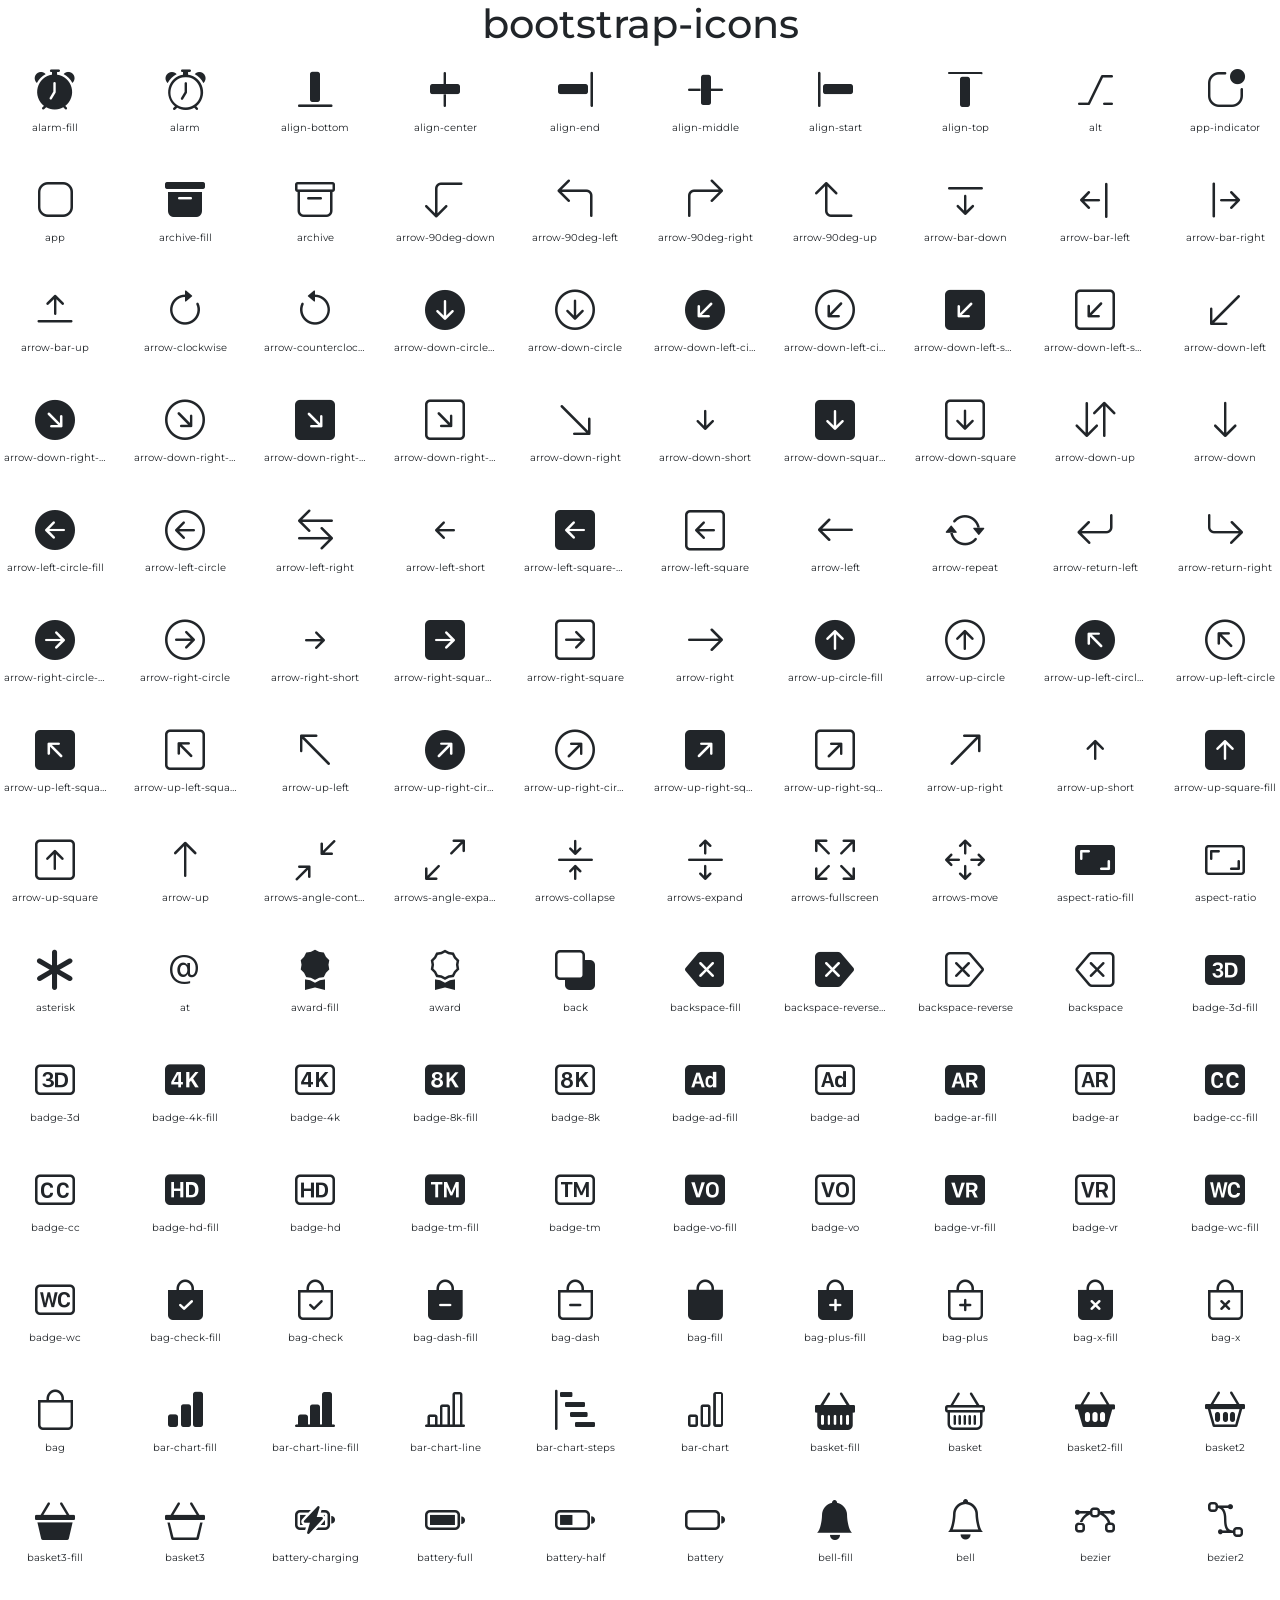
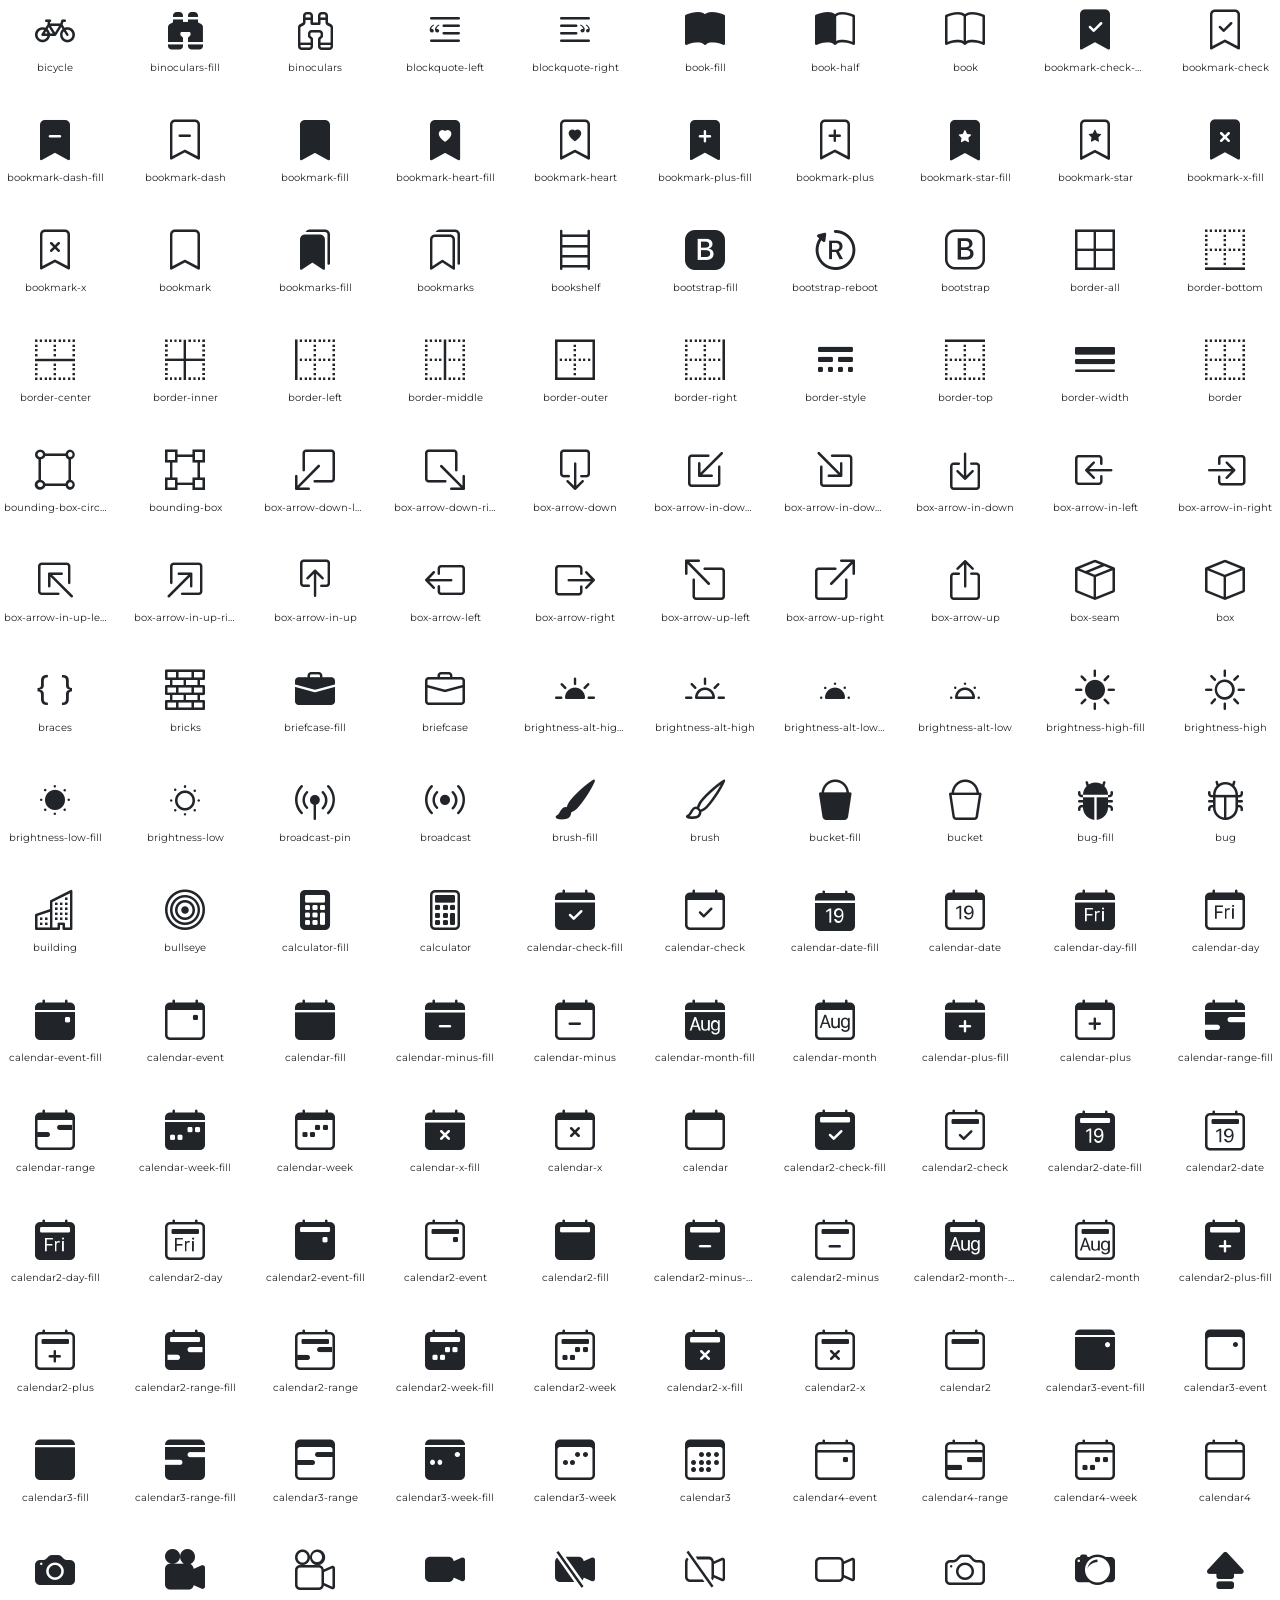
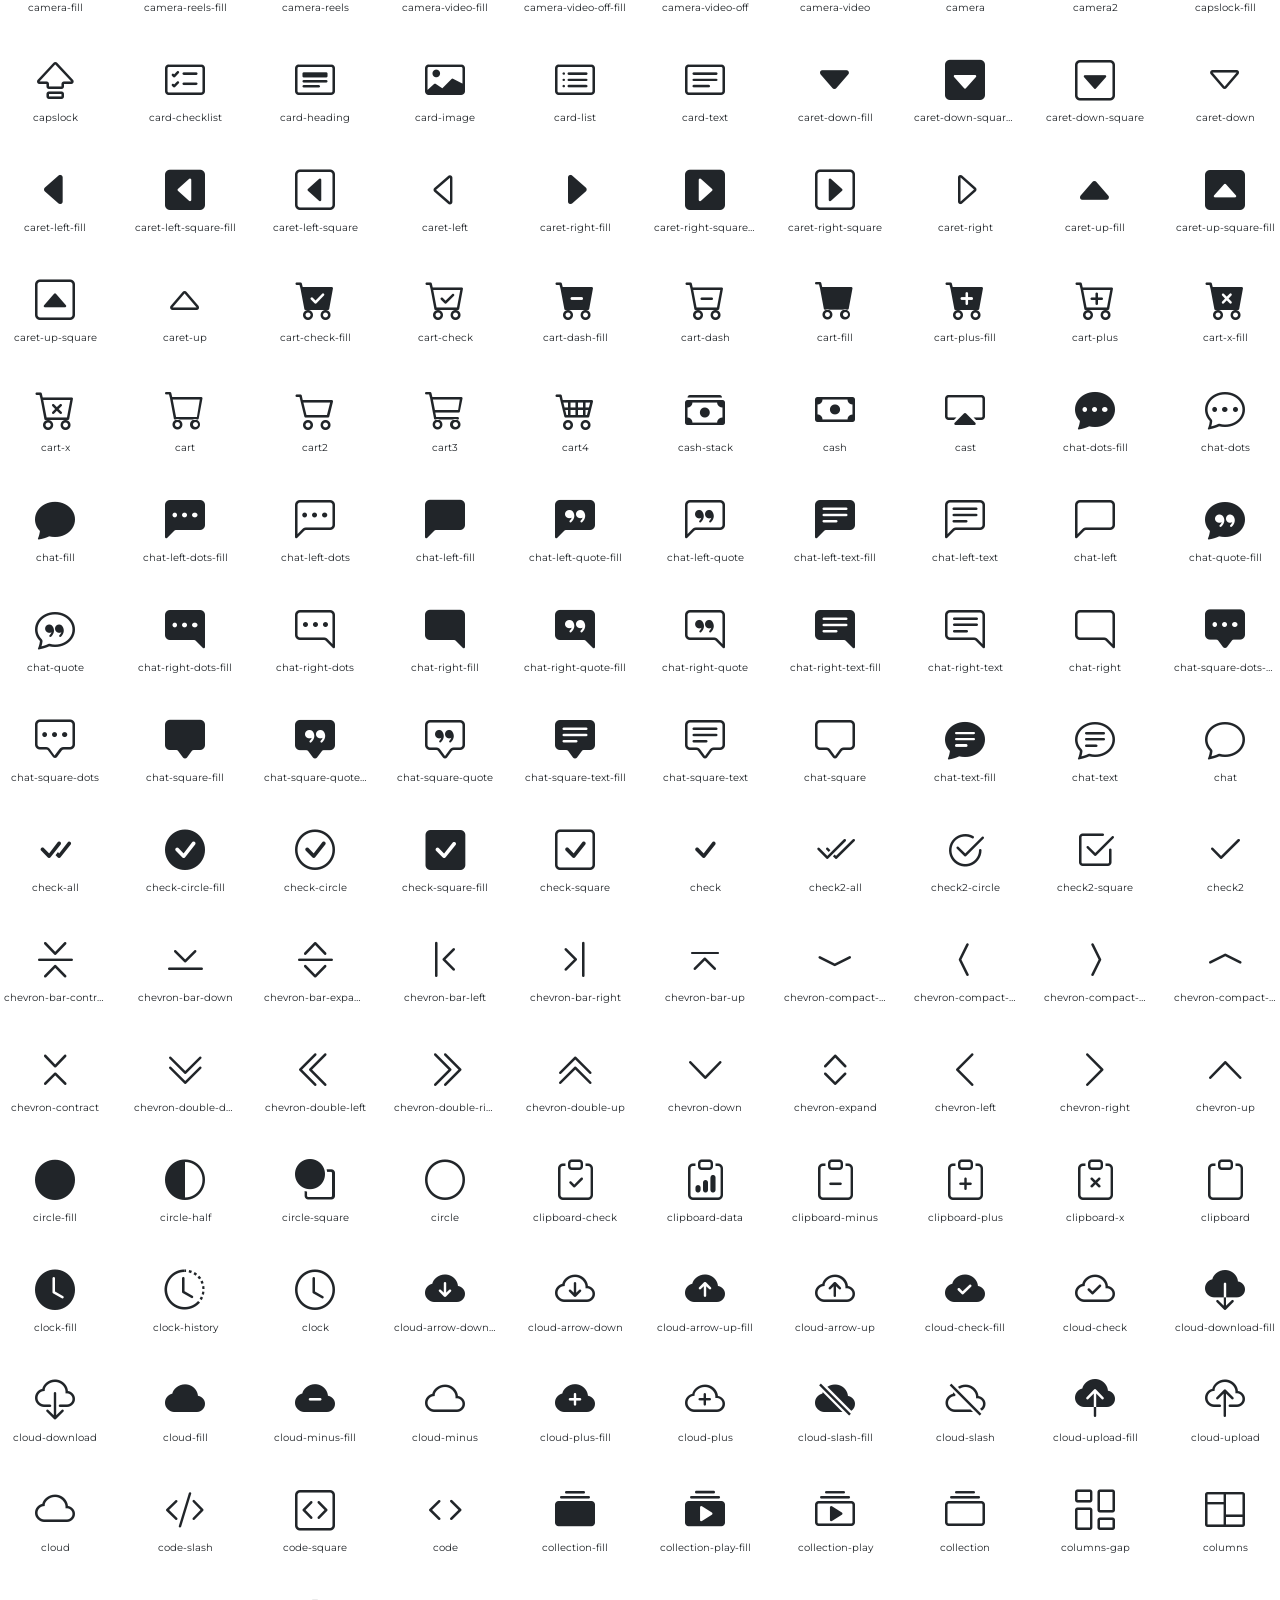
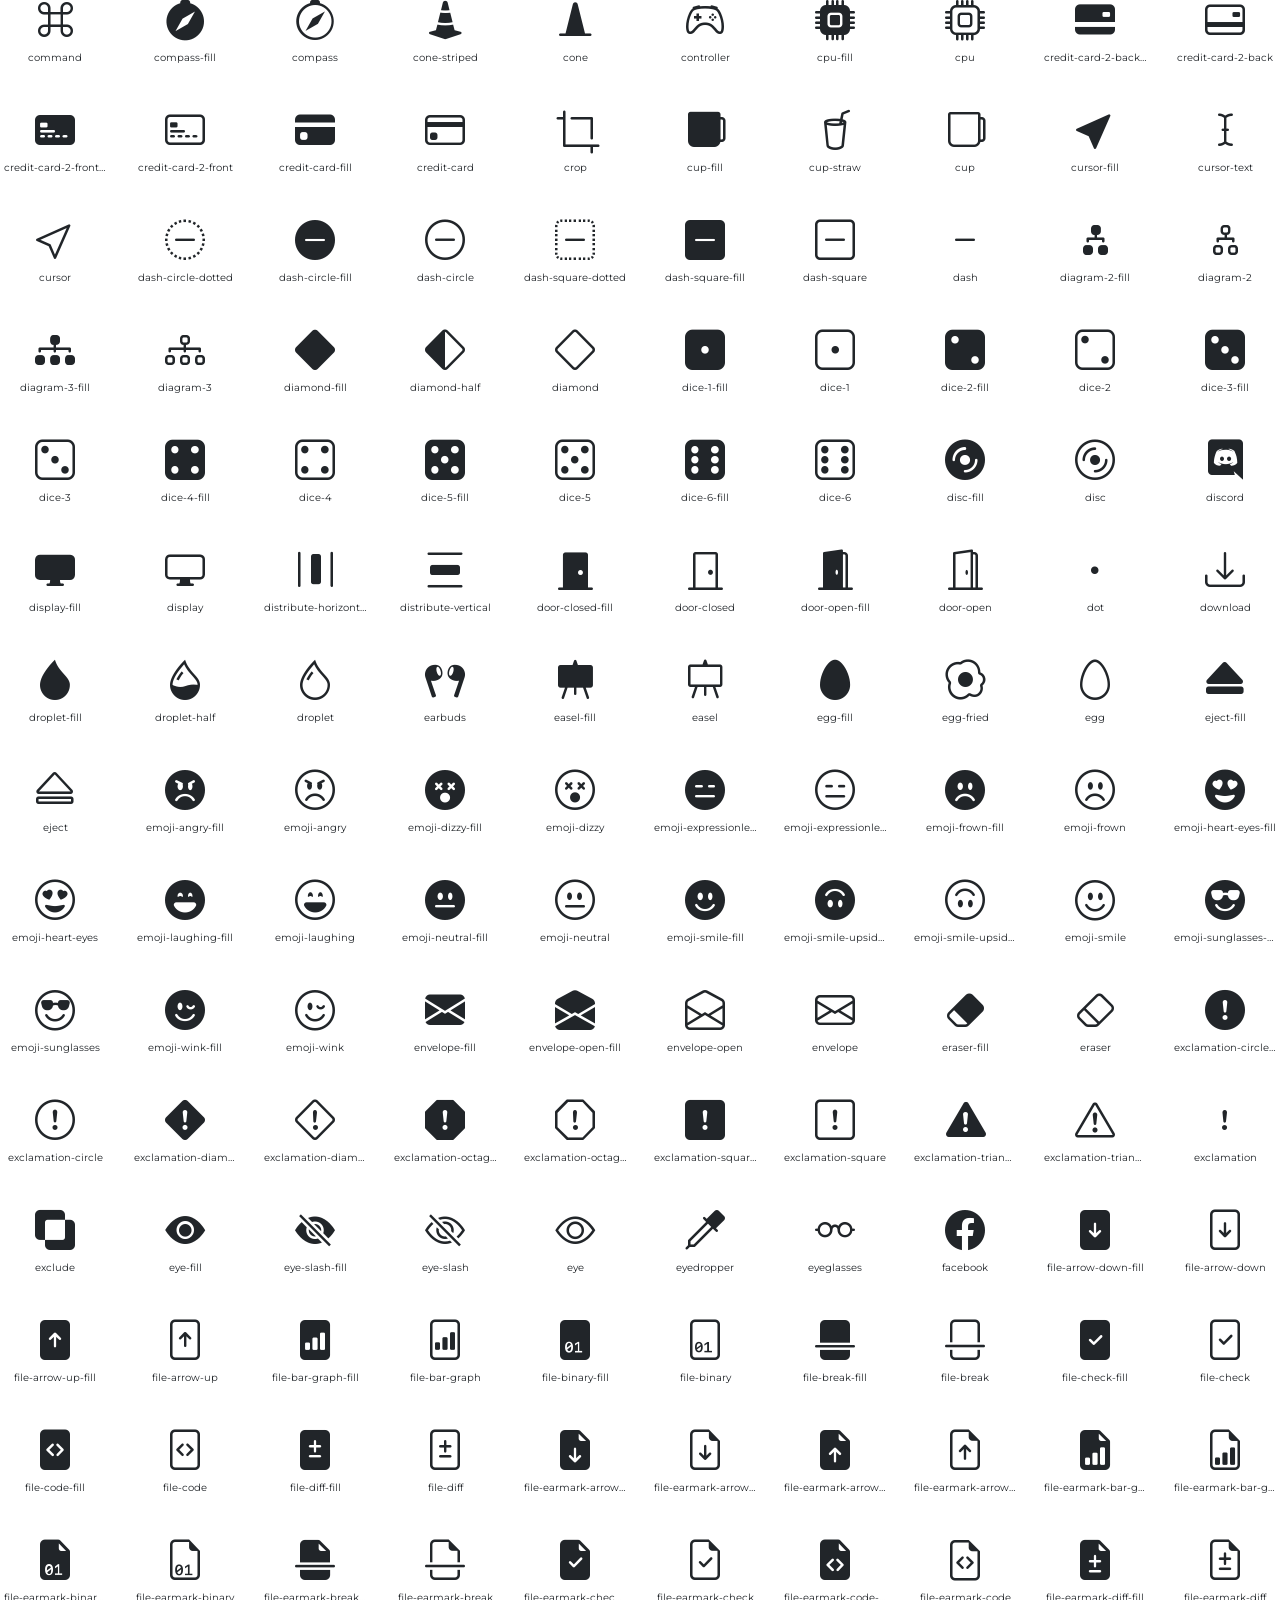
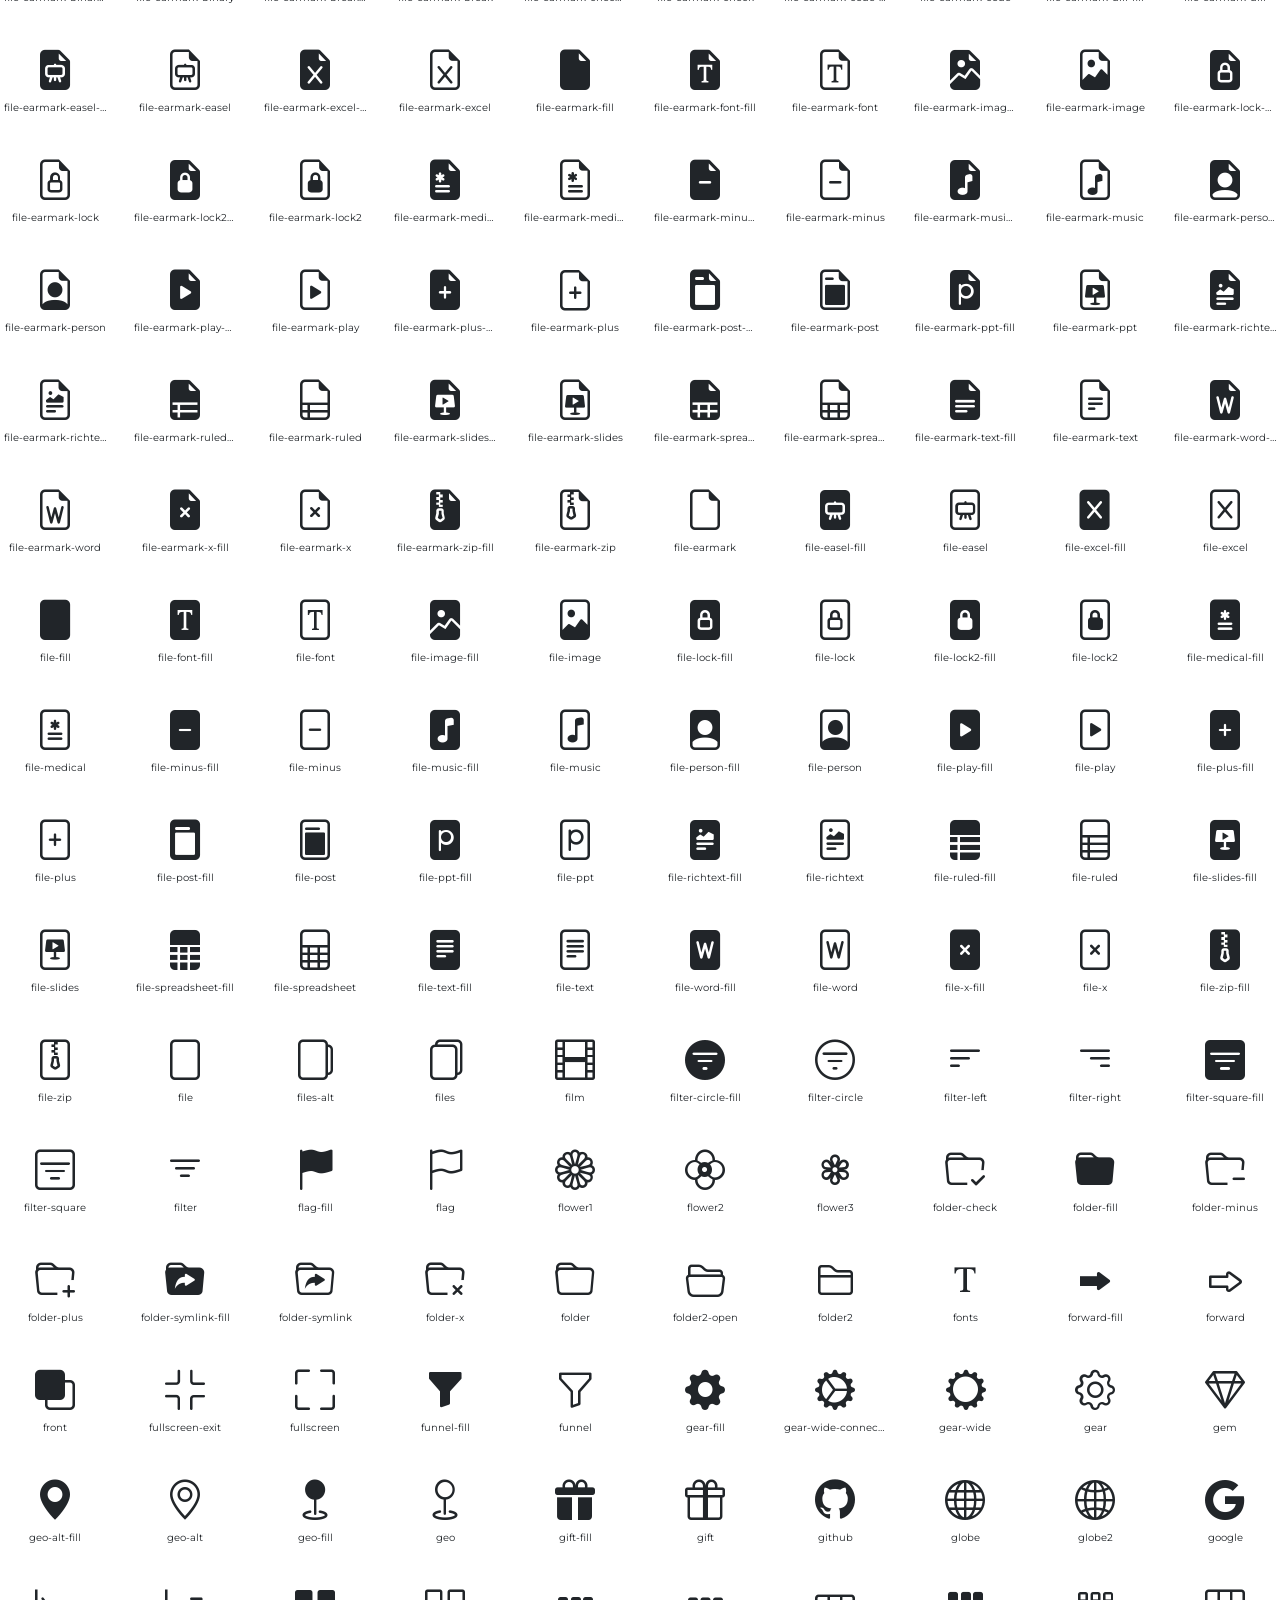
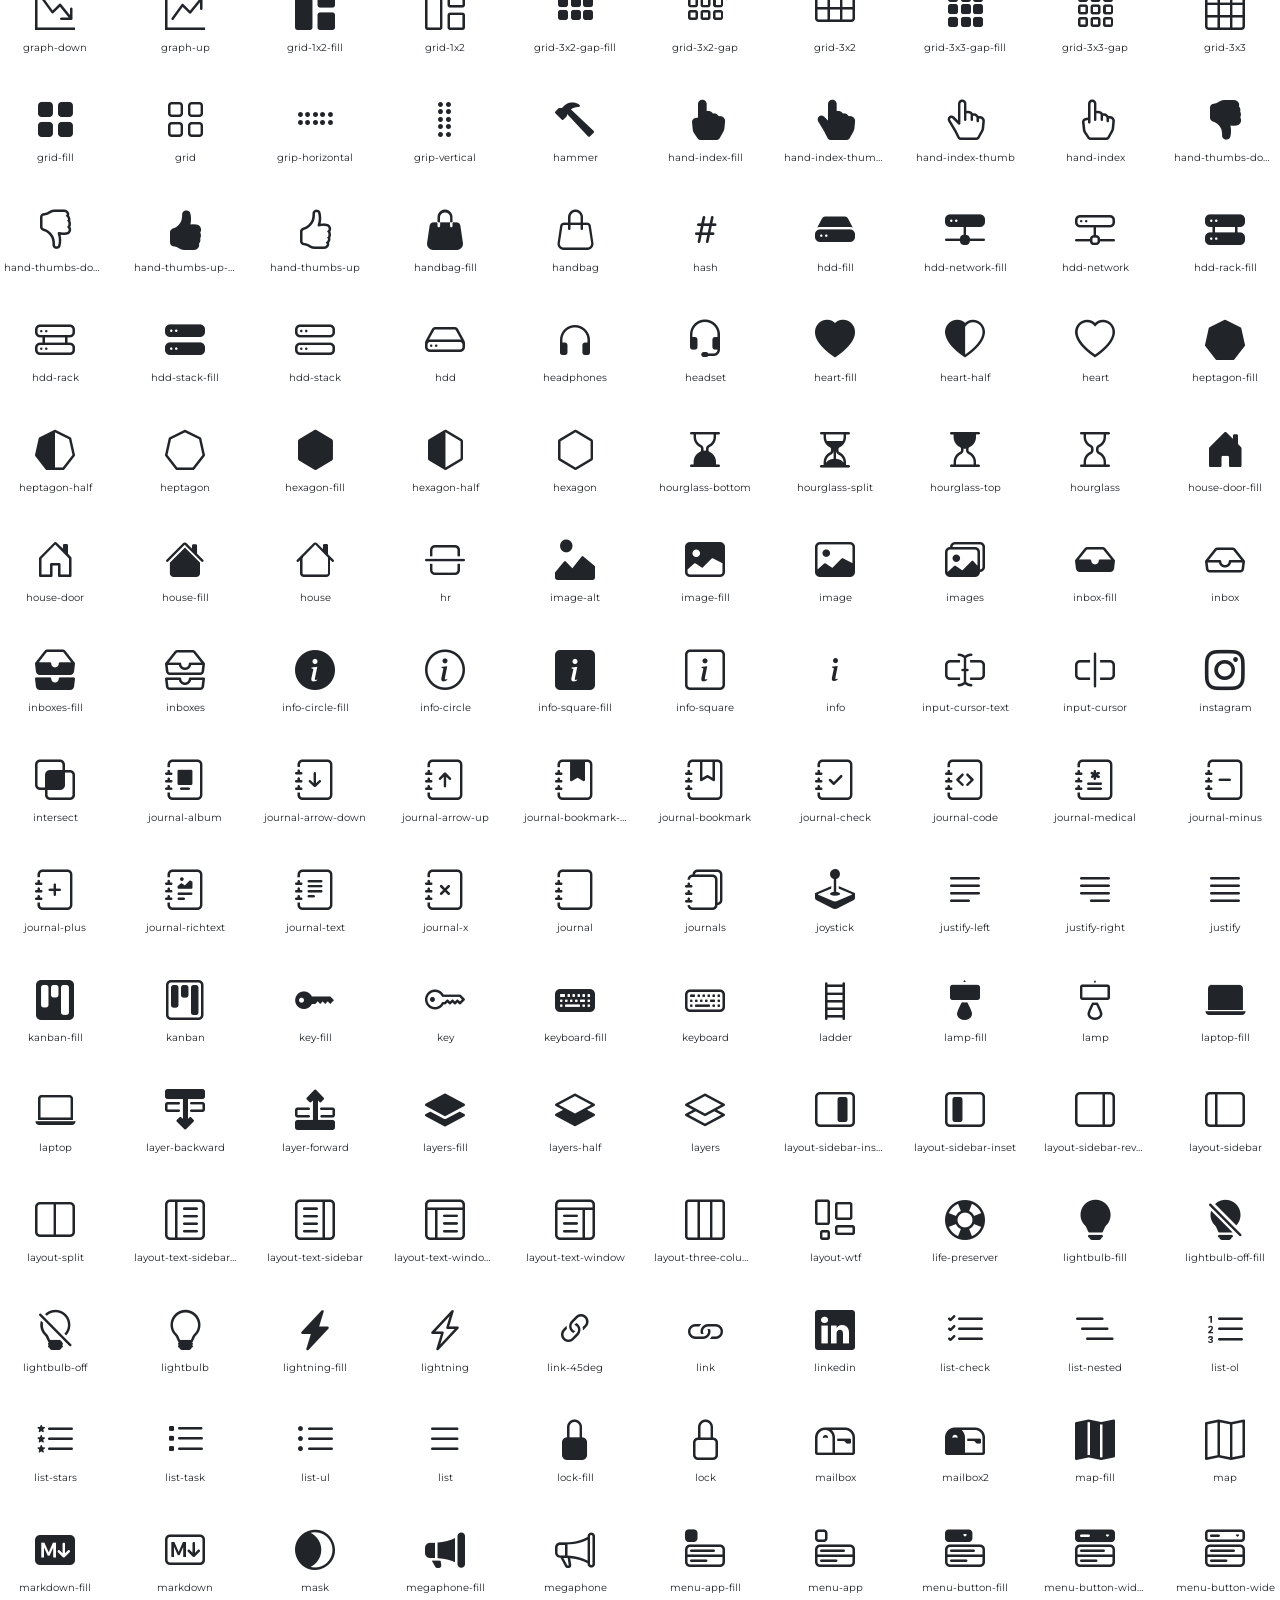
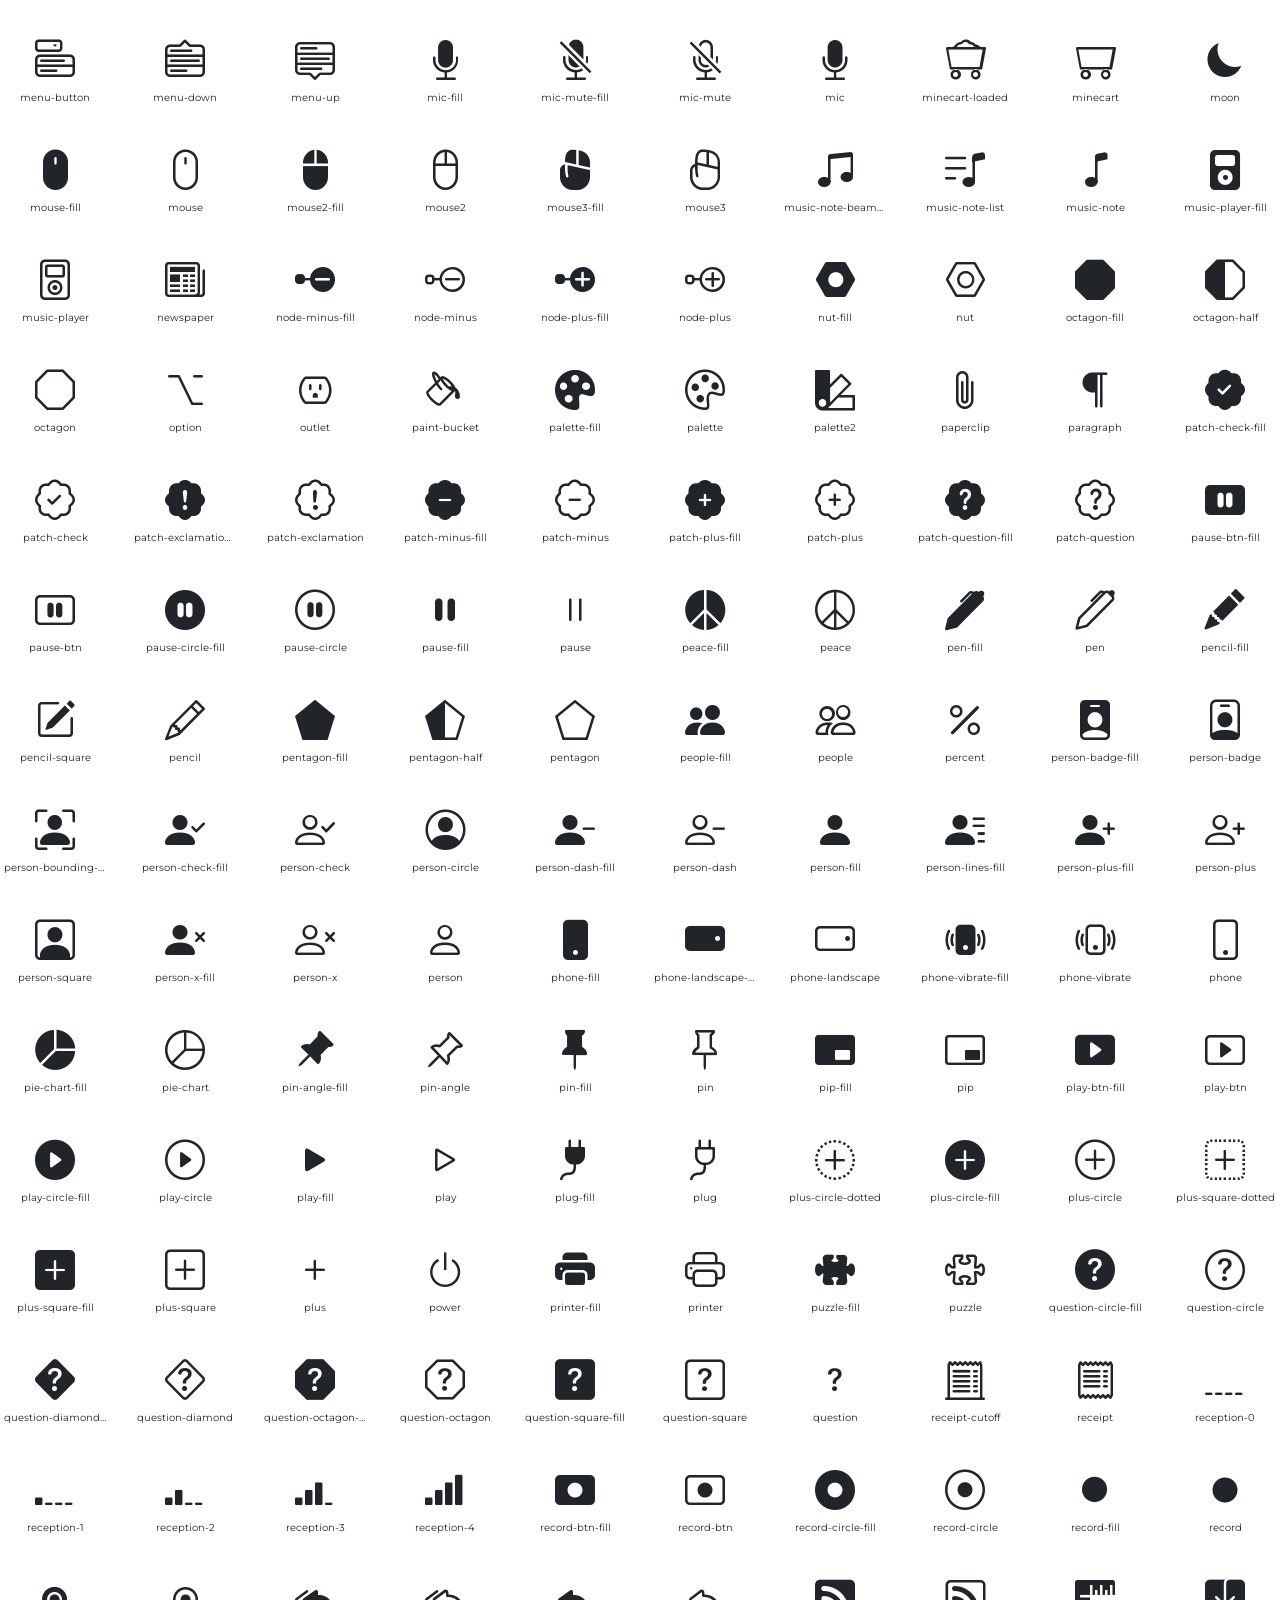
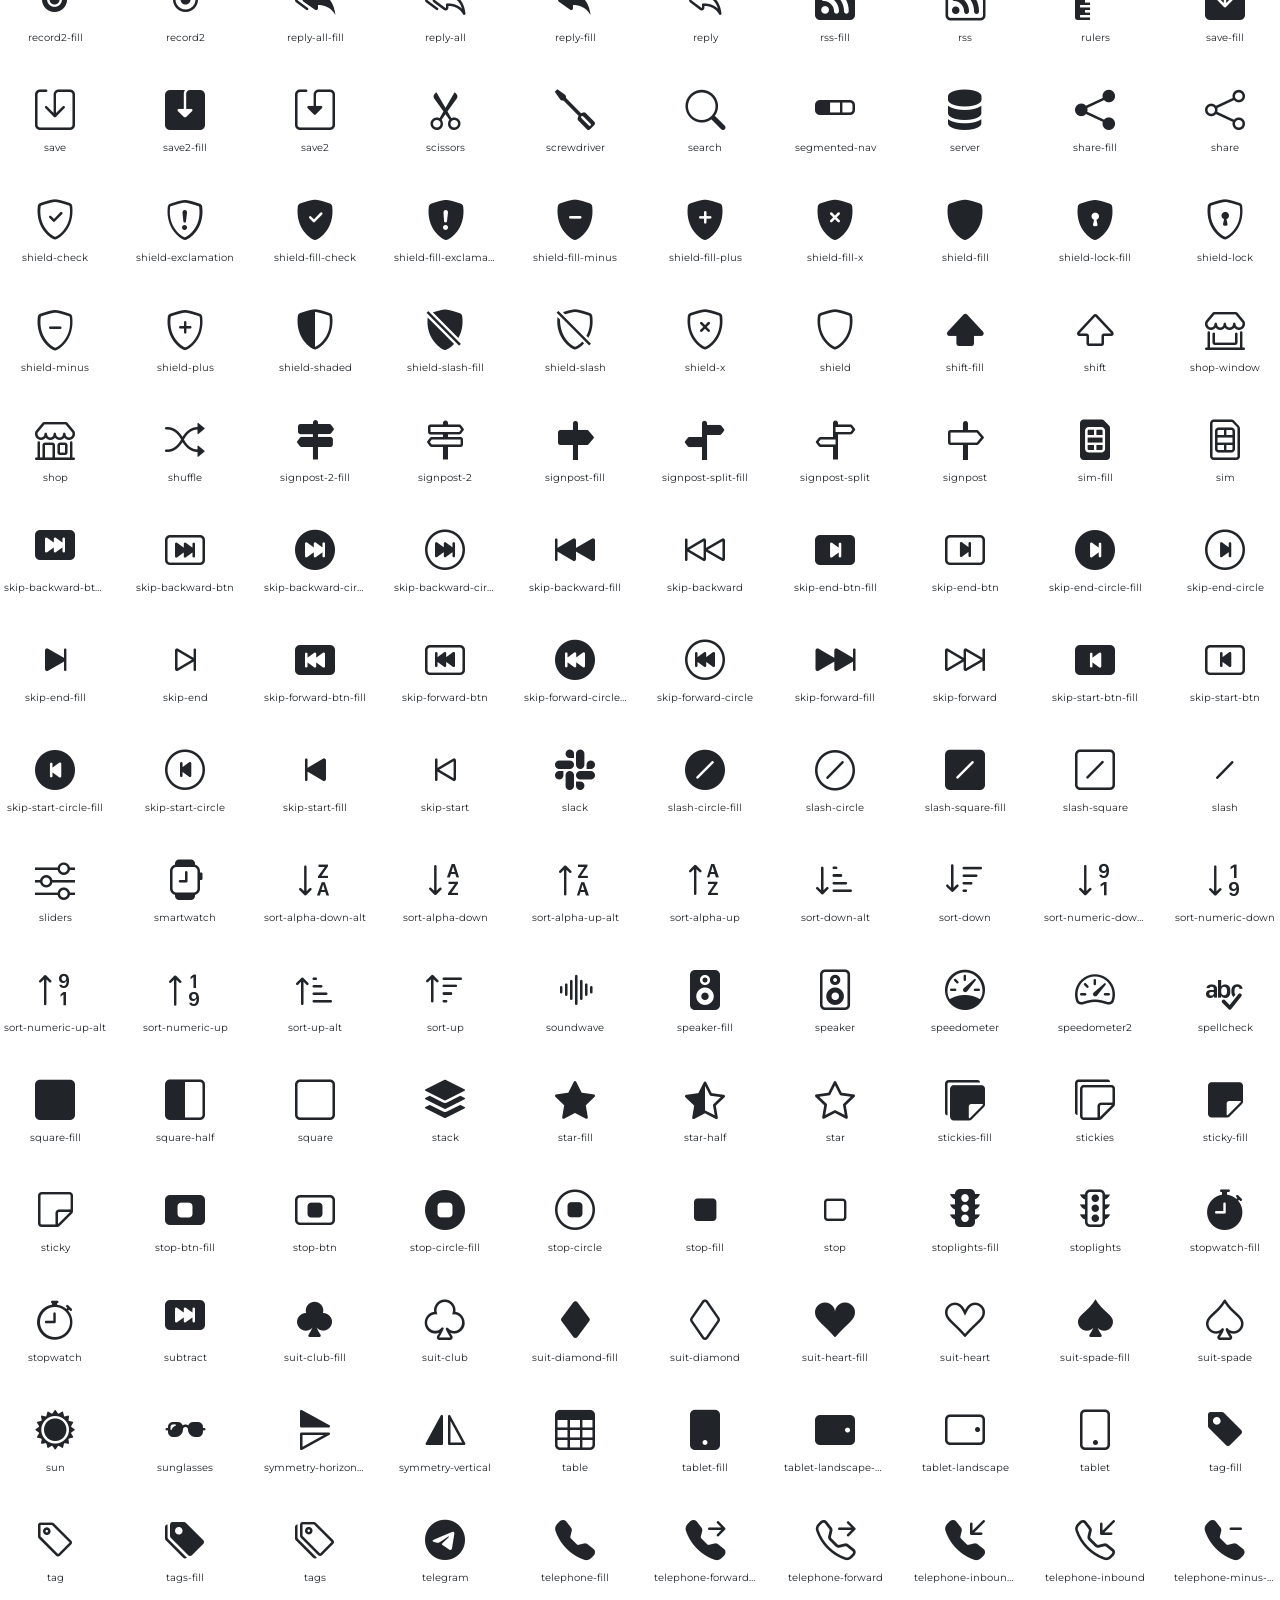
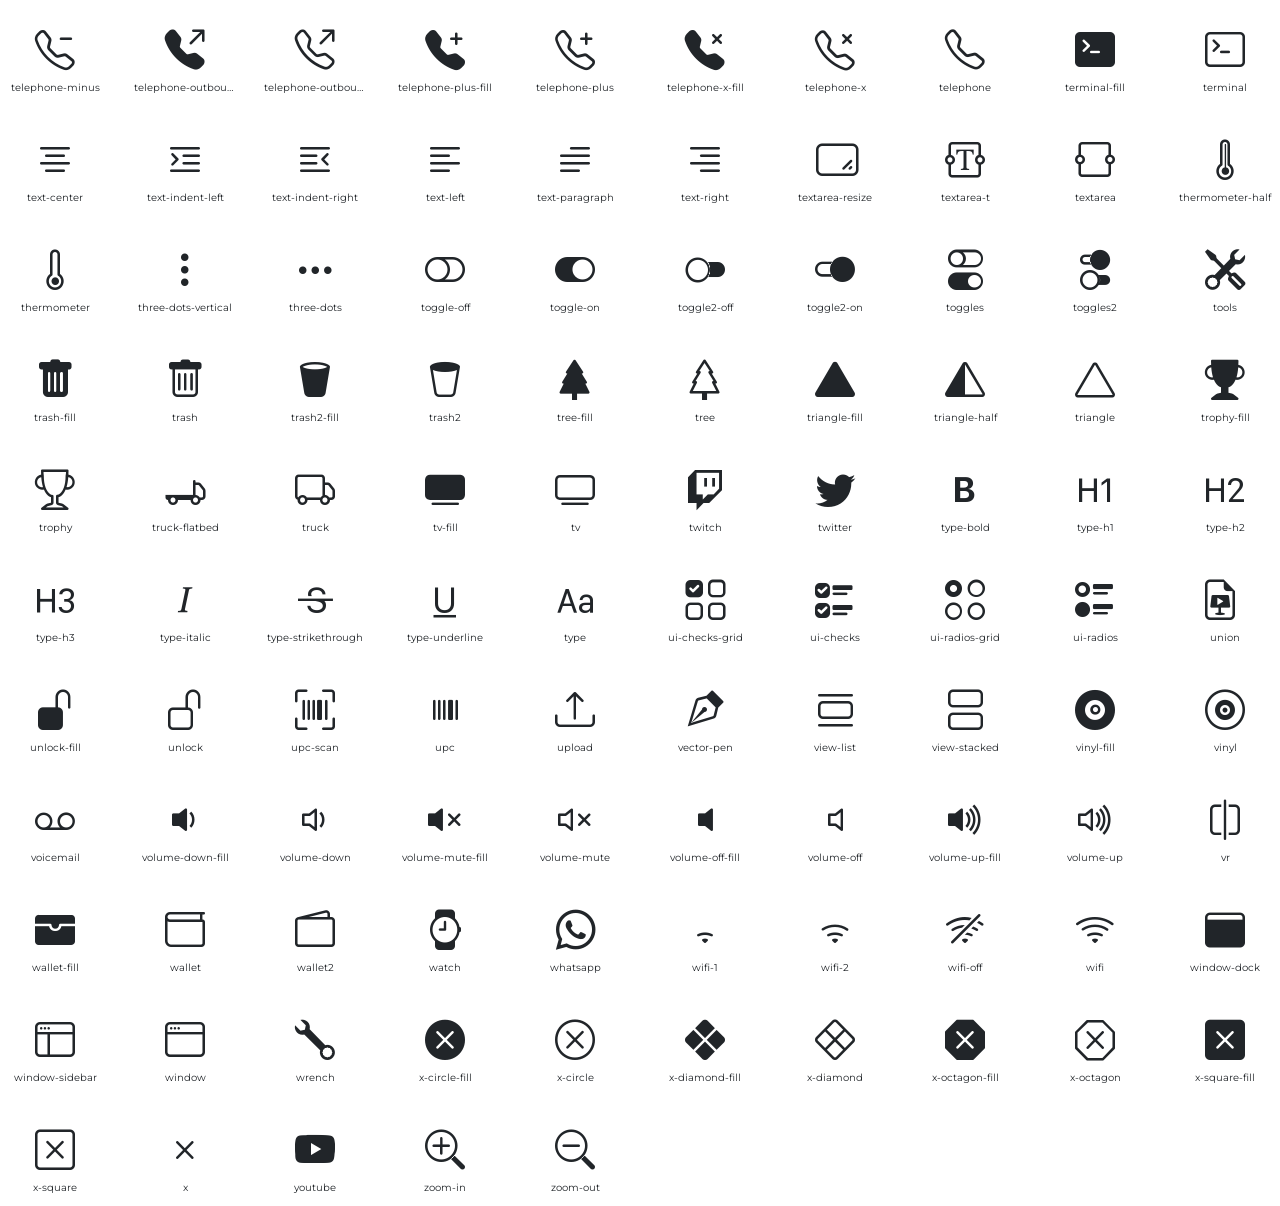
<file: assets/icons/bootstrap/font/index.html>
<!doctype html>
<html lang="en">
<head>
  <meta charset="utf-8">
  <title>bootstrap-icons</title>

  <style>
    .icons {
      display: grid;
      max-width: 100%;
      grid-template-columns: repeat(auto-fit, minmax(100px, 1fr) );
      gap: 1.25rem;
    }
    .icon {
      background-color: var(--bs-light);
      border-radius: .25rem;
    }
    .bi {
      margin: .25rem;
      font-size: 2.5rem;
    }
    .label {
      font-family: var(--bs-font-monospace);
    }
    .label {
      display: inline-block;
      width: 100%;
      overflow: hidden;
      padding: .25rem;
      font-size: .625rem;
      text-overflow: ellipsis;
      white-space: nowrap;
    }
  </style>

  <link rel="stylesheet" href="../../../bootstrap/css/bootstrap.min.css">
  <link rel="stylesheet" href="bootstrap-icons.css">
</head>
<body class="text-center">

  <h1>bootstrap-icons</h1>

  <div class="icons">
    <div class="icon">
      <i class="bi bi-alarm-fill"></i>
      <div class="label">alarm-fill</div>
    </div>
    <div class="icon">
      <i class="bi bi-alarm"></i>
      <div class="label">alarm</div>
    </div>
    <div class="icon">
      <i class="bi bi-align-bottom"></i>
      <div class="label">align-bottom</div>
    </div>
    <div class="icon">
      <i class="bi bi-align-center"></i>
      <div class="label">align-center</div>
    </div>
    <div class="icon">
      <i class="bi bi-align-end"></i>
      <div class="label">align-end</div>
    </div>
    <div class="icon">
      <i class="bi bi-align-middle"></i>
      <div class="label">align-middle</div>
    </div>
    <div class="icon">
      <i class="bi bi-align-start"></i>
      <div class="label">align-start</div>
    </div>
    <div class="icon">
      <i class="bi bi-align-top"></i>
      <div class="label">align-top</div>
    </div>
    <div class="icon">
      <i class="bi bi-alt"></i>
      <div class="label">alt</div>
    </div>
    <div class="icon">
      <i class="bi bi-app-indicator"></i>
      <div class="label">app-indicator</div>
    </div>
    <div class="icon">
      <i class="bi bi-app"></i>
      <div class="label">app</div>
    </div>
    <div class="icon">
      <i class="bi bi-archive-fill"></i>
      <div class="label">archive-fill</div>
    </div>
    <div class="icon">
      <i class="bi bi-archive"></i>
      <div class="label">archive</div>
    </div>
    <div class="icon">
      <i class="bi bi-arrow-90deg-down"></i>
      <div class="label">arrow-90deg-down</div>
    </div>
    <div class="icon">
      <i class="bi bi-arrow-90deg-left"></i>
      <div class="label">arrow-90deg-left</div>
    </div>
    <div class="icon">
      <i class="bi bi-arrow-90deg-right"></i>
      <div class="label">arrow-90deg-right</div>
    </div>
    <div class="icon">
      <i class="bi bi-arrow-90deg-up"></i>
      <div class="label">arrow-90deg-up</div>
    </div>
    <div class="icon">
      <i class="bi bi-arrow-bar-down"></i>
      <div class="label">arrow-bar-down</div>
    </div>
    <div class="icon">
      <i class="bi bi-arrow-bar-left"></i>
      <div class="label">arrow-bar-left</div>
    </div>
    <div class="icon">
      <i class="bi bi-arrow-bar-right"></i>
      <div class="label">arrow-bar-right</div>
    </div>
    <div class="icon">
      <i class="bi bi-arrow-bar-up"></i>
      <div class="label">arrow-bar-up</div>
    </div>
    <div class="icon">
      <i class="bi bi-arrow-clockwise"></i>
      <div class="label">arrow-clockwise</div>
    </div>
    <div class="icon">
      <i class="bi bi-arrow-counterclockwise"></i>
      <div class="label">arrow-counterclockwise</div>
    </div>
    <div class="icon">
      <i class="bi bi-arrow-down-circle-fill"></i>
      <div class="label">arrow-down-circle-fill</div>
    </div>
    <div class="icon">
      <i class="bi bi-arrow-down-circle"></i>
      <div class="label">arrow-down-circle</div>
    </div>
    <div class="icon">
      <i class="bi bi-arrow-down-left-circle-fill"></i>
      <div class="label">arrow-down-left-circle-fill</div>
    </div>
    <div class="icon">
      <i class="bi bi-arrow-down-left-circle"></i>
      <div class="label">arrow-down-left-circle</div>
    </div>
    <div class="icon">
      <i class="bi bi-arrow-down-left-square-fill"></i>
      <div class="label">arrow-down-left-square-fill</div>
    </div>
    <div class="icon">
      <i class="bi bi-arrow-down-left-square"></i>
      <div class="label">arrow-down-left-square</div>
    </div>
    <div class="icon">
      <i class="bi bi-arrow-down-left"></i>
      <div class="label">arrow-down-left</div>
    </div>
    <div class="icon">
      <i class="bi bi-arrow-down-right-circle-fill"></i>
      <div class="label">arrow-down-right-circle-fill</div>
    </div>
    <div class="icon">
      <i class="bi bi-arrow-down-right-circle"></i>
      <div class="label">arrow-down-right-circle</div>
    </div>
    <div class="icon">
      <i class="bi bi-arrow-down-right-square-fill"></i>
      <div class="label">arrow-down-right-square-fill</div>
    </div>
    <div class="icon">
      <i class="bi bi-arrow-down-right-square"></i>
      <div class="label">arrow-down-right-square</div>
    </div>
    <div class="icon">
      <i class="bi bi-arrow-down-right"></i>
      <div class="label">arrow-down-right</div>
    </div>
    <div class="icon">
      <i class="bi bi-arrow-down-short"></i>
      <div class="label">arrow-down-short</div>
    </div>
    <div class="icon">
      <i class="bi bi-arrow-down-square-fill"></i>
      <div class="label">arrow-down-square-fill</div>
    </div>
    <div class="icon">
      <i class="bi bi-arrow-down-square"></i>
      <div class="label">arrow-down-square</div>
    </div>
    <div class="icon">
      <i class="bi bi-arrow-down-up"></i>
      <div class="label">arrow-down-up</div>
    </div>
    <div class="icon">
      <i class="bi bi-arrow-down"></i>
      <div class="label">arrow-down</div>
    </div>
    <div class="icon">
      <i class="bi bi-arrow-left-circle-fill"></i>
      <div class="label">arrow-left-circle-fill</div>
    </div>
    <div class="icon">
      <i class="bi bi-arrow-left-circle"></i>
      <div class="label">arrow-left-circle</div>
    </div>
    <div class="icon">
      <i class="bi bi-arrow-left-right"></i>
      <div class="label">arrow-left-right</div>
    </div>
    <div class="icon">
      <i class="bi bi-arrow-left-short"></i>
      <div class="label">arrow-left-short</div>
    </div>
    <div class="icon">
      <i class="bi bi-arrow-left-square-fill"></i>
      <div class="label">arrow-left-square-fill</div>
    </div>
    <div class="icon">
      <i class="bi bi-arrow-left-square"></i>
      <div class="label">arrow-left-square</div>
    </div>
    <div class="icon">
      <i class="bi bi-arrow-left"></i>
      <div class="label">arrow-left</div>
    </div>
    <div class="icon">
      <i class="bi bi-arrow-repeat"></i>
      <div class="label">arrow-repeat</div>
    </div>
    <div class="icon">
      <i class="bi bi-arrow-return-left"></i>
      <div class="label">arrow-return-left</div>
    </div>
    <div class="icon">
      <i class="bi bi-arrow-return-right"></i>
      <div class="label">arrow-return-right</div>
    </div>
    <div class="icon">
      <i class="bi bi-arrow-right-circle-fill"></i>
      <div class="label">arrow-right-circle-fill</div>
    </div>
    <div class="icon">
      <i class="bi bi-arrow-right-circle"></i>
      <div class="label">arrow-right-circle</div>
    </div>
    <div class="icon">
      <i class="bi bi-arrow-right-short"></i>
      <div class="label">arrow-right-short</div>
    </div>
    <div class="icon">
      <i class="bi bi-arrow-right-square-fill"></i>
      <div class="label">arrow-right-square-fill</div>
    </div>
    <div class="icon">
      <i class="bi bi-arrow-right-square"></i>
      <div class="label">arrow-right-square</div>
    </div>
    <div class="icon">
      <i class="bi bi-arrow-right"></i>
      <div class="label">arrow-right</div>
    </div>
    <div class="icon">
      <i class="bi bi-arrow-up-circle-fill"></i>
      <div class="label">arrow-up-circle-fill</div>
    </div>
    <div class="icon">
      <i class="bi bi-arrow-up-circle"></i>
      <div class="label">arrow-up-circle</div>
    </div>
    <div class="icon">
      <i class="bi bi-arrow-up-left-circle-fill"></i>
      <div class="label">arrow-up-left-circle-fill</div>
    </div>
    <div class="icon">
      <i class="bi bi-arrow-up-left-circle"></i>
      <div class="label">arrow-up-left-circle</div>
    </div>
    <div class="icon">
      <i class="bi bi-arrow-up-left-square-fill"></i>
      <div class="label">arrow-up-left-square-fill</div>
    </div>
    <div class="icon">
      <i class="bi bi-arrow-up-left-square"></i>
      <div class="label">arrow-up-left-square</div>
    </div>
    <div class="icon">
      <i class="bi bi-arrow-up-left"></i>
      <div class="label">arrow-up-left</div>
    </div>
    <div class="icon">
      <i class="bi bi-arrow-up-right-circle-fill"></i>
      <div class="label">arrow-up-right-circle-fill</div>
    </div>
    <div class="icon">
      <i class="bi bi-arrow-up-right-circle"></i>
      <div class="label">arrow-up-right-circle</div>
    </div>
    <div class="icon">
      <i class="bi bi-arrow-up-right-square-fill"></i>
      <div class="label">arrow-up-right-square-fill</div>
    </div>
    <div class="icon">
      <i class="bi bi-arrow-up-right-square"></i>
      <div class="label">arrow-up-right-square</div>
    </div>
    <div class="icon">
      <i class="bi bi-arrow-up-right"></i>
      <div class="label">arrow-up-right</div>
    </div>
    <div class="icon">
      <i class="bi bi-arrow-up-short"></i>
      <div class="label">arrow-up-short</div>
    </div>
    <div class="icon">
      <i class="bi bi-arrow-up-square-fill"></i>
      <div class="label">arrow-up-square-fill</div>
    </div>
    <div class="icon">
      <i class="bi bi-arrow-up-square"></i>
      <div class="label">arrow-up-square</div>
    </div>
    <div class="icon">
      <i class="bi bi-arrow-up"></i>
      <div class="label">arrow-up</div>
    </div>
    <div class="icon">
      <i class="bi bi-arrows-angle-contract"></i>
      <div class="label">arrows-angle-contract</div>
    </div>
    <div class="icon">
      <i class="bi bi-arrows-angle-expand"></i>
      <div class="label">arrows-angle-expand</div>
    </div>
    <div class="icon">
      <i class="bi bi-arrows-collapse"></i>
      <div class="label">arrows-collapse</div>
    </div>
    <div class="icon">
      <i class="bi bi-arrows-expand"></i>
      <div class="label">arrows-expand</div>
    </div>
    <div class="icon">
      <i class="bi bi-arrows-fullscreen"></i>
      <div class="label">arrows-fullscreen</div>
    </div>
    <div class="icon">
      <i class="bi bi-arrows-move"></i>
      <div class="label">arrows-move</div>
    </div>
    <div class="icon">
      <i class="bi bi-aspect-ratio-fill"></i>
      <div class="label">aspect-ratio-fill</div>
    </div>
    <div class="icon">
      <i class="bi bi-aspect-ratio"></i>
      <div class="label">aspect-ratio</div>
    </div>
    <div class="icon">
      <i class="bi bi-asterisk"></i>
      <div class="label">asterisk</div>
    </div>
    <div class="icon">
      <i class="bi bi-at"></i>
      <div class="label">at</div>
    </div>
    <div class="icon">
      <i class="bi bi-award-fill"></i>
      <div class="label">award-fill</div>
    </div>
    <div class="icon">
      <i class="bi bi-award"></i>
      <div class="label">award</div>
    </div>
    <div class="icon">
      <i class="bi bi-back"></i>
      <div class="label">back</div>
    </div>
    <div class="icon">
      <i class="bi bi-backspace-fill"></i>
      <div class="label">backspace-fill</div>
    </div>
    <div class="icon">
      <i class="bi bi-backspace-reverse-fill"></i>
      <div class="label">backspace-reverse-fill</div>
    </div>
    <div class="icon">
      <i class="bi bi-backspace-reverse"></i>
      <div class="label">backspace-reverse</div>
    </div>
    <div class="icon">
      <i class="bi bi-backspace"></i>
      <div class="label">backspace</div>
    </div>
    <div class="icon">
      <i class="bi bi-badge-3d-fill"></i>
      <div class="label">badge-3d-fill</div>
    </div>
    <div class="icon">
      <i class="bi bi-badge-3d"></i>
      <div class="label">badge-3d</div>
    </div>
    <div class="icon">
      <i class="bi bi-badge-4k-fill"></i>
      <div class="label">badge-4k-fill</div>
    </div>
    <div class="icon">
      <i class="bi bi-badge-4k"></i>
      <div class="label">badge-4k</div>
    </div>
    <div class="icon">
      <i class="bi bi-badge-8k-fill"></i>
      <div class="label">badge-8k-fill</div>
    </div>
    <div class="icon">
      <i class="bi bi-badge-8k"></i>
      <div class="label">badge-8k</div>
    </div>
    <div class="icon">
      <i class="bi bi-badge-ad-fill"></i>
      <div class="label">badge-ad-fill</div>
    </div>
    <div class="icon">
      <i class="bi bi-badge-ad"></i>
      <div class="label">badge-ad</div>
    </div>
    <div class="icon">
      <i class="bi bi-badge-ar-fill"></i>
      <div class="label">badge-ar-fill</div>
    </div>
    <div class="icon">
      <i class="bi bi-badge-ar"></i>
      <div class="label">badge-ar</div>
    </div>
    <div class="icon">
      <i class="bi bi-badge-cc-fill"></i>
      <div class="label">badge-cc-fill</div>
    </div>
    <div class="icon">
      <i class="bi bi-badge-cc"></i>
      <div class="label">badge-cc</div>
    </div>
    <div class="icon">
      <i class="bi bi-badge-hd-fill"></i>
      <div class="label">badge-hd-fill</div>
    </div>
    <div class="icon">
      <i class="bi bi-badge-hd"></i>
      <div class="label">badge-hd</div>
    </div>
    <div class="icon">
      <i class="bi bi-badge-tm-fill"></i>
      <div class="label">badge-tm-fill</div>
    </div>
    <div class="icon">
      <i class="bi bi-badge-tm"></i>
      <div class="label">badge-tm</div>
    </div>
    <div class="icon">
      <i class="bi bi-badge-vo-fill"></i>
      <div class="label">badge-vo-fill</div>
    </div>
    <div class="icon">
      <i class="bi bi-badge-vo"></i>
      <div class="label">badge-vo</div>
    </div>
    <div class="icon">
      <i class="bi bi-badge-vr-fill"></i>
      <div class="label">badge-vr-fill</div>
    </div>
    <div class="icon">
      <i class="bi bi-badge-vr"></i>
      <div class="label">badge-vr</div>
    </div>
    <div class="icon">
      <i class="bi bi-badge-wc-fill"></i>
      <div class="label">badge-wc-fill</div>
    </div>
    <div class="icon">
      <i class="bi bi-badge-wc"></i>
      <div class="label">badge-wc</div>
    </div>
    <div class="icon">
      <i class="bi bi-bag-check-fill"></i>
      <div class="label">bag-check-fill</div>
    </div>
    <div class="icon">
      <i class="bi bi-bag-check"></i>
      <div class="label">bag-check</div>
    </div>
    <div class="icon">
      <i class="bi bi-bag-dash-fill"></i>
      <div class="label">bag-dash-fill</div>
    </div>
    <div class="icon">
      <i class="bi bi-bag-dash"></i>
      <div class="label">bag-dash</div>
    </div>
    <div class="icon">
      <i class="bi bi-bag-fill"></i>
      <div class="label">bag-fill</div>
    </div>
    <div class="icon">
      <i class="bi bi-bag-plus-fill"></i>
      <div class="label">bag-plus-fill</div>
    </div>
    <div class="icon">
      <i class="bi bi-bag-plus"></i>
      <div class="label">bag-plus</div>
    </div>
    <div class="icon">
      <i class="bi bi-bag-x-fill"></i>
      <div class="label">bag-x-fill</div>
    </div>
    <div class="icon">
      <i class="bi bi-bag-x"></i>
      <div class="label">bag-x</div>
    </div>
    <div class="icon">
      <i class="bi bi-bag"></i>
      <div class="label">bag</div>
    </div>
    <div class="icon">
      <i class="bi bi-bar-chart-fill"></i>
      <div class="label">bar-chart-fill</div>
    </div>
    <div class="icon">
      <i class="bi bi-bar-chart-line-fill"></i>
      <div class="label">bar-chart-line-fill</div>
    </div>
    <div class="icon">
      <i class="bi bi-bar-chart-line"></i>
      <div class="label">bar-chart-line</div>
    </div>
    <div class="icon">
      <i class="bi bi-bar-chart-steps"></i>
      <div class="label">bar-chart-steps</div>
    </div>
    <div class="icon">
      <i class="bi bi-bar-chart"></i>
      <div class="label">bar-chart</div>
    </div>
    <div class="icon">
      <i class="bi bi-basket-fill"></i>
      <div class="label">basket-fill</div>
    </div>
    <div class="icon">
      <i class="bi bi-basket"></i>
      <div class="label">basket</div>
    </div>
    <div class="icon">
      <i class="bi bi-basket2-fill"></i>
      <div class="label">basket2-fill</div>
    </div>
    <div class="icon">
      <i class="bi bi-basket2"></i>
      <div class="label">basket2</div>
    </div>
    <div class="icon">
      <i class="bi bi-basket3-fill"></i>
      <div class="label">basket3-fill</div>
    </div>
    <div class="icon">
      <i class="bi bi-basket3"></i>
      <div class="label">basket3</div>
    </div>
    <div class="icon">
      <i class="bi bi-battery-charging"></i>
      <div class="label">battery-charging</div>
    </div>
    <div class="icon">
      <i class="bi bi-battery-full"></i>
      <div class="label">battery-full</div>
    </div>
    <div class="icon">
      <i class="bi bi-battery-half"></i>
      <div class="label">battery-half</div>
    </div>
    <div class="icon">
      <i class="bi bi-battery"></i>
      <div class="label">battery</div>
    </div>
    <div class="icon">
      <i class="bi bi-bell-fill"></i>
      <div class="label">bell-fill</div>
    </div>
    <div class="icon">
      <i class="bi bi-bell"></i>
      <div class="label">bell</div>
    </div>
    <div class="icon">
      <i class="bi bi-bezier"></i>
      <div class="label">bezier</div>
    </div>
    <div class="icon">
      <i class="bi bi-bezier2"></i>
      <div class="label">bezier2</div>
    </div>
    <div class="icon">
      <i class="bi bi-bicycle"></i>
      <div class="label">bicycle</div>
    </div>
    <div class="icon">
      <i class="bi bi-binoculars-fill"></i>
      <div class="label">binoculars-fill</div>
    </div>
    <div class="icon">
      <i class="bi bi-binoculars"></i>
      <div class="label">binoculars</div>
    </div>
    <div class="icon">
      <i class="bi bi-blockquote-left"></i>
      <div class="label">blockquote-left</div>
    </div>
    <div class="icon">
      <i class="bi bi-blockquote-right"></i>
      <div class="label">blockquote-right</div>
    </div>
    <div class="icon">
      <i class="bi bi-book-fill"></i>
      <div class="label">book-fill</div>
    </div>
    <div class="icon">
      <i class="bi bi-book-half"></i>
      <div class="label">book-half</div>
    </div>
    <div class="icon">
      <i class="bi bi-book"></i>
      <div class="label">book</div>
    </div>
    <div class="icon">
      <i class="bi bi-bookmark-check-fill"></i>
      <div class="label">bookmark-check-fill</div>
    </div>
    <div class="icon">
      <i class="bi bi-bookmark-check"></i>
      <div class="label">bookmark-check</div>
    </div>
    <div class="icon">
      <i class="bi bi-bookmark-dash-fill"></i>
      <div class="label">bookmark-dash-fill</div>
    </div>
    <div class="icon">
      <i class="bi bi-bookmark-dash"></i>
      <div class="label">bookmark-dash</div>
    </div>
    <div class="icon">
      <i class="bi bi-bookmark-fill"></i>
      <div class="label">bookmark-fill</div>
    </div>
    <div class="icon">
      <i class="bi bi-bookmark-heart-fill"></i>
      <div class="label">bookmark-heart-fill</div>
    </div>
    <div class="icon">
      <i class="bi bi-bookmark-heart"></i>
      <div class="label">bookmark-heart</div>
    </div>
    <div class="icon">
      <i class="bi bi-bookmark-plus-fill"></i>
      <div class="label">bookmark-plus-fill</div>
    </div>
    <div class="icon">
      <i class="bi bi-bookmark-plus"></i>
      <div class="label">bookmark-plus</div>
    </div>
    <div class="icon">
      <i class="bi bi-bookmark-star-fill"></i>
      <div class="label">bookmark-star-fill</div>
    </div>
    <div class="icon">
      <i class="bi bi-bookmark-star"></i>
      <div class="label">bookmark-star</div>
    </div>
    <div class="icon">
      <i class="bi bi-bookmark-x-fill"></i>
      <div class="label">bookmark-x-fill</div>
    </div>
    <div class="icon">
      <i class="bi bi-bookmark-x"></i>
      <div class="label">bookmark-x</div>
    </div>
    <div class="icon">
      <i class="bi bi-bookmark"></i>
      <div class="label">bookmark</div>
    </div>
    <div class="icon">
      <i class="bi bi-bookmarks-fill"></i>
      <div class="label">bookmarks-fill</div>
    </div>
    <div class="icon">
      <i class="bi bi-bookmarks"></i>
      <div class="label">bookmarks</div>
    </div>
    <div class="icon">
      <i class="bi bi-bookshelf"></i>
      <div class="label">bookshelf</div>
    </div>
    <div class="icon">
      <i class="bi bi-bootstrap-fill"></i>
      <div class="label">bootstrap-fill</div>
    </div>
    <div class="icon">
      <i class="bi bi-bootstrap-reboot"></i>
      <div class="label">bootstrap-reboot</div>
    </div>
    <div class="icon">
      <i class="bi bi-bootstrap"></i>
      <div class="label">bootstrap</div>
    </div>
    <div class="icon">
      <i class="bi bi-border-all"></i>
      <div class="label">border-all</div>
    </div>
    <div class="icon">
      <i class="bi bi-border-bottom"></i>
      <div class="label">border-bottom</div>
    </div>
    <div class="icon">
      <i class="bi bi-border-center"></i>
      <div class="label">border-center</div>
    </div>
    <div class="icon">
      <i class="bi bi-border-inner"></i>
      <div class="label">border-inner</div>
    </div>
    <div class="icon">
      <i class="bi bi-border-left"></i>
      <div class="label">border-left</div>
    </div>
    <div class="icon">
      <i class="bi bi-border-middle"></i>
      <div class="label">border-middle</div>
    </div>
    <div class="icon">
      <i class="bi bi-border-outer"></i>
      <div class="label">border-outer</div>
    </div>
    <div class="icon">
      <i class="bi bi-border-right"></i>
      <div class="label">border-right</div>
    </div>
    <div class="icon">
      <i class="bi bi-border-style"></i>
      <div class="label">border-style</div>
    </div>
    <div class="icon">
      <i class="bi bi-border-top"></i>
      <div class="label">border-top</div>
    </div>
    <div class="icon">
      <i class="bi bi-border-width"></i>
      <div class="label">border-width</div>
    </div>
    <div class="icon">
      <i class="bi bi-border"></i>
      <div class="label">border</div>
    </div>
    <div class="icon">
      <i class="bi bi-bounding-box-circles"></i>
      <div class="label">bounding-box-circles</div>
    </div>
    <div class="icon">
      <i class="bi bi-bounding-box"></i>
      <div class="label">bounding-box</div>
    </div>
    <div class="icon">
      <i class="bi bi-box-arrow-down-left"></i>
      <div class="label">box-arrow-down-left</div>
    </div>
    <div class="icon">
      <i class="bi bi-box-arrow-down-right"></i>
      <div class="label">box-arrow-down-right</div>
    </div>
    <div class="icon">
      <i class="bi bi-box-arrow-down"></i>
      <div class="label">box-arrow-down</div>
    </div>
    <div class="icon">
      <i class="bi bi-box-arrow-in-down-left"></i>
      <div class="label">box-arrow-in-down-left</div>
    </div>
    <div class="icon">
      <i class="bi bi-box-arrow-in-down-right"></i>
      <div class="label">box-arrow-in-down-right</div>
    </div>
    <div class="icon">
      <i class="bi bi-box-arrow-in-down"></i>
      <div class="label">box-arrow-in-down</div>
    </div>
    <div class="icon">
      <i class="bi bi-box-arrow-in-left"></i>
      <div class="label">box-arrow-in-left</div>
    </div>
    <div class="icon">
      <i class="bi bi-box-arrow-in-right"></i>
      <div class="label">box-arrow-in-right</div>
    </div>
    <div class="icon">
      <i class="bi bi-box-arrow-in-up-left"></i>
      <div class="label">box-arrow-in-up-left</div>
    </div>
    <div class="icon">
      <i class="bi bi-box-arrow-in-up-right"></i>
      <div class="label">box-arrow-in-up-right</div>
    </div>
    <div class="icon">
      <i class="bi bi-box-arrow-in-up"></i>
      <div class="label">box-arrow-in-up</div>
    </div>
    <div class="icon">
      <i class="bi bi-box-arrow-left"></i>
      <div class="label">box-arrow-left</div>
    </div>
    <div class="icon">
      <i class="bi bi-box-arrow-right"></i>
      <div class="label">box-arrow-right</div>
    </div>
    <div class="icon">
      <i class="bi bi-box-arrow-up-left"></i>
      <div class="label">box-arrow-up-left</div>
    </div>
    <div class="icon">
      <i class="bi bi-box-arrow-up-right"></i>
      <div class="label">box-arrow-up-right</div>
    </div>
    <div class="icon">
      <i class="bi bi-box-arrow-up"></i>
      <div class="label">box-arrow-up</div>
    </div>
    <div class="icon">
      <i class="bi bi-box-seam"></i>
      <div class="label">box-seam</div>
    </div>
    <div class="icon">
      <i class="bi bi-box"></i>
      <div class="label">box</div>
    </div>
    <div class="icon">
      <i class="bi bi-braces"></i>
      <div class="label">braces</div>
    </div>
    <div class="icon">
      <i class="bi bi-bricks"></i>
      <div class="label">bricks</div>
    </div>
    <div class="icon">
      <i class="bi bi-briefcase-fill"></i>
      <div class="label">briefcase-fill</div>
    </div>
    <div class="icon">
      <i class="bi bi-briefcase"></i>
      <div class="label">briefcase</div>
    </div>
    <div class="icon">
      <i class="bi bi-brightness-alt-high-fill"></i>
      <div class="label">brightness-alt-high-fill</div>
    </div>
    <div class="icon">
      <i class="bi bi-brightness-alt-high"></i>
      <div class="label">brightness-alt-high</div>
    </div>
    <div class="icon">
      <i class="bi bi-brightness-alt-low-fill"></i>
      <div class="label">brightness-alt-low-fill</div>
    </div>
    <div class="icon">
      <i class="bi bi-brightness-alt-low"></i>
      <div class="label">brightness-alt-low</div>
    </div>
    <div class="icon">
      <i class="bi bi-brightness-high-fill"></i>
      <div class="label">brightness-high-fill</div>
    </div>
    <div class="icon">
      <i class="bi bi-brightness-high"></i>
      <div class="label">brightness-high</div>
    </div>
    <div class="icon">
      <i class="bi bi-brightness-low-fill"></i>
      <div class="label">brightness-low-fill</div>
    </div>
    <div class="icon">
      <i class="bi bi-brightness-low"></i>
      <div class="label">brightness-low</div>
    </div>
    <div class="icon">
      <i class="bi bi-broadcast-pin"></i>
      <div class="label">broadcast-pin</div>
    </div>
    <div class="icon">
      <i class="bi bi-broadcast"></i>
      <div class="label">broadcast</div>
    </div>
    <div class="icon">
      <i class="bi bi-brush-fill"></i>
      <div class="label">brush-fill</div>
    </div>
    <div class="icon">
      <i class="bi bi-brush"></i>
      <div class="label">brush</div>
    </div>
    <div class="icon">
      <i class="bi bi-bucket-fill"></i>
      <div class="label">bucket-fill</div>
    </div>
    <div class="icon">
      <i class="bi bi-bucket"></i>
      <div class="label">bucket</div>
    </div>
    <div class="icon">
      <i class="bi bi-bug-fill"></i>
      <div class="label">bug-fill</div>
    </div>
    <div class="icon">
      <i class="bi bi-bug"></i>
      <div class="label">bug</div>
    </div>
    <div class="icon">
      <i class="bi bi-building"></i>
      <div class="label">building</div>
    </div>
    <div class="icon">
      <i class="bi bi-bullseye"></i>
      <div class="label">bullseye</div>
    </div>
    <div class="icon">
      <i class="bi bi-calculator-fill"></i>
      <div class="label">calculator-fill</div>
    </div>
    <div class="icon">
      <i class="bi bi-calculator"></i>
      <div class="label">calculator</div>
    </div>
    <div class="icon">
      <i class="bi bi-calendar-check-fill"></i>
      <div class="label">calendar-check-fill</div>
    </div>
    <div class="icon">
      <i class="bi bi-calendar-check"></i>
      <div class="label">calendar-check</div>
    </div>
    <div class="icon">
      <i class="bi bi-calendar-date-fill"></i>
      <div class="label">calendar-date-fill</div>
    </div>
    <div class="icon">
      <i class="bi bi-calendar-date"></i>
      <div class="label">calendar-date</div>
    </div>
    <div class="icon">
      <i class="bi bi-calendar-day-fill"></i>
      <div class="label">calendar-day-fill</div>
    </div>
    <div class="icon">
      <i class="bi bi-calendar-day"></i>
      <div class="label">calendar-day</div>
    </div>
    <div class="icon">
      <i class="bi bi-calendar-event-fill"></i>
      <div class="label">calendar-event-fill</div>
    </div>
    <div class="icon">
      <i class="bi bi-calendar-event"></i>
      <div class="label">calendar-event</div>
    </div>
    <div class="icon">
      <i class="bi bi-calendar-fill"></i>
      <div class="label">calendar-fill</div>
    </div>
    <div class="icon">
      <i class="bi bi-calendar-minus-fill"></i>
      <div class="label">calendar-minus-fill</div>
    </div>
    <div class="icon">
      <i class="bi bi-calendar-minus"></i>
      <div class="label">calendar-minus</div>
    </div>
    <div class="icon">
      <i class="bi bi-calendar-month-fill"></i>
      <div class="label">calendar-month-fill</div>
    </div>
    <div class="icon">
      <i class="bi bi-calendar-month"></i>
      <div class="label">calendar-month</div>
    </div>
    <div class="icon">
      <i class="bi bi-calendar-plus-fill"></i>
      <div class="label">calendar-plus-fill</div>
    </div>
    <div class="icon">
      <i class="bi bi-calendar-plus"></i>
      <div class="label">calendar-plus</div>
    </div>
    <div class="icon">
      <i class="bi bi-calendar-range-fill"></i>
      <div class="label">calendar-range-fill</div>
    </div>
    <div class="icon">
      <i class="bi bi-calendar-range"></i>
      <div class="label">calendar-range</div>
    </div>
    <div class="icon">
      <i class="bi bi-calendar-week-fill"></i>
      <div class="label">calendar-week-fill</div>
    </div>
    <div class="icon">
      <i class="bi bi-calendar-week"></i>
      <div class="label">calendar-week</div>
    </div>
    <div class="icon">
      <i class="bi bi-calendar-x-fill"></i>
      <div class="label">calendar-x-fill</div>
    </div>
    <div class="icon">
      <i class="bi bi-calendar-x"></i>
      <div class="label">calendar-x</div>
    </div>
    <div class="icon">
      <i class="bi bi-calendar"></i>
      <div class="label">calendar</div>
    </div>
    <div class="icon">
      <i class="bi bi-calendar2-check-fill"></i>
      <div class="label">calendar2-check-fill</div>
    </div>
    <div class="icon">
      <i class="bi bi-calendar2-check"></i>
      <div class="label">calendar2-check</div>
    </div>
    <div class="icon">
      <i class="bi bi-calendar2-date-fill"></i>
      <div class="label">calendar2-date-fill</div>
    </div>
    <div class="icon">
      <i class="bi bi-calendar2-date"></i>
      <div class="label">calendar2-date</div>
    </div>
    <div class="icon">
      <i class="bi bi-calendar2-day-fill"></i>
      <div class="label">calendar2-day-fill</div>
    </div>
    <div class="icon">
      <i class="bi bi-calendar2-day"></i>
      <div class="label">calendar2-day</div>
    </div>
    <div class="icon">
      <i class="bi bi-calendar2-event-fill"></i>
      <div class="label">calendar2-event-fill</div>
    </div>
    <div class="icon">
      <i class="bi bi-calendar2-event"></i>
      <div class="label">calendar2-event</div>
    </div>
    <div class="icon">
      <i class="bi bi-calendar2-fill"></i>
      <div class="label">calendar2-fill</div>
    </div>
    <div class="icon">
      <i class="bi bi-calendar2-minus-fill"></i>
      <div class="label">calendar2-minus-fill</div>
    </div>
    <div class="icon">
      <i class="bi bi-calendar2-minus"></i>
      <div class="label">calendar2-minus</div>
    </div>
    <div class="icon">
      <i class="bi bi-calendar2-month-fill"></i>
      <div class="label">calendar2-month-fill</div>
    </div>
    <div class="icon">
      <i class="bi bi-calendar2-month"></i>
      <div class="label">calendar2-month</div>
    </div>
    <div class="icon">
      <i class="bi bi-calendar2-plus-fill"></i>
      <div class="label">calendar2-plus-fill</div>
    </div>
    <div class="icon">
      <i class="bi bi-calendar2-plus"></i>
      <div class="label">calendar2-plus</div>
    </div>
    <div class="icon">
      <i class="bi bi-calendar2-range-fill"></i>
      <div class="label">calendar2-range-fill</div>
    </div>
    <div class="icon">
      <i class="bi bi-calendar2-range"></i>
      <div class="label">calendar2-range</div>
    </div>
    <div class="icon">
      <i class="bi bi-calendar2-week-fill"></i>
      <div class="label">calendar2-week-fill</div>
    </div>
    <div class="icon">
      <i class="bi bi-calendar2-week"></i>
      <div class="label">calendar2-week</div>
    </div>
    <div class="icon">
      <i class="bi bi-calendar2-x-fill"></i>
      <div class="label">calendar2-x-fill</div>
    </div>
    <div class="icon">
      <i class="bi bi-calendar2-x"></i>
      <div class="label">calendar2-x</div>
    </div>
    <div class="icon">
      <i class="bi bi-calendar2"></i>
      <div class="label">calendar2</div>
    </div>
    <div class="icon">
      <i class="bi bi-calendar3-event-fill"></i>
      <div class="label">calendar3-event-fill</div>
    </div>
    <div class="icon">
      <i class="bi bi-calendar3-event"></i>
      <div class="label">calendar3-event</div>
    </div>
    <div class="icon">
      <i class="bi bi-calendar3-fill"></i>
      <div class="label">calendar3-fill</div>
    </div>
    <div class="icon">
      <i class="bi bi-calendar3-range-fill"></i>
      <div class="label">calendar3-range-fill</div>
    </div>
    <div class="icon">
      <i class="bi bi-calendar3-range"></i>
      <div class="label">calendar3-range</div>
    </div>
    <div class="icon">
      <i class="bi bi-calendar3-week-fill"></i>
      <div class="label">calendar3-week-fill</div>
    </div>
    <div class="icon">
      <i class="bi bi-calendar3-week"></i>
      <div class="label">calendar3-week</div>
    </div>
    <div class="icon">
      <i class="bi bi-calendar3"></i>
      <div class="label">calendar3</div>
    </div>
    <div class="icon">
      <i class="bi bi-calendar4-event"></i>
      <div class="label">calendar4-event</div>
    </div>
    <div class="icon">
      <i class="bi bi-calendar4-range"></i>
      <div class="label">calendar4-range</div>
    </div>
    <div class="icon">
      <i class="bi bi-calendar4-week"></i>
      <div class="label">calendar4-week</div>
    </div>
    <div class="icon">
      <i class="bi bi-calendar4"></i>
      <div class="label">calendar4</div>
    </div>
    <div class="icon">
      <i class="bi bi-camera-fill"></i>
      <div class="label">camera-fill</div>
    </div>
    <div class="icon">
      <i class="bi bi-camera-reels-fill"></i>
      <div class="label">camera-reels-fill</div>
    </div>
    <div class="icon">
      <i class="bi bi-camera-reels"></i>
      <div class="label">camera-reels</div>
    </div>
    <div class="icon">
      <i class="bi bi-camera-video-fill"></i>
      <div class="label">camera-video-fill</div>
    </div>
    <div class="icon">
      <i class="bi bi-camera-video-off-fill"></i>
      <div class="label">camera-video-off-fill</div>
    </div>
    <div class="icon">
      <i class="bi bi-camera-video-off"></i>
      <div class="label">camera-video-off</div>
    </div>
    <div class="icon">
      <i class="bi bi-camera-video"></i>
      <div class="label">camera-video</div>
    </div>
    <div class="icon">
      <i class="bi bi-camera"></i>
      <div class="label">camera</div>
    </div>
    <div class="icon">
      <i class="bi bi-camera2"></i>
      <div class="label">camera2</div>
    </div>
    <div class="icon">
      <i class="bi bi-capslock-fill"></i>
      <div class="label">capslock-fill</div>
    </div>
    <div class="icon">
      <i class="bi bi-capslock"></i>
      <div class="label">capslock</div>
    </div>
    <div class="icon">
      <i class="bi bi-card-checklist"></i>
      <div class="label">card-checklist</div>
    </div>
    <div class="icon">
      <i class="bi bi-card-heading"></i>
      <div class="label">card-heading</div>
    </div>
    <div class="icon">
      <i class="bi bi-card-image"></i>
      <div class="label">card-image</div>
    </div>
    <div class="icon">
      <i class="bi bi-card-list"></i>
      <div class="label">card-list</div>
    </div>
    <div class="icon">
      <i class="bi bi-card-text"></i>
      <div class="label">card-text</div>
    </div>
    <div class="icon">
      <i class="bi bi-caret-down-fill"></i>
      <div class="label">caret-down-fill</div>
    </div>
    <div class="icon">
      <i class="bi bi-caret-down-square-fill"></i>
      <div class="label">caret-down-square-fill</div>
    </div>
    <div class="icon">
      <i class="bi bi-caret-down-square"></i>
      <div class="label">caret-down-square</div>
    </div>
    <div class="icon">
      <i class="bi bi-caret-down"></i>
      <div class="label">caret-down</div>
    </div>
    <div class="icon">
      <i class="bi bi-caret-left-fill"></i>
      <div class="label">caret-left-fill</div>
    </div>
    <div class="icon">
      <i class="bi bi-caret-left-square-fill"></i>
      <div class="label">caret-left-square-fill</div>
    </div>
    <div class="icon">
      <i class="bi bi-caret-left-square"></i>
      <div class="label">caret-left-square</div>
    </div>
    <div class="icon">
      <i class="bi bi-caret-left"></i>
      <div class="label">caret-left</div>
    </div>
    <div class="icon">
      <i class="bi bi-caret-right-fill"></i>
      <div class="label">caret-right-fill</div>
    </div>
    <div class="icon">
      <i class="bi bi-caret-right-square-fill"></i>
      <div class="label">caret-right-square-fill</div>
    </div>
    <div class="icon">
      <i class="bi bi-caret-right-square"></i>
      <div class="label">caret-right-square</div>
    </div>
    <div class="icon">
      <i class="bi bi-caret-right"></i>
      <div class="label">caret-right</div>
    </div>
    <div class="icon">
      <i class="bi bi-caret-up-fill"></i>
      <div class="label">caret-up-fill</div>
    </div>
    <div class="icon">
      <i class="bi bi-caret-up-square-fill"></i>
      <div class="label">caret-up-square-fill</div>
    </div>
    <div class="icon">
      <i class="bi bi-caret-up-square"></i>
      <div class="label">caret-up-square</div>
    </div>
    <div class="icon">
      <i class="bi bi-caret-up"></i>
      <div class="label">caret-up</div>
    </div>
    <div class="icon">
      <i class="bi bi-cart-check-fill"></i>
      <div class="label">cart-check-fill</div>
    </div>
    <div class="icon">
      <i class="bi bi-cart-check"></i>
      <div class="label">cart-check</div>
    </div>
    <div class="icon">
      <i class="bi bi-cart-dash-fill"></i>
      <div class="label">cart-dash-fill</div>
    </div>
    <div class="icon">
      <i class="bi bi-cart-dash"></i>
      <div class="label">cart-dash</div>
    </div>
    <div class="icon">
      <i class="bi bi-cart-fill"></i>
      <div class="label">cart-fill</div>
    </div>
    <div class="icon">
      <i class="bi bi-cart-plus-fill"></i>
      <div class="label">cart-plus-fill</div>
    </div>
    <div class="icon">
      <i class="bi bi-cart-plus"></i>
      <div class="label">cart-plus</div>
    </div>
    <div class="icon">
      <i class="bi bi-cart-x-fill"></i>
      <div class="label">cart-x-fill</div>
    </div>
    <div class="icon">
      <i class="bi bi-cart-x"></i>
      <div class="label">cart-x</div>
    </div>
    <div class="icon">
      <i class="bi bi-cart"></i>
      <div class="label">cart</div>
    </div>
    <div class="icon">
      <i class="bi bi-cart2"></i>
      <div class="label">cart2</div>
    </div>
    <div class="icon">
      <i class="bi bi-cart3"></i>
      <div class="label">cart3</div>
    </div>
    <div class="icon">
      <i class="bi bi-cart4"></i>
      <div class="label">cart4</div>
    </div>
    <div class="icon">
      <i class="bi bi-cash-stack"></i>
      <div class="label">cash-stack</div>
    </div>
    <div class="icon">
      <i class="bi bi-cash"></i>
      <div class="label">cash</div>
    </div>
    <div class="icon">
      <i class="bi bi-cast"></i>
      <div class="label">cast</div>
    </div>
    <div class="icon">
      <i class="bi bi-chat-dots-fill"></i>
      <div class="label">chat-dots-fill</div>
    </div>
    <div class="icon">
      <i class="bi bi-chat-dots"></i>
      <div class="label">chat-dots</div>
    </div>
    <div class="icon">
      <i class="bi bi-chat-fill"></i>
      <div class="label">chat-fill</div>
    </div>
    <div class="icon">
      <i class="bi bi-chat-left-dots-fill"></i>
      <div class="label">chat-left-dots-fill</div>
    </div>
    <div class="icon">
      <i class="bi bi-chat-left-dots"></i>
      <div class="label">chat-left-dots</div>
    </div>
    <div class="icon">
      <i class="bi bi-chat-left-fill"></i>
      <div class="label">chat-left-fill</div>
    </div>
    <div class="icon">
      <i class="bi bi-chat-left-quote-fill"></i>
      <div class="label">chat-left-quote-fill</div>
    </div>
    <div class="icon">
      <i class="bi bi-chat-left-quote"></i>
      <div class="label">chat-left-quote</div>
    </div>
    <div class="icon">
      <i class="bi bi-chat-left-text-fill"></i>
      <div class="label">chat-left-text-fill</div>
    </div>
    <div class="icon">
      <i class="bi bi-chat-left-text"></i>
      <div class="label">chat-left-text</div>
    </div>
    <div class="icon">
      <i class="bi bi-chat-left"></i>
      <div class="label">chat-left</div>
    </div>
    <div class="icon">
      <i class="bi bi-chat-quote-fill"></i>
      <div class="label">chat-quote-fill</div>
    </div>
    <div class="icon">
      <i class="bi bi-chat-quote"></i>
      <div class="label">chat-quote</div>
    </div>
    <div class="icon">
      <i class="bi bi-chat-right-dots-fill"></i>
      <div class="label">chat-right-dots-fill</div>
    </div>
    <div class="icon">
      <i class="bi bi-chat-right-dots"></i>
      <div class="label">chat-right-dots</div>
    </div>
    <div class="icon">
      <i class="bi bi-chat-right-fill"></i>
      <div class="label">chat-right-fill</div>
    </div>
    <div class="icon">
      <i class="bi bi-chat-right-quote-fill"></i>
      <div class="label">chat-right-quote-fill</div>
    </div>
    <div class="icon">
      <i class="bi bi-chat-right-quote"></i>
      <div class="label">chat-right-quote</div>
    </div>
    <div class="icon">
      <i class="bi bi-chat-right-text-fill"></i>
      <div class="label">chat-right-text-fill</div>
    </div>
    <div class="icon">
      <i class="bi bi-chat-right-text"></i>
      <div class="label">chat-right-text</div>
    </div>
    <div class="icon">
      <i class="bi bi-chat-right"></i>
      <div class="label">chat-right</div>
    </div>
    <div class="icon">
      <i class="bi bi-chat-square-dots-fill"></i>
      <div class="label">chat-square-dots-fill</div>
    </div>
    <div class="icon">
      <i class="bi bi-chat-square-dots"></i>
      <div class="label">chat-square-dots</div>
    </div>
    <div class="icon">
      <i class="bi bi-chat-square-fill"></i>
      <div class="label">chat-square-fill</div>
    </div>
    <div class="icon">
      <i class="bi bi-chat-square-quote-fill"></i>
      <div class="label">chat-square-quote-fill</div>
    </div>
    <div class="icon">
      <i class="bi bi-chat-square-quote"></i>
      <div class="label">chat-square-quote</div>
    </div>
    <div class="icon">
      <i class="bi bi-chat-square-text-fill"></i>
      <div class="label">chat-square-text-fill</div>
    </div>
    <div class="icon">
      <i class="bi bi-chat-square-text"></i>
      <div class="label">chat-square-text</div>
    </div>
    <div class="icon">
      <i class="bi bi-chat-square"></i>
      <div class="label">chat-square</div>
    </div>
    <div class="icon">
      <i class="bi bi-chat-text-fill"></i>
      <div class="label">chat-text-fill</div>
    </div>
    <div class="icon">
      <i class="bi bi-chat-text"></i>
      <div class="label">chat-text</div>
    </div>
    <div class="icon">
      <i class="bi bi-chat"></i>
      <div class="label">chat</div>
    </div>
    <div class="icon">
      <i class="bi bi-check-all"></i>
      <div class="label">check-all</div>
    </div>
    <div class="icon">
      <i class="bi bi-check-circle-fill"></i>
      <div class="label">check-circle-fill</div>
    </div>
    <div class="icon">
      <i class="bi bi-check-circle"></i>
      <div class="label">check-circle</div>
    </div>
    <div class="icon">
      <i class="bi bi-check-square-fill"></i>
      <div class="label">check-square-fill</div>
    </div>
    <div class="icon">
      <i class="bi bi-check-square"></i>
      <div class="label">check-square</div>
    </div>
    <div class="icon">
      <i class="bi bi-check"></i>
      <div class="label">check</div>
    </div>
    <div class="icon">
      <i class="bi bi-check2-all"></i>
      <div class="label">check2-all</div>
    </div>
    <div class="icon">
      <i class="bi bi-check2-circle"></i>
      <div class="label">check2-circle</div>
    </div>
    <div class="icon">
      <i class="bi bi-check2-square"></i>
      <div class="label">check2-square</div>
    </div>
    <div class="icon">
      <i class="bi bi-check2"></i>
      <div class="label">check2</div>
    </div>
    <div class="icon">
      <i class="bi bi-chevron-bar-contract"></i>
      <div class="label">chevron-bar-contract</div>
    </div>
    <div class="icon">
      <i class="bi bi-chevron-bar-down"></i>
      <div class="label">chevron-bar-down</div>
    </div>
    <div class="icon">
      <i class="bi bi-chevron-bar-expand"></i>
      <div class="label">chevron-bar-expand</div>
    </div>
    <div class="icon">
      <i class="bi bi-chevron-bar-left"></i>
      <div class="label">chevron-bar-left</div>
    </div>
    <div class="icon">
      <i class="bi bi-chevron-bar-right"></i>
      <div class="label">chevron-bar-right</div>
    </div>
    <div class="icon">
      <i class="bi bi-chevron-bar-up"></i>
      <div class="label">chevron-bar-up</div>
    </div>
    <div class="icon">
      <i class="bi bi-chevron-compact-down"></i>
      <div class="label">chevron-compact-down</div>
    </div>
    <div class="icon">
      <i class="bi bi-chevron-compact-left"></i>
      <div class="label">chevron-compact-left</div>
    </div>
    <div class="icon">
      <i class="bi bi-chevron-compact-right"></i>
      <div class="label">chevron-compact-right</div>
    </div>
    <div class="icon">
      <i class="bi bi-chevron-compact-up"></i>
      <div class="label">chevron-compact-up</div>
    </div>
    <div class="icon">
      <i class="bi bi-chevron-contract"></i>
      <div class="label">chevron-contract</div>
    </div>
    <div class="icon">
      <i class="bi bi-chevron-double-down"></i>
      <div class="label">chevron-double-down</div>
    </div>
    <div class="icon">
      <i class="bi bi-chevron-double-left"></i>
      <div class="label">chevron-double-left</div>
    </div>
    <div class="icon">
      <i class="bi bi-chevron-double-right"></i>
      <div class="label">chevron-double-right</div>
    </div>
    <div class="icon">
      <i class="bi bi-chevron-double-up"></i>
      <div class="label">chevron-double-up</div>
    </div>
    <div class="icon">
      <i class="bi bi-chevron-down"></i>
      <div class="label">chevron-down</div>
    </div>
    <div class="icon">
      <i class="bi bi-chevron-expand"></i>
      <div class="label">chevron-expand</div>
    </div>
    <div class="icon">
      <i class="bi bi-chevron-left"></i>
      <div class="label">chevron-left</div>
    </div>
    <div class="icon">
      <i class="bi bi-chevron-right"></i>
      <div class="label">chevron-right</div>
    </div>
    <div class="icon">
      <i class="bi bi-chevron-up"></i>
      <div class="label">chevron-up</div>
    </div>
    <div class="icon">
      <i class="bi bi-circle-fill"></i>
      <div class="label">circle-fill</div>
    </div>
    <div class="icon">
      <i class="bi bi-circle-half"></i>
      <div class="label">circle-half</div>
    </div>
    <div class="icon">
      <i class="bi bi-circle-square"></i>
      <div class="label">circle-square</div>
    </div>
    <div class="icon">
      <i class="bi bi-circle"></i>
      <div class="label">circle</div>
    </div>
    <div class="icon">
      <i class="bi bi-clipboard-check"></i>
      <div class="label">clipboard-check</div>
    </div>
    <div class="icon">
      <i class="bi bi-clipboard-data"></i>
      <div class="label">clipboard-data</div>
    </div>
    <div class="icon">
      <i class="bi bi-clipboard-minus"></i>
      <div class="label">clipboard-minus</div>
    </div>
    <div class="icon">
      <i class="bi bi-clipboard-plus"></i>
      <div class="label">clipboard-plus</div>
    </div>
    <div class="icon">
      <i class="bi bi-clipboard-x"></i>
      <div class="label">clipboard-x</div>
    </div>
    <div class="icon">
      <i class="bi bi-clipboard"></i>
      <div class="label">clipboard</div>
    </div>
    <div class="icon">
      <i class="bi bi-clock-fill"></i>
      <div class="label">clock-fill</div>
    </div>
    <div class="icon">
      <i class="bi bi-clock-history"></i>
      <div class="label">clock-history</div>
    </div>
    <div class="icon">
      <i class="bi bi-clock"></i>
      <div class="label">clock</div>
    </div>
    <div class="icon">
      <i class="bi bi-cloud-arrow-down-fill"></i>
      <div class="label">cloud-arrow-down-fill</div>
    </div>
    <div class="icon">
      <i class="bi bi-cloud-arrow-down"></i>
      <div class="label">cloud-arrow-down</div>
    </div>
    <div class="icon">
      <i class="bi bi-cloud-arrow-up-fill"></i>
      <div class="label">cloud-arrow-up-fill</div>
    </div>
    <div class="icon">
      <i class="bi bi-cloud-arrow-up"></i>
      <div class="label">cloud-arrow-up</div>
    </div>
    <div class="icon">
      <i class="bi bi-cloud-check-fill"></i>
      <div class="label">cloud-check-fill</div>
    </div>
    <div class="icon">
      <i class="bi bi-cloud-check"></i>
      <div class="label">cloud-check</div>
    </div>
    <div class="icon">
      <i class="bi bi-cloud-download-fill"></i>
      <div class="label">cloud-download-fill</div>
    </div>
    <div class="icon">
      <i class="bi bi-cloud-download"></i>
      <div class="label">cloud-download</div>
    </div>
    <div class="icon">
      <i class="bi bi-cloud-fill"></i>
      <div class="label">cloud-fill</div>
    </div>
    <div class="icon">
      <i class="bi bi-cloud-minus-fill"></i>
      <div class="label">cloud-minus-fill</div>
    </div>
    <div class="icon">
      <i class="bi bi-cloud-minus"></i>
      <div class="label">cloud-minus</div>
    </div>
    <div class="icon">
      <i class="bi bi-cloud-plus-fill"></i>
      <div class="label">cloud-plus-fill</div>
    </div>
    <div class="icon">
      <i class="bi bi-cloud-plus"></i>
      <div class="label">cloud-plus</div>
    </div>
    <div class="icon">
      <i class="bi bi-cloud-slash-fill"></i>
      <div class="label">cloud-slash-fill</div>
    </div>
    <div class="icon">
      <i class="bi bi-cloud-slash"></i>
      <div class="label">cloud-slash</div>
    </div>
    <div class="icon">
      <i class="bi bi-cloud-upload-fill"></i>
      <div class="label">cloud-upload-fill</div>
    </div>
    <div class="icon">
      <i class="bi bi-cloud-upload"></i>
      <div class="label">cloud-upload</div>
    </div>
    <div class="icon">
      <i class="bi bi-cloud"></i>
      <div class="label">cloud</div>
    </div>
    <div class="icon">
      <i class="bi bi-code-slash"></i>
      <div class="label">code-slash</div>
    </div>
    <div class="icon">
      <i class="bi bi-code-square"></i>
      <div class="label">code-square</div>
    </div>
    <div class="icon">
      <i class="bi bi-code"></i>
      <div class="label">code</div>
    </div>
    <div class="icon">
      <i class="bi bi-collection-fill"></i>
      <div class="label">collection-fill</div>
    </div>
    <div class="icon">
      <i class="bi bi-collection-play-fill"></i>
      <div class="label">collection-play-fill</div>
    </div>
    <div class="icon">
      <i class="bi bi-collection-play"></i>
      <div class="label">collection-play</div>
    </div>
    <div class="icon">
      <i class="bi bi-collection"></i>
      <div class="label">collection</div>
    </div>
    <div class="icon">
      <i class="bi bi-columns-gap"></i>
      <div class="label">columns-gap</div>
    </div>
    <div class="icon">
      <i class="bi bi-columns"></i>
      <div class="label">columns</div>
    </div>
    <div class="icon">
      <i class="bi bi-command"></i>
      <div class="label">command</div>
    </div>
    <div class="icon">
      <i class="bi bi-compass-fill"></i>
      <div class="label">compass-fill</div>
    </div>
    <div class="icon">
      <i class="bi bi-compass"></i>
      <div class="label">compass</div>
    </div>
    <div class="icon">
      <i class="bi bi-cone-striped"></i>
      <div class="label">cone-striped</div>
    </div>
    <div class="icon">
      <i class="bi bi-cone"></i>
      <div class="label">cone</div>
    </div>
    <div class="icon">
      <i class="bi bi-controller"></i>
      <div class="label">controller</div>
    </div>
    <div class="icon">
      <i class="bi bi-cpu-fill"></i>
      <div class="label">cpu-fill</div>
    </div>
    <div class="icon">
      <i class="bi bi-cpu"></i>
      <div class="label">cpu</div>
    </div>
    <div class="icon">
      <i class="bi bi-credit-card-2-back-fill"></i>
      <div class="label">credit-card-2-back-fill</div>
    </div>
    <div class="icon">
      <i class="bi bi-credit-card-2-back"></i>
      <div class="label">credit-card-2-back</div>
    </div>
    <div class="icon">
      <i class="bi bi-credit-card-2-front-fill"></i>
      <div class="label">credit-card-2-front-fill</div>
    </div>
    <div class="icon">
      <i class="bi bi-credit-card-2-front"></i>
      <div class="label">credit-card-2-front</div>
    </div>
    <div class="icon">
      <i class="bi bi-credit-card-fill"></i>
      <div class="label">credit-card-fill</div>
    </div>
    <div class="icon">
      <i class="bi bi-credit-card"></i>
      <div class="label">credit-card</div>
    </div>
    <div class="icon">
      <i class="bi bi-crop"></i>
      <div class="label">crop</div>
    </div>
    <div class="icon">
      <i class="bi bi-cup-fill"></i>
      <div class="label">cup-fill</div>
    </div>
    <div class="icon">
      <i class="bi bi-cup-straw"></i>
      <div class="label">cup-straw</div>
    </div>
    <div class="icon">
      <i class="bi bi-cup"></i>
      <div class="label">cup</div>
    </div>
    <div class="icon">
      <i class="bi bi-cursor-fill"></i>
      <div class="label">cursor-fill</div>
    </div>
    <div class="icon">
      <i class="bi bi-cursor-text"></i>
      <div class="label">cursor-text</div>
    </div>
    <div class="icon">
      <i class="bi bi-cursor"></i>
      <div class="label">cursor</div>
    </div>
    <div class="icon">
      <i class="bi bi-dash-circle-dotted"></i>
      <div class="label">dash-circle-dotted</div>
    </div>
    <div class="icon">
      <i class="bi bi-dash-circle-fill"></i>
      <div class="label">dash-circle-fill</div>
    </div>
    <div class="icon">
      <i class="bi bi-dash-circle"></i>
      <div class="label">dash-circle</div>
    </div>
    <div class="icon">
      <i class="bi bi-dash-square-dotted"></i>
      <div class="label">dash-square-dotted</div>
    </div>
    <div class="icon">
      <i class="bi bi-dash-square-fill"></i>
      <div class="label">dash-square-fill</div>
    </div>
    <div class="icon">
      <i class="bi bi-dash-square"></i>
      <div class="label">dash-square</div>
    </div>
    <div class="icon">
      <i class="bi bi-dash"></i>
      <div class="label">dash</div>
    </div>
    <div class="icon">
      <i class="bi bi-diagram-2-fill"></i>
      <div class="label">diagram-2-fill</div>
    </div>
    <div class="icon">
      <i class="bi bi-diagram-2"></i>
      <div class="label">diagram-2</div>
    </div>
    <div class="icon">
      <i class="bi bi-diagram-3-fill"></i>
      <div class="label">diagram-3-fill</div>
    </div>
    <div class="icon">
      <i class="bi bi-diagram-3"></i>
      <div class="label">diagram-3</div>
    </div>
    <div class="icon">
      <i class="bi bi-diamond-fill"></i>
      <div class="label">diamond-fill</div>
    </div>
    <div class="icon">
      <i class="bi bi-diamond-half"></i>
      <div class="label">diamond-half</div>
    </div>
    <div class="icon">
      <i class="bi bi-diamond"></i>
      <div class="label">diamond</div>
    </div>
    <div class="icon">
      <i class="bi bi-dice-1-fill"></i>
      <div class="label">dice-1-fill</div>
    </div>
    <div class="icon">
      <i class="bi bi-dice-1"></i>
      <div class="label">dice-1</div>
    </div>
    <div class="icon">
      <i class="bi bi-dice-2-fill"></i>
      <div class="label">dice-2-fill</div>
    </div>
    <div class="icon">
      <i class="bi bi-dice-2"></i>
      <div class="label">dice-2</div>
    </div>
    <div class="icon">
      <i class="bi bi-dice-3-fill"></i>
      <div class="label">dice-3-fill</div>
    </div>
    <div class="icon">
      <i class="bi bi-dice-3"></i>
      <div class="label">dice-3</div>
    </div>
    <div class="icon">
      <i class="bi bi-dice-4-fill"></i>
      <div class="label">dice-4-fill</div>
    </div>
    <div class="icon">
      <i class="bi bi-dice-4"></i>
      <div class="label">dice-4</div>
    </div>
    <div class="icon">
      <i class="bi bi-dice-5-fill"></i>
      <div class="label">dice-5-fill</div>
    </div>
    <div class="icon">
      <i class="bi bi-dice-5"></i>
      <div class="label">dice-5</div>
    </div>
    <div class="icon">
      <i class="bi bi-dice-6-fill"></i>
      <div class="label">dice-6-fill</div>
    </div>
    <div class="icon">
      <i class="bi bi-dice-6"></i>
      <div class="label">dice-6</div>
    </div>
    <div class="icon">
      <i class="bi bi-disc-fill"></i>
      <div class="label">disc-fill</div>
    </div>
    <div class="icon">
      <i class="bi bi-disc"></i>
      <div class="label">disc</div>
    </div>
    <div class="icon">
      <i class="bi bi-discord"></i>
      <div class="label">discord</div>
    </div>
    <div class="icon">
      <i class="bi bi-display-fill"></i>
      <div class="label">display-fill</div>
    </div>
    <div class="icon">
      <i class="bi bi-display"></i>
      <div class="label">display</div>
    </div>
    <div class="icon">
      <i class="bi bi-distribute-horizontal"></i>
      <div class="label">distribute-horizontal</div>
    </div>
    <div class="icon">
      <i class="bi bi-distribute-vertical"></i>
      <div class="label">distribute-vertical</div>
    </div>
    <div class="icon">
      <i class="bi bi-door-closed-fill"></i>
      <div class="label">door-closed-fill</div>
    </div>
    <div class="icon">
      <i class="bi bi-door-closed"></i>
      <div class="label">door-closed</div>
    </div>
    <div class="icon">
      <i class="bi bi-door-open-fill"></i>
      <div class="label">door-open-fill</div>
    </div>
    <div class="icon">
      <i class="bi bi-door-open"></i>
      <div class="label">door-open</div>
    </div>
    <div class="icon">
      <i class="bi bi-dot"></i>
      <div class="label">dot</div>
    </div>
    <div class="icon">
      <i class="bi bi-download"></i>
      <div class="label">download</div>
    </div>
    <div class="icon">
      <i class="bi bi-droplet-fill"></i>
      <div class="label">droplet-fill</div>
    </div>
    <div class="icon">
      <i class="bi bi-droplet-half"></i>
      <div class="label">droplet-half</div>
    </div>
    <div class="icon">
      <i class="bi bi-droplet"></i>
      <div class="label">droplet</div>
    </div>
    <div class="icon">
      <i class="bi bi-earbuds"></i>
      <div class="label">earbuds</div>
    </div>
    <div class="icon">
      <i class="bi bi-easel-fill"></i>
      <div class="label">easel-fill</div>
    </div>
    <div class="icon">
      <i class="bi bi-easel"></i>
      <div class="label">easel</div>
    </div>
    <div class="icon">
      <i class="bi bi-egg-fill"></i>
      <div class="label">egg-fill</div>
    </div>
    <div class="icon">
      <i class="bi bi-egg-fried"></i>
      <div class="label">egg-fried</div>
    </div>
    <div class="icon">
      <i class="bi bi-egg"></i>
      <div class="label">egg</div>
    </div>
    <div class="icon">
      <i class="bi bi-eject-fill"></i>
      <div class="label">eject-fill</div>
    </div>
    <div class="icon">
      <i class="bi bi-eject"></i>
      <div class="label">eject</div>
    </div>
    <div class="icon">
      <i class="bi bi-emoji-angry-fill"></i>
      <div class="label">emoji-angry-fill</div>
    </div>
    <div class="icon">
      <i class="bi bi-emoji-angry"></i>
      <div class="label">emoji-angry</div>
    </div>
    <div class="icon">
      <i class="bi bi-emoji-dizzy-fill"></i>
      <div class="label">emoji-dizzy-fill</div>
    </div>
    <div class="icon">
      <i class="bi bi-emoji-dizzy"></i>
      <div class="label">emoji-dizzy</div>
    </div>
    <div class="icon">
      <i class="bi bi-emoji-expressionless-fill"></i>
      <div class="label">emoji-expressionless-fill</div>
    </div>
    <div class="icon">
      <i class="bi bi-emoji-expressionless"></i>
      <div class="label">emoji-expressionless</div>
    </div>
    <div class="icon">
      <i class="bi bi-emoji-frown-fill"></i>
      <div class="label">emoji-frown-fill</div>
    </div>
    <div class="icon">
      <i class="bi bi-emoji-frown"></i>
      <div class="label">emoji-frown</div>
    </div>
    <div class="icon">
      <i class="bi bi-emoji-heart-eyes-fill"></i>
      <div class="label">emoji-heart-eyes-fill</div>
    </div>
    <div class="icon">
      <i class="bi bi-emoji-heart-eyes"></i>
      <div class="label">emoji-heart-eyes</div>
    </div>
    <div class="icon">
      <i class="bi bi-emoji-laughing-fill"></i>
      <div class="label">emoji-laughing-fill</div>
    </div>
    <div class="icon">
      <i class="bi bi-emoji-laughing"></i>
      <div class="label">emoji-laughing</div>
    </div>
    <div class="icon">
      <i class="bi bi-emoji-neutral-fill"></i>
      <div class="label">emoji-neutral-fill</div>
    </div>
    <div class="icon">
      <i class="bi bi-emoji-neutral"></i>
      <div class="label">emoji-neutral</div>
    </div>
    <div class="icon">
      <i class="bi bi-emoji-smile-fill"></i>
      <div class="label">emoji-smile-fill</div>
    </div>
    <div class="icon">
      <i class="bi bi-emoji-smile-upside-down-fill"></i>
      <div class="label">emoji-smile-upside-down-fill</div>
    </div>
    <div class="icon">
      <i class="bi bi-emoji-smile-upside-down"></i>
      <div class="label">emoji-smile-upside-down</div>
    </div>
    <div class="icon">
      <i class="bi bi-emoji-smile"></i>
      <div class="label">emoji-smile</div>
    </div>
    <div class="icon">
      <i class="bi bi-emoji-sunglasses-fill"></i>
      <div class="label">emoji-sunglasses-fill</div>
    </div>
    <div class="icon">
      <i class="bi bi-emoji-sunglasses"></i>
      <div class="label">emoji-sunglasses</div>
    </div>
    <div class="icon">
      <i class="bi bi-emoji-wink-fill"></i>
      <div class="label">emoji-wink-fill</div>
    </div>
    <div class="icon">
      <i class="bi bi-emoji-wink"></i>
      <div class="label">emoji-wink</div>
    </div>
    <div class="icon">
      <i class="bi bi-envelope-fill"></i>
      <div class="label">envelope-fill</div>
    </div>
    <div class="icon">
      <i class="bi bi-envelope-open-fill"></i>
      <div class="label">envelope-open-fill</div>
    </div>
    <div class="icon">
      <i class="bi bi-envelope-open"></i>
      <div class="label">envelope-open</div>
    </div>
    <div class="icon">
      <i class="bi bi-envelope"></i>
      <div class="label">envelope</div>
    </div>
    <div class="icon">
      <i class="bi bi-eraser-fill"></i>
      <div class="label">eraser-fill</div>
    </div>
    <div class="icon">
      <i class="bi bi-eraser"></i>
      <div class="label">eraser</div>
    </div>
    <div class="icon">
      <i class="bi bi-exclamation-circle-fill"></i>
      <div class="label">exclamation-circle-fill</div>
    </div>
    <div class="icon">
      <i class="bi bi-exclamation-circle"></i>
      <div class="label">exclamation-circle</div>
    </div>
    <div class="icon">
      <i class="bi bi-exclamation-diamond-fill"></i>
      <div class="label">exclamation-diamond-fill</div>
    </div>
    <div class="icon">
      <i class="bi bi-exclamation-diamond"></i>
      <div class="label">exclamation-diamond</div>
    </div>
    <div class="icon">
      <i class="bi bi-exclamation-octagon-fill"></i>
      <div class="label">exclamation-octagon-fill</div>
    </div>
    <div class="icon">
      <i class="bi bi-exclamation-octagon"></i>
      <div class="label">exclamation-octagon</div>
    </div>
    <div class="icon">
      <i class="bi bi-exclamation-square-fill"></i>
      <div class="label">exclamation-square-fill</div>
    </div>
    <div class="icon">
      <i class="bi bi-exclamation-square"></i>
      <div class="label">exclamation-square</div>
    </div>
    <div class="icon">
      <i class="bi bi-exclamation-triangle-fill"></i>
      <div class="label">exclamation-triangle-fill</div>
    </div>
    <div class="icon">
      <i class="bi bi-exclamation-triangle"></i>
      <div class="label">exclamation-triangle</div>
    </div>
    <div class="icon">
      <i class="bi bi-exclamation"></i>
      <div class="label">exclamation</div>
    </div>
    <div class="icon">
      <i class="bi bi-exclude"></i>
      <div class="label">exclude</div>
    </div>
    <div class="icon">
      <i class="bi bi-eye-fill"></i>
      <div class="label">eye-fill</div>
    </div>
    <div class="icon">
      <i class="bi bi-eye-slash-fill"></i>
      <div class="label">eye-slash-fill</div>
    </div>
    <div class="icon">
      <i class="bi bi-eye-slash"></i>
      <div class="label">eye-slash</div>
    </div>
    <div class="icon">
      <i class="bi bi-eye"></i>
      <div class="label">eye</div>
    </div>
    <div class="icon">
      <i class="bi bi-eyedropper"></i>
      <div class="label">eyedropper</div>
    </div>
    <div class="icon">
      <i class="bi bi-eyeglasses"></i>
      <div class="label">eyeglasses</div>
    </div>
    <div class="icon">
      <i class="bi bi-facebook"></i>
      <div class="label">facebook</div>
    </div>
    <div class="icon">
      <i class="bi bi-file-arrow-down-fill"></i>
      <div class="label">file-arrow-down-fill</div>
    </div>
    <div class="icon">
      <i class="bi bi-file-arrow-down"></i>
      <div class="label">file-arrow-down</div>
    </div>
    <div class="icon">
      <i class="bi bi-file-arrow-up-fill"></i>
      <div class="label">file-arrow-up-fill</div>
    </div>
    <div class="icon">
      <i class="bi bi-file-arrow-up"></i>
      <div class="label">file-arrow-up</div>
    </div>
    <div class="icon">
      <i class="bi bi-file-bar-graph-fill"></i>
      <div class="label">file-bar-graph-fill</div>
    </div>
    <div class="icon">
      <i class="bi bi-file-bar-graph"></i>
      <div class="label">file-bar-graph</div>
    </div>
    <div class="icon">
      <i class="bi bi-file-binary-fill"></i>
      <div class="label">file-binary-fill</div>
    </div>
    <div class="icon">
      <i class="bi bi-file-binary"></i>
      <div class="label">file-binary</div>
    </div>
    <div class="icon">
      <i class="bi bi-file-break-fill"></i>
      <div class="label">file-break-fill</div>
    </div>
    <div class="icon">
      <i class="bi bi-file-break"></i>
      <div class="label">file-break</div>
    </div>
    <div class="icon">
      <i class="bi bi-file-check-fill"></i>
      <div class="label">file-check-fill</div>
    </div>
    <div class="icon">
      <i class="bi bi-file-check"></i>
      <div class="label">file-check</div>
    </div>
    <div class="icon">
      <i class="bi bi-file-code-fill"></i>
      <div class="label">file-code-fill</div>
    </div>
    <div class="icon">
      <i class="bi bi-file-code"></i>
      <div class="label">file-code</div>
    </div>
    <div class="icon">
      <i class="bi bi-file-diff-fill"></i>
      <div class="label">file-diff-fill</div>
    </div>
    <div class="icon">
      <i class="bi bi-file-diff"></i>
      <div class="label">file-diff</div>
    </div>
    <div class="icon">
      <i class="bi bi-file-earmark-arrow-down-fill"></i>
      <div class="label">file-earmark-arrow-down-fill</div>
    </div>
    <div class="icon">
      <i class="bi bi-file-earmark-arrow-down"></i>
      <div class="label">file-earmark-arrow-down</div>
    </div>
    <div class="icon">
      <i class="bi bi-file-earmark-arrow-up-fill"></i>
      <div class="label">file-earmark-arrow-up-fill</div>
    </div>
    <div class="icon">
      <i class="bi bi-file-earmark-arrow-up"></i>
      <div class="label">file-earmark-arrow-up</div>
    </div>
    <div class="icon">
      <i class="bi bi-file-earmark-bar-graph-fill"></i>
      <div class="label">file-earmark-bar-graph-fill</div>
    </div>
    <div class="icon">
      <i class="bi bi-file-earmark-bar-graph"></i>
      <div class="label">file-earmark-bar-graph</div>
    </div>
    <div class="icon">
      <i class="bi bi-file-earmark-binary-fill"></i>
      <div class="label">file-earmark-binary-fill</div>
    </div>
    <div class="icon">
      <i class="bi bi-file-earmark-binary"></i>
      <div class="label">file-earmark-binary</div>
    </div>
    <div class="icon">
      <i class="bi bi-file-earmark-break-fill"></i>
      <div class="label">file-earmark-break-fill</div>
    </div>
    <div class="icon">
      <i class="bi bi-file-earmark-break"></i>
      <div class="label">file-earmark-break</div>
    </div>
    <div class="icon">
      <i class="bi bi-file-earmark-check-fill"></i>
      <div class="label">file-earmark-check-fill</div>
    </div>
    <div class="icon">
      <i class="bi bi-file-earmark-check"></i>
      <div class="label">file-earmark-check</div>
    </div>
    <div class="icon">
      <i class="bi bi-file-earmark-code-fill"></i>
      <div class="label">file-earmark-code-fill</div>
    </div>
    <div class="icon">
      <i class="bi bi-file-earmark-code"></i>
      <div class="label">file-earmark-code</div>
    </div>
    <div class="icon">
      <i class="bi bi-file-earmark-diff-fill"></i>
      <div class="label">file-earmark-diff-fill</div>
    </div>
    <div class="icon">
      <i class="bi bi-file-earmark-diff"></i>
      <div class="label">file-earmark-diff</div>
    </div>
    <div class="icon">
      <i class="bi bi-file-earmark-easel-fill"></i>
      <div class="label">file-earmark-easel-fill</div>
    </div>
    <div class="icon">
      <i class="bi bi-file-earmark-easel"></i>
      <div class="label">file-earmark-easel</div>
    </div>
    <div class="icon">
      <i class="bi bi-file-earmark-excel-fill"></i>
      <div class="label">file-earmark-excel-fill</div>
    </div>
    <div class="icon">
      <i class="bi bi-file-earmark-excel"></i>
      <div class="label">file-earmark-excel</div>
    </div>
    <div class="icon">
      <i class="bi bi-file-earmark-fill"></i>
      <div class="label">file-earmark-fill</div>
    </div>
    <div class="icon">
      <i class="bi bi-file-earmark-font-fill"></i>
      <div class="label">file-earmark-font-fill</div>
    </div>
    <div class="icon">
      <i class="bi bi-file-earmark-font"></i>
      <div class="label">file-earmark-font</div>
    </div>
    <div class="icon">
      <i class="bi bi-file-earmark-image-fill"></i>
      <div class="label">file-earmark-image-fill</div>
    </div>
    <div class="icon">
      <i class="bi bi-file-earmark-image"></i>
      <div class="label">file-earmark-image</div>
    </div>
    <div class="icon">
      <i class="bi bi-file-earmark-lock-fill"></i>
      <div class="label">file-earmark-lock-fill</div>
    </div>
    <div class="icon">
      <i class="bi bi-file-earmark-lock"></i>
      <div class="label">file-earmark-lock</div>
    </div>
    <div class="icon">
      <i class="bi bi-file-earmark-lock2-fill"></i>
      <div class="label">file-earmark-lock2-fill</div>
    </div>
    <div class="icon">
      <i class="bi bi-file-earmark-lock2"></i>
      <div class="label">file-earmark-lock2</div>
    </div>
    <div class="icon">
      <i class="bi bi-file-earmark-medical-fill"></i>
      <div class="label">file-earmark-medical-fill</div>
    </div>
    <div class="icon">
      <i class="bi bi-file-earmark-medical"></i>
      <div class="label">file-earmark-medical</div>
    </div>
    <div class="icon">
      <i class="bi bi-file-earmark-minus-fill"></i>
      <div class="label">file-earmark-minus-fill</div>
    </div>
    <div class="icon">
      <i class="bi bi-file-earmark-minus"></i>
      <div class="label">file-earmark-minus</div>
    </div>
    <div class="icon">
      <i class="bi bi-file-earmark-music-fill"></i>
      <div class="label">file-earmark-music-fill</div>
    </div>
    <div class="icon">
      <i class="bi bi-file-earmark-music"></i>
      <div class="label">file-earmark-music</div>
    </div>
    <div class="icon">
      <i class="bi bi-file-earmark-person-fill"></i>
      <div class="label">file-earmark-person-fill</div>
    </div>
    <div class="icon">
      <i class="bi bi-file-earmark-person"></i>
      <div class="label">file-earmark-person</div>
    </div>
    <div class="icon">
      <i class="bi bi-file-earmark-play-fill"></i>
      <div class="label">file-earmark-play-fill</div>
    </div>
    <div class="icon">
      <i class="bi bi-file-earmark-play"></i>
      <div class="label">file-earmark-play</div>
    </div>
    <div class="icon">
      <i class="bi bi-file-earmark-plus-fill"></i>
      <div class="label">file-earmark-plus-fill</div>
    </div>
    <div class="icon">
      <i class="bi bi-file-earmark-plus"></i>
      <div class="label">file-earmark-plus</div>
    </div>
    <div class="icon">
      <i class="bi bi-file-earmark-post-fill"></i>
      <div class="label">file-earmark-post-fill</div>
    </div>
    <div class="icon">
      <i class="bi bi-file-earmark-post"></i>
      <div class="label">file-earmark-post</div>
    </div>
    <div class="icon">
      <i class="bi bi-file-earmark-ppt-fill"></i>
      <div class="label">file-earmark-ppt-fill</div>
    </div>
    <div class="icon">
      <i class="bi bi-file-earmark-ppt"></i>
      <div class="label">file-earmark-ppt</div>
    </div>
    <div class="icon">
      <i class="bi bi-file-earmark-richtext-fill"></i>
      <div class="label">file-earmark-richtext-fill</div>
    </div>
    <div class="icon">
      <i class="bi bi-file-earmark-richtext"></i>
      <div class="label">file-earmark-richtext</div>
    </div>
    <div class="icon">
      <i class="bi bi-file-earmark-ruled-fill"></i>
      <div class="label">file-earmark-ruled-fill</div>
    </div>
    <div class="icon">
      <i class="bi bi-file-earmark-ruled"></i>
      <div class="label">file-earmark-ruled</div>
    </div>
    <div class="icon">
      <i class="bi bi-file-earmark-slides-fill"></i>
      <div class="label">file-earmark-slides-fill</div>
    </div>
    <div class="icon">
      <i class="bi bi-file-earmark-slides"></i>
      <div class="label">file-earmark-slides</div>
    </div>
    <div class="icon">
      <i class="bi bi-file-earmark-spreadsheet-fill"></i>
      <div class="label">file-earmark-spreadsheet-fill</div>
    </div>
    <div class="icon">
      <i class="bi bi-file-earmark-spreadsheet"></i>
      <div class="label">file-earmark-spreadsheet</div>
    </div>
    <div class="icon">
      <i class="bi bi-file-earmark-text-fill"></i>
      <div class="label">file-earmark-text-fill</div>
    </div>
    <div class="icon">
      <i class="bi bi-file-earmark-text"></i>
      <div class="label">file-earmark-text</div>
    </div>
    <div class="icon">
      <i class="bi bi-file-earmark-word-fill"></i>
      <div class="label">file-earmark-word-fill</div>
    </div>
    <div class="icon">
      <i class="bi bi-file-earmark-word"></i>
      <div class="label">file-earmark-word</div>
    </div>
    <div class="icon">
      <i class="bi bi-file-earmark-x-fill"></i>
      <div class="label">file-earmark-x-fill</div>
    </div>
    <div class="icon">
      <i class="bi bi-file-earmark-x"></i>
      <div class="label">file-earmark-x</div>
    </div>
    <div class="icon">
      <i class="bi bi-file-earmark-zip-fill"></i>
      <div class="label">file-earmark-zip-fill</div>
    </div>
    <div class="icon">
      <i class="bi bi-file-earmark-zip"></i>
      <div class="label">file-earmark-zip</div>
    </div>
    <div class="icon">
      <i class="bi bi-file-earmark"></i>
      <div class="label">file-earmark</div>
    </div>
    <div class="icon">
      <i class="bi bi-file-easel-fill"></i>
      <div class="label">file-easel-fill</div>
    </div>
    <div class="icon">
      <i class="bi bi-file-easel"></i>
      <div class="label">file-easel</div>
    </div>
    <div class="icon">
      <i class="bi bi-file-excel-fill"></i>
      <div class="label">file-excel-fill</div>
    </div>
    <div class="icon">
      <i class="bi bi-file-excel"></i>
      <div class="label">file-excel</div>
    </div>
    <div class="icon">
      <i class="bi bi-file-fill"></i>
      <div class="label">file-fill</div>
    </div>
    <div class="icon">
      <i class="bi bi-file-font-fill"></i>
      <div class="label">file-font-fill</div>
    </div>
    <div class="icon">
      <i class="bi bi-file-font"></i>
      <div class="label">file-font</div>
    </div>
    <div class="icon">
      <i class="bi bi-file-image-fill"></i>
      <div class="label">file-image-fill</div>
    </div>
    <div class="icon">
      <i class="bi bi-file-image"></i>
      <div class="label">file-image</div>
    </div>
    <div class="icon">
      <i class="bi bi-file-lock-fill"></i>
      <div class="label">file-lock-fill</div>
    </div>
    <div class="icon">
      <i class="bi bi-file-lock"></i>
      <div class="label">file-lock</div>
    </div>
    <div class="icon">
      <i class="bi bi-file-lock2-fill"></i>
      <div class="label">file-lock2-fill</div>
    </div>
    <div class="icon">
      <i class="bi bi-file-lock2"></i>
      <div class="label">file-lock2</div>
    </div>
    <div class="icon">
      <i class="bi bi-file-medical-fill"></i>
      <div class="label">file-medical-fill</div>
    </div>
    <div class="icon">
      <i class="bi bi-file-medical"></i>
      <div class="label">file-medical</div>
    </div>
    <div class="icon">
      <i class="bi bi-file-minus-fill"></i>
      <div class="label">file-minus-fill</div>
    </div>
    <div class="icon">
      <i class="bi bi-file-minus"></i>
      <div class="label">file-minus</div>
    </div>
    <div class="icon">
      <i class="bi bi-file-music-fill"></i>
      <div class="label">file-music-fill</div>
    </div>
    <div class="icon">
      <i class="bi bi-file-music"></i>
      <div class="label">file-music</div>
    </div>
    <div class="icon">
      <i class="bi bi-file-person-fill"></i>
      <div class="label">file-person-fill</div>
    </div>
    <div class="icon">
      <i class="bi bi-file-person"></i>
      <div class="label">file-person</div>
    </div>
    <div class="icon">
      <i class="bi bi-file-play-fill"></i>
      <div class="label">file-play-fill</div>
    </div>
    <div class="icon">
      <i class="bi bi-file-play"></i>
      <div class="label">file-play</div>
    </div>
    <div class="icon">
      <i class="bi bi-file-plus-fill"></i>
      <div class="label">file-plus-fill</div>
    </div>
    <div class="icon">
      <i class="bi bi-file-plus"></i>
      <div class="label">file-plus</div>
    </div>
    <div class="icon">
      <i class="bi bi-file-post-fill"></i>
      <div class="label">file-post-fill</div>
    </div>
    <div class="icon">
      <i class="bi bi-file-post"></i>
      <div class="label">file-post</div>
    </div>
    <div class="icon">
      <i class="bi bi-file-ppt-fill"></i>
      <div class="label">file-ppt-fill</div>
    </div>
    <div class="icon">
      <i class="bi bi-file-ppt"></i>
      <div class="label">file-ppt</div>
    </div>
    <div class="icon">
      <i class="bi bi-file-richtext-fill"></i>
      <div class="label">file-richtext-fill</div>
    </div>
    <div class="icon">
      <i class="bi bi-file-richtext"></i>
      <div class="label">file-richtext</div>
    </div>
    <div class="icon">
      <i class="bi bi-file-ruled-fill"></i>
      <div class="label">file-ruled-fill</div>
    </div>
    <div class="icon">
      <i class="bi bi-file-ruled"></i>
      <div class="label">file-ruled</div>
    </div>
    <div class="icon">
      <i class="bi bi-file-slides-fill"></i>
      <div class="label">file-slides-fill</div>
    </div>
    <div class="icon">
      <i class="bi bi-file-slides"></i>
      <div class="label">file-slides</div>
    </div>
    <div class="icon">
      <i class="bi bi-file-spreadsheet-fill"></i>
      <div class="label">file-spreadsheet-fill</div>
    </div>
    <div class="icon">
      <i class="bi bi-file-spreadsheet"></i>
      <div class="label">file-spreadsheet</div>
    </div>
    <div class="icon">
      <i class="bi bi-file-text-fill"></i>
      <div class="label">file-text-fill</div>
    </div>
    <div class="icon">
      <i class="bi bi-file-text"></i>
      <div class="label">file-text</div>
    </div>
    <div class="icon">
      <i class="bi bi-file-word-fill"></i>
      <div class="label">file-word-fill</div>
    </div>
    <div class="icon">
      <i class="bi bi-file-word"></i>
      <div class="label">file-word</div>
    </div>
    <div class="icon">
      <i class="bi bi-file-x-fill"></i>
      <div class="label">file-x-fill</div>
    </div>
    <div class="icon">
      <i class="bi bi-file-x"></i>
      <div class="label">file-x</div>
    </div>
    <div class="icon">
      <i class="bi bi-file-zip-fill"></i>
      <div class="label">file-zip-fill</div>
    </div>
    <div class="icon">
      <i class="bi bi-file-zip"></i>
      <div class="label">file-zip</div>
    </div>
    <div class="icon">
      <i class="bi bi-file"></i>
      <div class="label">file</div>
    </div>
    <div class="icon">
      <i class="bi bi-files-alt"></i>
      <div class="label">files-alt</div>
    </div>
    <div class="icon">
      <i class="bi bi-files"></i>
      <div class="label">files</div>
    </div>
    <div class="icon">
      <i class="bi bi-film"></i>
      <div class="label">film</div>
    </div>
    <div class="icon">
      <i class="bi bi-filter-circle-fill"></i>
      <div class="label">filter-circle-fill</div>
    </div>
    <div class="icon">
      <i class="bi bi-filter-circle"></i>
      <div class="label">filter-circle</div>
    </div>
    <div class="icon">
      <i class="bi bi-filter-left"></i>
      <div class="label">filter-left</div>
    </div>
    <div class="icon">
      <i class="bi bi-filter-right"></i>
      <div class="label">filter-right</div>
    </div>
    <div class="icon">
      <i class="bi bi-filter-square-fill"></i>
      <div class="label">filter-square-fill</div>
    </div>
    <div class="icon">
      <i class="bi bi-filter-square"></i>
      <div class="label">filter-square</div>
    </div>
    <div class="icon">
      <i class="bi bi-filter"></i>
      <div class="label">filter</div>
    </div>
    <div class="icon">
      <i class="bi bi-flag-fill"></i>
      <div class="label">flag-fill</div>
    </div>
    <div class="icon">
      <i class="bi bi-flag"></i>
      <div class="label">flag</div>
    </div>
    <div class="icon">
      <i class="bi bi-flower1"></i>
      <div class="label">flower1</div>
    </div>
    <div class="icon">
      <i class="bi bi-flower2"></i>
      <div class="label">flower2</div>
    </div>
    <div class="icon">
      <i class="bi bi-flower3"></i>
      <div class="label">flower3</div>
    </div>
    <div class="icon">
      <i class="bi bi-folder-check"></i>
      <div class="label">folder-check</div>
    </div>
    <div class="icon">
      <i class="bi bi-folder-fill"></i>
      <div class="label">folder-fill</div>
    </div>
    <div class="icon">
      <i class="bi bi-folder-minus"></i>
      <div class="label">folder-minus</div>
    </div>
    <div class="icon">
      <i class="bi bi-folder-plus"></i>
      <div class="label">folder-plus</div>
    </div>
    <div class="icon">
      <i class="bi bi-folder-symlink-fill"></i>
      <div class="label">folder-symlink-fill</div>
    </div>
    <div class="icon">
      <i class="bi bi-folder-symlink"></i>
      <div class="label">folder-symlink</div>
    </div>
    <div class="icon">
      <i class="bi bi-folder-x"></i>
      <div class="label">folder-x</div>
    </div>
    <div class="icon">
      <i class="bi bi-folder"></i>
      <div class="label">folder</div>
    </div>
    <div class="icon">
      <i class="bi bi-folder2-open"></i>
      <div class="label">folder2-open</div>
    </div>
    <div class="icon">
      <i class="bi bi-folder2"></i>
      <div class="label">folder2</div>
    </div>
    <div class="icon">
      <i class="bi bi-fonts"></i>
      <div class="label">fonts</div>
    </div>
    <div class="icon">
      <i class="bi bi-forward-fill"></i>
      <div class="label">forward-fill</div>
    </div>
    <div class="icon">
      <i class="bi bi-forward"></i>
      <div class="label">forward</div>
    </div>
    <div class="icon">
      <i class="bi bi-front"></i>
      <div class="label">front</div>
    </div>
    <div class="icon">
      <i class="bi bi-fullscreen-exit"></i>
      <div class="label">fullscreen-exit</div>
    </div>
    <div class="icon">
      <i class="bi bi-fullscreen"></i>
      <div class="label">fullscreen</div>
    </div>
    <div class="icon">
      <i class="bi bi-funnel-fill"></i>
      <div class="label">funnel-fill</div>
    </div>
    <div class="icon">
      <i class="bi bi-funnel"></i>
      <div class="label">funnel</div>
    </div>
    <div class="icon">
      <i class="bi bi-gear-fill"></i>
      <div class="label">gear-fill</div>
    </div>
    <div class="icon">
      <i class="bi bi-gear-wide-connected"></i>
      <div class="label">gear-wide-connected</div>
    </div>
    <div class="icon">
      <i class="bi bi-gear-wide"></i>
      <div class="label">gear-wide</div>
    </div>
    <div class="icon">
      <i class="bi bi-gear"></i>
      <div class="label">gear</div>
    </div>
    <div class="icon">
      <i class="bi bi-gem"></i>
      <div class="label">gem</div>
    </div>
    <div class="icon">
      <i class="bi bi-geo-alt-fill"></i>
      <div class="label">geo-alt-fill</div>
    </div>
    <div class="icon">
      <i class="bi bi-geo-alt"></i>
      <div class="label">geo-alt</div>
    </div>
    <div class="icon">
      <i class="bi bi-geo-fill"></i>
      <div class="label">geo-fill</div>
    </div>
    <div class="icon">
      <i class="bi bi-geo"></i>
      <div class="label">geo</div>
    </div>
    <div class="icon">
      <i class="bi bi-gift-fill"></i>
      <div class="label">gift-fill</div>
    </div>
    <div class="icon">
      <i class="bi bi-gift"></i>
      <div class="label">gift</div>
    </div>
    <div class="icon">
      <i class="bi bi-github"></i>
      <div class="label">github</div>
    </div>
    <div class="icon">
      <i class="bi bi-globe"></i>
      <div class="label">globe</div>
    </div>
    <div class="icon">
      <i class="bi bi-globe2"></i>
      <div class="label">globe2</div>
    </div>
    <div class="icon">
      <i class="bi bi-google"></i>
      <div class="label">google</div>
    </div>
    <div class="icon">
      <i class="bi bi-graph-down"></i>
      <div class="label">graph-down</div>
    </div>
    <div class="icon">
      <i class="bi bi-graph-up"></i>
      <div class="label">graph-up</div>
    </div>
    <div class="icon">
      <i class="bi bi-grid-1x2-fill"></i>
      <div class="label">grid-1x2-fill</div>
    </div>
    <div class="icon">
      <i class="bi bi-grid-1x2"></i>
      <div class="label">grid-1x2</div>
    </div>
    <div class="icon">
      <i class="bi bi-grid-3x2-gap-fill"></i>
      <div class="label">grid-3x2-gap-fill</div>
    </div>
    <div class="icon">
      <i class="bi bi-grid-3x2-gap"></i>
      <div class="label">grid-3x2-gap</div>
    </div>
    <div class="icon">
      <i class="bi bi-grid-3x2"></i>
      <div class="label">grid-3x2</div>
    </div>
    <div class="icon">
      <i class="bi bi-grid-3x3-gap-fill"></i>
      <div class="label">grid-3x3-gap-fill</div>
    </div>
    <div class="icon">
      <i class="bi bi-grid-3x3-gap"></i>
      <div class="label">grid-3x3-gap</div>
    </div>
    <div class="icon">
      <i class="bi bi-grid-3x3"></i>
      <div class="label">grid-3x3</div>
    </div>
    <div class="icon">
      <i class="bi bi-grid-fill"></i>
      <div class="label">grid-fill</div>
    </div>
    <div class="icon">
      <i class="bi bi-grid"></i>
      <div class="label">grid</div>
    </div>
    <div class="icon">
      <i class="bi bi-grip-horizontal"></i>
      <div class="label">grip-horizontal</div>
    </div>
    <div class="icon">
      <i class="bi bi-grip-vertical"></i>
      <div class="label">grip-vertical</div>
    </div>
    <div class="icon">
      <i class="bi bi-hammer"></i>
      <div class="label">hammer</div>
    </div>
    <div class="icon">
      <i class="bi bi-hand-index-fill"></i>
      <div class="label">hand-index-fill</div>
    </div>
    <div class="icon">
      <i class="bi bi-hand-index-thumb-fill"></i>
      <div class="label">hand-index-thumb-fill</div>
    </div>
    <div class="icon">
      <i class="bi bi-hand-index-thumb"></i>
      <div class="label">hand-index-thumb</div>
    </div>
    <div class="icon">
      <i class="bi bi-hand-index"></i>
      <div class="label">hand-index</div>
    </div>
    <div class="icon">
      <i class="bi bi-hand-thumbs-down-fill"></i>
      <div class="label">hand-thumbs-down-fill</div>
    </div>
    <div class="icon">
      <i class="bi bi-hand-thumbs-down"></i>
      <div class="label">hand-thumbs-down</div>
    </div>
    <div class="icon">
      <i class="bi bi-hand-thumbs-up-fill"></i>
      <div class="label">hand-thumbs-up-fill</div>
    </div>
    <div class="icon">
      <i class="bi bi-hand-thumbs-up"></i>
      <div class="label">hand-thumbs-up</div>
    </div>
    <div class="icon">
      <i class="bi bi-handbag-fill"></i>
      <div class="label">handbag-fill</div>
    </div>
    <div class="icon">
      <i class="bi bi-handbag"></i>
      <div class="label">handbag</div>
    </div>
    <div class="icon">
      <i class="bi bi-hash"></i>
      <div class="label">hash</div>
    </div>
    <div class="icon">
      <i class="bi bi-hdd-fill"></i>
      <div class="label">hdd-fill</div>
    </div>
    <div class="icon">
      <i class="bi bi-hdd-network-fill"></i>
      <div class="label">hdd-network-fill</div>
    </div>
    <div class="icon">
      <i class="bi bi-hdd-network"></i>
      <div class="label">hdd-network</div>
    </div>
    <div class="icon">
      <i class="bi bi-hdd-rack-fill"></i>
      <div class="label">hdd-rack-fill</div>
    </div>
    <div class="icon">
      <i class="bi bi-hdd-rack"></i>
      <div class="label">hdd-rack</div>
    </div>
    <div class="icon">
      <i class="bi bi-hdd-stack-fill"></i>
      <div class="label">hdd-stack-fill</div>
    </div>
    <div class="icon">
      <i class="bi bi-hdd-stack"></i>
      <div class="label">hdd-stack</div>
    </div>
    <div class="icon">
      <i class="bi bi-hdd"></i>
      <div class="label">hdd</div>
    </div>
    <div class="icon">
      <i class="bi bi-headphones"></i>
      <div class="label">headphones</div>
    </div>
    <div class="icon">
      <i class="bi bi-headset"></i>
      <div class="label">headset</div>
    </div>
    <div class="icon">
      <i class="bi bi-heart-fill"></i>
      <div class="label">heart-fill</div>
    </div>
    <div class="icon">
      <i class="bi bi-heart-half"></i>
      <div class="label">heart-half</div>
    </div>
    <div class="icon">
      <i class="bi bi-heart"></i>
      <div class="label">heart</div>
    </div>
    <div class="icon">
      <i class="bi bi-heptagon-fill"></i>
      <div class="label">heptagon-fill</div>
    </div>
    <div class="icon">
      <i class="bi bi-heptagon-half"></i>
      <div class="label">heptagon-half</div>
    </div>
    <div class="icon">
      <i class="bi bi-heptagon"></i>
      <div class="label">heptagon</div>
    </div>
    <div class="icon">
      <i class="bi bi-hexagon-fill"></i>
      <div class="label">hexagon-fill</div>
    </div>
    <div class="icon">
      <i class="bi bi-hexagon-half"></i>
      <div class="label">hexagon-half</div>
    </div>
    <div class="icon">
      <i class="bi bi-hexagon"></i>
      <div class="label">hexagon</div>
    </div>
    <div class="icon">
      <i class="bi bi-hourglass-bottom"></i>
      <div class="label">hourglass-bottom</div>
    </div>
    <div class="icon">
      <i class="bi bi-hourglass-split"></i>
      <div class="label">hourglass-split</div>
    </div>
    <div class="icon">
      <i class="bi bi-hourglass-top"></i>
      <div class="label">hourglass-top</div>
    </div>
    <div class="icon">
      <i class="bi bi-hourglass"></i>
      <div class="label">hourglass</div>
    </div>
    <div class="icon">
      <i class="bi bi-house-door-fill"></i>
      <div class="label">house-door-fill</div>
    </div>
    <div class="icon">
      <i class="bi bi-house-door"></i>
      <div class="label">house-door</div>
    </div>
    <div class="icon">
      <i class="bi bi-house-fill"></i>
      <div class="label">house-fill</div>
    </div>
    <div class="icon">
      <i class="bi bi-house"></i>
      <div class="label">house</div>
    </div>
    <div class="icon">
      <i class="bi bi-hr"></i>
      <div class="label">hr</div>
    </div>
    <div class="icon">
      <i class="bi bi-image-alt"></i>
      <div class="label">image-alt</div>
    </div>
    <div class="icon">
      <i class="bi bi-image-fill"></i>
      <div class="label">image-fill</div>
    </div>
    <div class="icon">
      <i class="bi bi-image"></i>
      <div class="label">image</div>
    </div>
    <div class="icon">
      <i class="bi bi-images"></i>
      <div class="label">images</div>
    </div>
    <div class="icon">
      <i class="bi bi-inbox-fill"></i>
      <div class="label">inbox-fill</div>
    </div>
    <div class="icon">
      <i class="bi bi-inbox"></i>
      <div class="label">inbox</div>
    </div>
    <div class="icon">
      <i class="bi bi-inboxes-fill"></i>
      <div class="label">inboxes-fill</div>
    </div>
    <div class="icon">
      <i class="bi bi-inboxes"></i>
      <div class="label">inboxes</div>
    </div>
    <div class="icon">
      <i class="bi bi-info-circle-fill"></i>
      <div class="label">info-circle-fill</div>
    </div>
    <div class="icon">
      <i class="bi bi-info-circle"></i>
      <div class="label">info-circle</div>
    </div>
    <div class="icon">
      <i class="bi bi-info-square-fill"></i>
      <div class="label">info-square-fill</div>
    </div>
    <div class="icon">
      <i class="bi bi-info-square"></i>
      <div class="label">info-square</div>
    </div>
    <div class="icon">
      <i class="bi bi-info"></i>
      <div class="label">info</div>
    </div>
    <div class="icon">
      <i class="bi bi-input-cursor-text"></i>
      <div class="label">input-cursor-text</div>
    </div>
    <div class="icon">
      <i class="bi bi-input-cursor"></i>
      <div class="label">input-cursor</div>
    </div>
    <div class="icon">
      <i class="bi bi-instagram"></i>
      <div class="label">instagram</div>
    </div>
    <div class="icon">
      <i class="bi bi-intersect"></i>
      <div class="label">intersect</div>
    </div>
    <div class="icon">
      <i class="bi bi-journal-album"></i>
      <div class="label">journal-album</div>
    </div>
    <div class="icon">
      <i class="bi bi-journal-arrow-down"></i>
      <div class="label">journal-arrow-down</div>
    </div>
    <div class="icon">
      <i class="bi bi-journal-arrow-up"></i>
      <div class="label">journal-arrow-up</div>
    </div>
    <div class="icon">
      <i class="bi bi-journal-bookmark-fill"></i>
      <div class="label">journal-bookmark-fill</div>
    </div>
    <div class="icon">
      <i class="bi bi-journal-bookmark"></i>
      <div class="label">journal-bookmark</div>
    </div>
    <div class="icon">
      <i class="bi bi-journal-check"></i>
      <div class="label">journal-check</div>
    </div>
    <div class="icon">
      <i class="bi bi-journal-code"></i>
      <div class="label">journal-code</div>
    </div>
    <div class="icon">
      <i class="bi bi-journal-medical"></i>
      <div class="label">journal-medical</div>
    </div>
    <div class="icon">
      <i class="bi bi-journal-minus"></i>
      <div class="label">journal-minus</div>
    </div>
    <div class="icon">
      <i class="bi bi-journal-plus"></i>
      <div class="label">journal-plus</div>
    </div>
    <div class="icon">
      <i class="bi bi-journal-richtext"></i>
      <div class="label">journal-richtext</div>
    </div>
    <div class="icon">
      <i class="bi bi-journal-text"></i>
      <div class="label">journal-text</div>
    </div>
    <div class="icon">
      <i class="bi bi-journal-x"></i>
      <div class="label">journal-x</div>
    </div>
    <div class="icon">
      <i class="bi bi-journal"></i>
      <div class="label">journal</div>
    </div>
    <div class="icon">
      <i class="bi bi-journals"></i>
      <div class="label">journals</div>
    </div>
    <div class="icon">
      <i class="bi bi-joystick"></i>
      <div class="label">joystick</div>
    </div>
    <div class="icon">
      <i class="bi bi-justify-left"></i>
      <div class="label">justify-left</div>
    </div>
    <div class="icon">
      <i class="bi bi-justify-right"></i>
      <div class="label">justify-right</div>
    </div>
    <div class="icon">
      <i class="bi bi-justify"></i>
      <div class="label">justify</div>
    </div>
    <div class="icon">
      <i class="bi bi-kanban-fill"></i>
      <div class="label">kanban-fill</div>
    </div>
    <div class="icon">
      <i class="bi bi-kanban"></i>
      <div class="label">kanban</div>
    </div>
    <div class="icon">
      <i class="bi bi-key-fill"></i>
      <div class="label">key-fill</div>
    </div>
    <div class="icon">
      <i class="bi bi-key"></i>
      <div class="label">key</div>
    </div>
    <div class="icon">
      <i class="bi bi-keyboard-fill"></i>
      <div class="label">keyboard-fill</div>
    </div>
    <div class="icon">
      <i class="bi bi-keyboard"></i>
      <div class="label">keyboard</div>
    </div>
    <div class="icon">
      <i class="bi bi-ladder"></i>
      <div class="label">ladder</div>
    </div>
    <div class="icon">
      <i class="bi bi-lamp-fill"></i>
      <div class="label">lamp-fill</div>
    </div>
    <div class="icon">
      <i class="bi bi-lamp"></i>
      <div class="label">lamp</div>
    </div>
    <div class="icon">
      <i class="bi bi-laptop-fill"></i>
      <div class="label">laptop-fill</div>
    </div>
    <div class="icon">
      <i class="bi bi-laptop"></i>
      <div class="label">laptop</div>
    </div>
    <div class="icon">
      <i class="bi bi-layer-backward"></i>
      <div class="label">layer-backward</div>
    </div>
    <div class="icon">
      <i class="bi bi-layer-forward"></i>
      <div class="label">layer-forward</div>
    </div>
    <div class="icon">
      <i class="bi bi-layers-fill"></i>
      <div class="label">layers-fill</div>
    </div>
    <div class="icon">
      <i class="bi bi-layers-half"></i>
      <div class="label">layers-half</div>
    </div>
    <div class="icon">
      <i class="bi bi-layers"></i>
      <div class="label">layers</div>
    </div>
    <div class="icon">
      <i class="bi bi-layout-sidebar-inset-reverse"></i>
      <div class="label">layout-sidebar-inset-reverse</div>
    </div>
    <div class="icon">
      <i class="bi bi-layout-sidebar-inset"></i>
      <div class="label">layout-sidebar-inset</div>
    </div>
    <div class="icon">
      <i class="bi bi-layout-sidebar-reverse"></i>
      <div class="label">layout-sidebar-reverse</div>
    </div>
    <div class="icon">
      <i class="bi bi-layout-sidebar"></i>
      <div class="label">layout-sidebar</div>
    </div>
    <div class="icon">
      <i class="bi bi-layout-split"></i>
      <div class="label">layout-split</div>
    </div>
    <div class="icon">
      <i class="bi bi-layout-text-sidebar-reverse"></i>
      <div class="label">layout-text-sidebar-reverse</div>
    </div>
    <div class="icon">
      <i class="bi bi-layout-text-sidebar"></i>
      <div class="label">layout-text-sidebar</div>
    </div>
    <div class="icon">
      <i class="bi bi-layout-text-window-reverse"></i>
      <div class="label">layout-text-window-reverse</div>
    </div>
    <div class="icon">
      <i class="bi bi-layout-text-window"></i>
      <div class="label">layout-text-window</div>
    </div>
    <div class="icon">
      <i class="bi bi-layout-three-columns"></i>
      <div class="label">layout-three-columns</div>
    </div>
    <div class="icon">
      <i class="bi bi-layout-wtf"></i>
      <div class="label">layout-wtf</div>
    </div>
    <div class="icon">
      <i class="bi bi-life-preserver"></i>
      <div class="label">life-preserver</div>
    </div>
    <div class="icon">
      <i class="bi bi-lightbulb-fill"></i>
      <div class="label">lightbulb-fill</div>
    </div>
    <div class="icon">
      <i class="bi bi-lightbulb-off-fill"></i>
      <div class="label">lightbulb-off-fill</div>
    </div>
    <div class="icon">
      <i class="bi bi-lightbulb-off"></i>
      <div class="label">lightbulb-off</div>
    </div>
    <div class="icon">
      <i class="bi bi-lightbulb"></i>
      <div class="label">lightbulb</div>
    </div>
    <div class="icon">
      <i class="bi bi-lightning-fill"></i>
      <div class="label">lightning-fill</div>
    </div>
    <div class="icon">
      <i class="bi bi-lightning"></i>
      <div class="label">lightning</div>
    </div>
    <div class="icon">
      <i class="bi bi-link-45deg"></i>
      <div class="label">link-45deg</div>
    </div>
    <div class="icon">
      <i class="bi bi-link"></i>
      <div class="label">link</div>
    </div>
    <div class="icon">
      <i class="bi bi-linkedin"></i>
      <div class="label">linkedin</div>
    </div>
    <div class="icon">
      <i class="bi bi-list-check"></i>
      <div class="label">list-check</div>
    </div>
    <div class="icon">
      <i class="bi bi-list-nested"></i>
      <div class="label">list-nested</div>
    </div>
    <div class="icon">
      <i class="bi bi-list-ol"></i>
      <div class="label">list-ol</div>
    </div>
    <div class="icon">
      <i class="bi bi-list-stars"></i>
      <div class="label">list-stars</div>
    </div>
    <div class="icon">
      <i class="bi bi-list-task"></i>
      <div class="label">list-task</div>
    </div>
    <div class="icon">
      <i class="bi bi-list-ul"></i>
      <div class="label">list-ul</div>
    </div>
    <div class="icon">
      <i class="bi bi-list"></i>
      <div class="label">list</div>
    </div>
    <div class="icon">
      <i class="bi bi-lock-fill"></i>
      <div class="label">lock-fill</div>
    </div>
    <div class="icon">
      <i class="bi bi-lock"></i>
      <div class="label">lock</div>
    </div>
    <div class="icon">
      <i class="bi bi-mailbox"></i>
      <div class="label">mailbox</div>
    </div>
    <div class="icon">
      <i class="bi bi-mailbox2"></i>
      <div class="label">mailbox2</div>
    </div>
    <div class="icon">
      <i class="bi bi-map-fill"></i>
      <div class="label">map-fill</div>
    </div>
    <div class="icon">
      <i class="bi bi-map"></i>
      <div class="label">map</div>
    </div>
    <div class="icon">
      <i class="bi bi-markdown-fill"></i>
      <div class="label">markdown-fill</div>
    </div>
    <div class="icon">
      <i class="bi bi-markdown"></i>
      <div class="label">markdown</div>
    </div>
    <div class="icon">
      <i class="bi bi-mask"></i>
      <div class="label">mask</div>
    </div>
    <div class="icon">
      <i class="bi bi-megaphone-fill"></i>
      <div class="label">megaphone-fill</div>
    </div>
    <div class="icon">
      <i class="bi bi-megaphone"></i>
      <div class="label">megaphone</div>
    </div>
    <div class="icon">
      <i class="bi bi-menu-app-fill"></i>
      <div class="label">menu-app-fill</div>
    </div>
    <div class="icon">
      <i class="bi bi-menu-app"></i>
      <div class="label">menu-app</div>
    </div>
    <div class="icon">
      <i class="bi bi-menu-button-fill"></i>
      <div class="label">menu-button-fill</div>
    </div>
    <div class="icon">
      <i class="bi bi-menu-button-wide-fill"></i>
      <div class="label">menu-button-wide-fill</div>
    </div>
    <div class="icon">
      <i class="bi bi-menu-button-wide"></i>
      <div class="label">menu-button-wide</div>
    </div>
    <div class="icon">
      <i class="bi bi-menu-button"></i>
      <div class="label">menu-button</div>
    </div>
    <div class="icon">
      <i class="bi bi-menu-down"></i>
      <div class="label">menu-down</div>
    </div>
    <div class="icon">
      <i class="bi bi-menu-up"></i>
      <div class="label">menu-up</div>
    </div>
    <div class="icon">
      <i class="bi bi-mic-fill"></i>
      <div class="label">mic-fill</div>
    </div>
    <div class="icon">
      <i class="bi bi-mic-mute-fill"></i>
      <div class="label">mic-mute-fill</div>
    </div>
    <div class="icon">
      <i class="bi bi-mic-mute"></i>
      <div class="label">mic-mute</div>
    </div>
    <div class="icon">
      <i class="bi bi-mic"></i>
      <div class="label">mic</div>
    </div>
    <div class="icon">
      <i class="bi bi-minecart-loaded"></i>
      <div class="label">minecart-loaded</div>
    </div>
    <div class="icon">
      <i class="bi bi-minecart"></i>
      <div class="label">minecart</div>
    </div>
    <div class="icon">
      <i class="bi bi-moon"></i>
      <div class="label">moon</div>
    </div>
    <div class="icon">
      <i class="bi bi-mouse-fill"></i>
      <div class="label">mouse-fill</div>
    </div>
    <div class="icon">
      <i class="bi bi-mouse"></i>
      <div class="label">mouse</div>
    </div>
    <div class="icon">
      <i class="bi bi-mouse2-fill"></i>
      <div class="label">mouse2-fill</div>
    </div>
    <div class="icon">
      <i class="bi bi-mouse2"></i>
      <div class="label">mouse2</div>
    </div>
    <div class="icon">
      <i class="bi bi-mouse3-fill"></i>
      <div class="label">mouse3-fill</div>
    </div>
    <div class="icon">
      <i class="bi bi-mouse3"></i>
      <div class="label">mouse3</div>
    </div>
    <div class="icon">
      <i class="bi bi-music-note-beamed"></i>
      <div class="label">music-note-beamed</div>
    </div>
    <div class="icon">
      <i class="bi bi-music-note-list"></i>
      <div class="label">music-note-list</div>
    </div>
    <div class="icon">
      <i class="bi bi-music-note"></i>
      <div class="label">music-note</div>
    </div>
    <div class="icon">
      <i class="bi bi-music-player-fill"></i>
      <div class="label">music-player-fill</div>
    </div>
    <div class="icon">
      <i class="bi bi-music-player"></i>
      <div class="label">music-player</div>
    </div>
    <div class="icon">
      <i class="bi bi-newspaper"></i>
      <div class="label">newspaper</div>
    </div>
    <div class="icon">
      <i class="bi bi-node-minus-fill"></i>
      <div class="label">node-minus-fill</div>
    </div>
    <div class="icon">
      <i class="bi bi-node-minus"></i>
      <div class="label">node-minus</div>
    </div>
    <div class="icon">
      <i class="bi bi-node-plus-fill"></i>
      <div class="label">node-plus-fill</div>
    </div>
    <div class="icon">
      <i class="bi bi-node-plus"></i>
      <div class="label">node-plus</div>
    </div>
    <div class="icon">
      <i class="bi bi-nut-fill"></i>
      <div class="label">nut-fill</div>
    </div>
    <div class="icon">
      <i class="bi bi-nut"></i>
      <div class="label">nut</div>
    </div>
    <div class="icon">
      <i class="bi bi-octagon-fill"></i>
      <div class="label">octagon-fill</div>
    </div>
    <div class="icon">
      <i class="bi bi-octagon-half"></i>
      <div class="label">octagon-half</div>
    </div>
    <div class="icon">
      <i class="bi bi-octagon"></i>
      <div class="label">octagon</div>
    </div>
    <div class="icon">
      <i class="bi bi-option"></i>
      <div class="label">option</div>
    </div>
    <div class="icon">
      <i class="bi bi-outlet"></i>
      <div class="label">outlet</div>
    </div>
    <div class="icon">
      <i class="bi bi-paint-bucket"></i>
      <div class="label">paint-bucket</div>
    </div>
    <div class="icon">
      <i class="bi bi-palette-fill"></i>
      <div class="label">palette-fill</div>
    </div>
    <div class="icon">
      <i class="bi bi-palette"></i>
      <div class="label">palette</div>
    </div>
    <div class="icon">
      <i class="bi bi-palette2"></i>
      <div class="label">palette2</div>
    </div>
    <div class="icon">
      <i class="bi bi-paperclip"></i>
      <div class="label">paperclip</div>
    </div>
    <div class="icon">
      <i class="bi bi-paragraph"></i>
      <div class="label">paragraph</div>
    </div>
    <div class="icon">
      <i class="bi bi-patch-check-fill"></i>
      <div class="label">patch-check-fill</div>
    </div>
    <div class="icon">
      <i class="bi bi-patch-check"></i>
      <div class="label">patch-check</div>
    </div>
    <div class="icon">
      <i class="bi bi-patch-exclamation-fill"></i>
      <div class="label">patch-exclamation-fill</div>
    </div>
    <div class="icon">
      <i class="bi bi-patch-exclamation"></i>
      <div class="label">patch-exclamation</div>
    </div>
    <div class="icon">
      <i class="bi bi-patch-minus-fill"></i>
      <div class="label">patch-minus-fill</div>
    </div>
    <div class="icon">
      <i class="bi bi-patch-minus"></i>
      <div class="label">patch-minus</div>
    </div>
    <div class="icon">
      <i class="bi bi-patch-plus-fill"></i>
      <div class="label">patch-plus-fill</div>
    </div>
    <div class="icon">
      <i class="bi bi-patch-plus"></i>
      <div class="label">patch-plus</div>
    </div>
    <div class="icon">
      <i class="bi bi-patch-question-fill"></i>
      <div class="label">patch-question-fill</div>
    </div>
    <div class="icon">
      <i class="bi bi-patch-question"></i>
      <div class="label">patch-question</div>
    </div>
    <div class="icon">
      <i class="bi bi-pause-btn-fill"></i>
      <div class="label">pause-btn-fill</div>
    </div>
    <div class="icon">
      <i class="bi bi-pause-btn"></i>
      <div class="label">pause-btn</div>
    </div>
    <div class="icon">
      <i class="bi bi-pause-circle-fill"></i>
      <div class="label">pause-circle-fill</div>
    </div>
    <div class="icon">
      <i class="bi bi-pause-circle"></i>
      <div class="label">pause-circle</div>
    </div>
    <div class="icon">
      <i class="bi bi-pause-fill"></i>
      <div class="label">pause-fill</div>
    </div>
    <div class="icon">
      <i class="bi bi-pause"></i>
      <div class="label">pause</div>
    </div>
    <div class="icon">
      <i class="bi bi-peace-fill"></i>
      <div class="label">peace-fill</div>
    </div>
    <div class="icon">
      <i class="bi bi-peace"></i>
      <div class="label">peace</div>
    </div>
    <div class="icon">
      <i class="bi bi-pen-fill"></i>
      <div class="label">pen-fill</div>
    </div>
    <div class="icon">
      <i class="bi bi-pen"></i>
      <div class="label">pen</div>
    </div>
    <div class="icon">
      <i class="bi bi-pencil-fill"></i>
      <div class="label">pencil-fill</div>
    </div>
    <div class="icon">
      <i class="bi bi-pencil-square"></i>
      <div class="label">pencil-square</div>
    </div>
    <div class="icon">
      <i class="bi bi-pencil"></i>
      <div class="label">pencil</div>
    </div>
    <div class="icon">
      <i class="bi bi-pentagon-fill"></i>
      <div class="label">pentagon-fill</div>
    </div>
    <div class="icon">
      <i class="bi bi-pentagon-half"></i>
      <div class="label">pentagon-half</div>
    </div>
    <div class="icon">
      <i class="bi bi-pentagon"></i>
      <div class="label">pentagon</div>
    </div>
    <div class="icon">
      <i class="bi bi-people-fill"></i>
      <div class="label">people-fill</div>
    </div>
    <div class="icon">
      <i class="bi bi-people"></i>
      <div class="label">people</div>
    </div>
    <div class="icon">
      <i class="bi bi-percent"></i>
      <div class="label">percent</div>
    </div>
    <div class="icon">
      <i class="bi bi-person-badge-fill"></i>
      <div class="label">person-badge-fill</div>
    </div>
    <div class="icon">
      <i class="bi bi-person-badge"></i>
      <div class="label">person-badge</div>
    </div>
    <div class="icon">
      <i class="bi bi-person-bounding-box"></i>
      <div class="label">person-bounding-box</div>
    </div>
    <div class="icon">
      <i class="bi bi-person-check-fill"></i>
      <div class="label">person-check-fill</div>
    </div>
    <div class="icon">
      <i class="bi bi-person-check"></i>
      <div class="label">person-check</div>
    </div>
    <div class="icon">
      <i class="bi bi-person-circle"></i>
      <div class="label">person-circle</div>
    </div>
    <div class="icon">
      <i class="bi bi-person-dash-fill"></i>
      <div class="label">person-dash-fill</div>
    </div>
    <div class="icon">
      <i class="bi bi-person-dash"></i>
      <div class="label">person-dash</div>
    </div>
    <div class="icon">
      <i class="bi bi-person-fill"></i>
      <div class="label">person-fill</div>
    </div>
    <div class="icon">
      <i class="bi bi-person-lines-fill"></i>
      <div class="label">person-lines-fill</div>
    </div>
    <div class="icon">
      <i class="bi bi-person-plus-fill"></i>
      <div class="label">person-plus-fill</div>
    </div>
    <div class="icon">
      <i class="bi bi-person-plus"></i>
      <div class="label">person-plus</div>
    </div>
    <div class="icon">
      <i class="bi bi-person-square"></i>
      <div class="label">person-square</div>
    </div>
    <div class="icon">
      <i class="bi bi-person-x-fill"></i>
      <div class="label">person-x-fill</div>
    </div>
    <div class="icon">
      <i class="bi bi-person-x"></i>
      <div class="label">person-x</div>
    </div>
    <div class="icon">
      <i class="bi bi-person"></i>
      <div class="label">person</div>
    </div>
    <div class="icon">
      <i class="bi bi-phone-fill"></i>
      <div class="label">phone-fill</div>
    </div>
    <div class="icon">
      <i class="bi bi-phone-landscape-fill"></i>
      <div class="label">phone-landscape-fill</div>
    </div>
    <div class="icon">
      <i class="bi bi-phone-landscape"></i>
      <div class="label">phone-landscape</div>
    </div>
    <div class="icon">
      <i class="bi bi-phone-vibrate-fill"></i>
      <div class="label">phone-vibrate-fill</div>
    </div>
    <div class="icon">
      <i class="bi bi-phone-vibrate"></i>
      <div class="label">phone-vibrate</div>
    </div>
    <div class="icon">
      <i class="bi bi-phone"></i>
      <div class="label">phone</div>
    </div>
    <div class="icon">
      <i class="bi bi-pie-chart-fill"></i>
      <div class="label">pie-chart-fill</div>
    </div>
    <div class="icon">
      <i class="bi bi-pie-chart"></i>
      <div class="label">pie-chart</div>
    </div>
    <div class="icon">
      <i class="bi bi-pin-angle-fill"></i>
      <div class="label">pin-angle-fill</div>
    </div>
    <div class="icon">
      <i class="bi bi-pin-angle"></i>
      <div class="label">pin-angle</div>
    </div>
    <div class="icon">
      <i class="bi bi-pin-fill"></i>
      <div class="label">pin-fill</div>
    </div>
    <div class="icon">
      <i class="bi bi-pin"></i>
      <div class="label">pin</div>
    </div>
    <div class="icon">
      <i class="bi bi-pip-fill"></i>
      <div class="label">pip-fill</div>
    </div>
    <div class="icon">
      <i class="bi bi-pip"></i>
      <div class="label">pip</div>
    </div>
    <div class="icon">
      <i class="bi bi-play-btn-fill"></i>
      <div class="label">play-btn-fill</div>
    </div>
    <div class="icon">
      <i class="bi bi-play-btn"></i>
      <div class="label">play-btn</div>
    </div>
    <div class="icon">
      <i class="bi bi-play-circle-fill"></i>
      <div class="label">play-circle-fill</div>
    </div>
    <div class="icon">
      <i class="bi bi-play-circle"></i>
      <div class="label">play-circle</div>
    </div>
    <div class="icon">
      <i class="bi bi-play-fill"></i>
      <div class="label">play-fill</div>
    </div>
    <div class="icon">
      <i class="bi bi-play"></i>
      <div class="label">play</div>
    </div>
    <div class="icon">
      <i class="bi bi-plug-fill"></i>
      <div class="label">plug-fill</div>
    </div>
    <div class="icon">
      <i class="bi bi-plug"></i>
      <div class="label">plug</div>
    </div>
    <div class="icon">
      <i class="bi bi-plus-circle-dotted"></i>
      <div class="label">plus-circle-dotted</div>
    </div>
    <div class="icon">
      <i class="bi bi-plus-circle-fill"></i>
      <div class="label">plus-circle-fill</div>
    </div>
    <div class="icon">
      <i class="bi bi-plus-circle"></i>
      <div class="label">plus-circle</div>
    </div>
    <div class="icon">
      <i class="bi bi-plus-square-dotted"></i>
      <div class="label">plus-square-dotted</div>
    </div>
    <div class="icon">
      <i class="bi bi-plus-square-fill"></i>
      <div class="label">plus-square-fill</div>
    </div>
    <div class="icon">
      <i class="bi bi-plus-square"></i>
      <div class="label">plus-square</div>
    </div>
    <div class="icon">
      <i class="bi bi-plus"></i>
      <div class="label">plus</div>
    </div>
    <div class="icon">
      <i class="bi bi-power"></i>
      <div class="label">power</div>
    </div>
    <div class="icon">
      <i class="bi bi-printer-fill"></i>
      <div class="label">printer-fill</div>
    </div>
    <div class="icon">
      <i class="bi bi-printer"></i>
      <div class="label">printer</div>
    </div>
    <div class="icon">
      <i class="bi bi-puzzle-fill"></i>
      <div class="label">puzzle-fill</div>
    </div>
    <div class="icon">
      <i class="bi bi-puzzle"></i>
      <div class="label">puzzle</div>
    </div>
    <div class="icon">
      <i class="bi bi-question-circle-fill"></i>
      <div class="label">question-circle-fill</div>
    </div>
    <div class="icon">
      <i class="bi bi-question-circle"></i>
      <div class="label">question-circle</div>
    </div>
    <div class="icon">
      <i class="bi bi-question-diamond-fill"></i>
      <div class="label">question-diamond-fill</div>
    </div>
    <div class="icon">
      <i class="bi bi-question-diamond"></i>
      <div class="label">question-diamond</div>
    </div>
    <div class="icon">
      <i class="bi bi-question-octagon-fill"></i>
      <div class="label">question-octagon-fill</div>
    </div>
    <div class="icon">
      <i class="bi bi-question-octagon"></i>
      <div class="label">question-octagon</div>
    </div>
    <div class="icon">
      <i class="bi bi-question-square-fill"></i>
      <div class="label">question-square-fill</div>
    </div>
    <div class="icon">
      <i class="bi bi-question-square"></i>
      <div class="label">question-square</div>
    </div>
    <div class="icon">
      <i class="bi bi-question"></i>
      <div class="label">question</div>
    </div>
    <div class="icon">
      <i class="bi bi-receipt-cutoff"></i>
      <div class="label">receipt-cutoff</div>
    </div>
    <div class="icon">
      <i class="bi bi-receipt"></i>
      <div class="label">receipt</div>
    </div>
    <div class="icon">
      <i class="bi bi-reception-0"></i>
      <div class="label">reception-0</div>
    </div>
    <div class="icon">
      <i class="bi bi-reception-1"></i>
      <div class="label">reception-1</div>
    </div>
    <div class="icon">
      <i class="bi bi-reception-2"></i>
      <div class="label">reception-2</div>
    </div>
    <div class="icon">
      <i class="bi bi-reception-3"></i>
      <div class="label">reception-3</div>
    </div>
    <div class="icon">
      <i class="bi bi-reception-4"></i>
      <div class="label">reception-4</div>
    </div>
    <div class="icon">
      <i class="bi bi-record-btn-fill"></i>
      <div class="label">record-btn-fill</div>
    </div>
    <div class="icon">
      <i class="bi bi-record-btn"></i>
      <div class="label">record-btn</div>
    </div>
    <div class="icon">
      <i class="bi bi-record-circle-fill"></i>
      <div class="label">record-circle-fill</div>
    </div>
    <div class="icon">
      <i class="bi bi-record-circle"></i>
      <div class="label">record-circle</div>
    </div>
    <div class="icon">
      <i class="bi bi-record-fill"></i>
      <div class="label">record-fill</div>
    </div>
    <div class="icon">
      <i class="bi bi-record"></i>
      <div class="label">record</div>
    </div>
    <div class="icon">
      <i class="bi bi-record2-fill"></i>
      <div class="label">record2-fill</div>
    </div>
    <div class="icon">
      <i class="bi bi-record2"></i>
      <div class="label">record2</div>
    </div>
    <div class="icon">
      <i class="bi bi-reply-all-fill"></i>
      <div class="label">reply-all-fill</div>
    </div>
    <div class="icon">
      <i class="bi bi-reply-all"></i>
      <div class="label">reply-all</div>
    </div>
    <div class="icon">
      <i class="bi bi-reply-fill"></i>
      <div class="label">reply-fill</div>
    </div>
    <div class="icon">
      <i class="bi bi-reply"></i>
      <div class="label">reply</div>
    </div>
    <div class="icon">
      <i class="bi bi-rss-fill"></i>
      <div class="label">rss-fill</div>
    </div>
    <div class="icon">
      <i class="bi bi-rss"></i>
      <div class="label">rss</div>
    </div>
    <div class="icon">
      <i class="bi bi-rulers"></i>
      <div class="label">rulers</div>
    </div>
    <div class="icon">
      <i class="bi bi-save-fill"></i>
      <div class="label">save-fill</div>
    </div>
    <div class="icon">
      <i class="bi bi-save"></i>
      <div class="label">save</div>
    </div>
    <div class="icon">
      <i class="bi bi-save2-fill"></i>
      <div class="label">save2-fill</div>
    </div>
    <div class="icon">
      <i class="bi bi-save2"></i>
      <div class="label">save2</div>
    </div>
    <div class="icon">
      <i class="bi bi-scissors"></i>
      <div class="label">scissors</div>
    </div>
    <div class="icon">
      <i class="bi bi-screwdriver"></i>
      <div class="label">screwdriver</div>
    </div>
    <div class="icon">
      <i class="bi bi-search"></i>
      <div class="label">search</div>
    </div>
    <div class="icon">
      <i class="bi bi-segmented-nav"></i>
      <div class="label">segmented-nav</div>
    </div>
    <div class="icon">
      <i class="bi bi-server"></i>
      <div class="label">server</div>
    </div>
    <div class="icon">
      <i class="bi bi-share-fill"></i>
      <div class="label">share-fill</div>
    </div>
    <div class="icon">
      <i class="bi bi-share"></i>
      <div class="label">share</div>
    </div>
    <div class="icon">
      <i class="bi bi-shield-check"></i>
      <div class="label">shield-check</div>
    </div>
    <div class="icon">
      <i class="bi bi-shield-exclamation"></i>
      <div class="label">shield-exclamation</div>
    </div>
    <div class="icon">
      <i class="bi bi-shield-fill-check"></i>
      <div class="label">shield-fill-check</div>
    </div>
    <div class="icon">
      <i class="bi bi-shield-fill-exclamation"></i>
      <div class="label">shield-fill-exclamation</div>
    </div>
    <div class="icon">
      <i class="bi bi-shield-fill-minus"></i>
      <div class="label">shield-fill-minus</div>
    </div>
    <div class="icon">
      <i class="bi bi-shield-fill-plus"></i>
      <div class="label">shield-fill-plus</div>
    </div>
    <div class="icon">
      <i class="bi bi-shield-fill-x"></i>
      <div class="label">shield-fill-x</div>
    </div>
    <div class="icon">
      <i class="bi bi-shield-fill"></i>
      <div class="label">shield-fill</div>
    </div>
    <div class="icon">
      <i class="bi bi-shield-lock-fill"></i>
      <div class="label">shield-lock-fill</div>
    </div>
    <div class="icon">
      <i class="bi bi-shield-lock"></i>
      <div class="label">shield-lock</div>
    </div>
    <div class="icon">
      <i class="bi bi-shield-minus"></i>
      <div class="label">shield-minus</div>
    </div>
    <div class="icon">
      <i class="bi bi-shield-plus"></i>
      <div class="label">shield-plus</div>
    </div>
    <div class="icon">
      <i class="bi bi-shield-shaded"></i>
      <div class="label">shield-shaded</div>
    </div>
    <div class="icon">
      <i class="bi bi-shield-slash-fill"></i>
      <div class="label">shield-slash-fill</div>
    </div>
    <div class="icon">
      <i class="bi bi-shield-slash"></i>
      <div class="label">shield-slash</div>
    </div>
    <div class="icon">
      <i class="bi bi-shield-x"></i>
      <div class="label">shield-x</div>
    </div>
    <div class="icon">
      <i class="bi bi-shield"></i>
      <div class="label">shield</div>
    </div>
    <div class="icon">
      <i class="bi bi-shift-fill"></i>
      <div class="label">shift-fill</div>
    </div>
    <div class="icon">
      <i class="bi bi-shift"></i>
      <div class="label">shift</div>
    </div>
    <div class="icon">
      <i class="bi bi-shop-window"></i>
      <div class="label">shop-window</div>
    </div>
    <div class="icon">
      <i class="bi bi-shop"></i>
      <div class="label">shop</div>
    </div>
    <div class="icon">
      <i class="bi bi-shuffle"></i>
      <div class="label">shuffle</div>
    </div>
    <div class="icon">
      <i class="bi bi-signpost-2-fill"></i>
      <div class="label">signpost-2-fill</div>
    </div>
    <div class="icon">
      <i class="bi bi-signpost-2"></i>
      <div class="label">signpost-2</div>
    </div>
    <div class="icon">
      <i class="bi bi-signpost-fill"></i>
      <div class="label">signpost-fill</div>
    </div>
    <div class="icon">
      <i class="bi bi-signpost-split-fill"></i>
      <div class="label">signpost-split-fill</div>
    </div>
    <div class="icon">
      <i class="bi bi-signpost-split"></i>
      <div class="label">signpost-split</div>
    </div>
    <div class="icon">
      <i class="bi bi-signpost"></i>
      <div class="label">signpost</div>
    </div>
    <div class="icon">
      <i class="bi bi-sim-fill"></i>
      <div class="label">sim-fill</div>
    </div>
    <div class="icon">
      <i class="bi bi-sim"></i>
      <div class="label">sim</div>
    </div>
    <div class="icon">
      <i class="bi bi-skip-backward-btn-fill"></i>
      <div class="label">skip-backward-btn-fill</div>
    </div>
    <div class="icon">
      <i class="bi bi-skip-backward-btn"></i>
      <div class="label">skip-backward-btn</div>
    </div>
    <div class="icon">
      <i class="bi bi-skip-backward-circle-fill"></i>
      <div class="label">skip-backward-circle-fill</div>
    </div>
    <div class="icon">
      <i class="bi bi-skip-backward-circle"></i>
      <div class="label">skip-backward-circle</div>
    </div>
    <div class="icon">
      <i class="bi bi-skip-backward-fill"></i>
      <div class="label">skip-backward-fill</div>
    </div>
    <div class="icon">
      <i class="bi bi-skip-backward"></i>
      <div class="label">skip-backward</div>
    </div>
    <div class="icon">
      <i class="bi bi-skip-end-btn-fill"></i>
      <div class="label">skip-end-btn-fill</div>
    </div>
    <div class="icon">
      <i class="bi bi-skip-end-btn"></i>
      <div class="label">skip-end-btn</div>
    </div>
    <div class="icon">
      <i class="bi bi-skip-end-circle-fill"></i>
      <div class="label">skip-end-circle-fill</div>
    </div>
    <div class="icon">
      <i class="bi bi-skip-end-circle"></i>
      <div class="label">skip-end-circle</div>
    </div>
    <div class="icon">
      <i class="bi bi-skip-end-fill"></i>
      <div class="label">skip-end-fill</div>
    </div>
    <div class="icon">
      <i class="bi bi-skip-end"></i>
      <div class="label">skip-end</div>
    </div>
    <div class="icon">
      <i class="bi bi-skip-forward-btn-fill"></i>
      <div class="label">skip-forward-btn-fill</div>
    </div>
    <div class="icon">
      <i class="bi bi-skip-forward-btn"></i>
      <div class="label">skip-forward-btn</div>
    </div>
    <div class="icon">
      <i class="bi bi-skip-forward-circle-fill"></i>
      <div class="label">skip-forward-circle-fill</div>
    </div>
    <div class="icon">
      <i class="bi bi-skip-forward-circle"></i>
      <div class="label">skip-forward-circle</div>
    </div>
    <div class="icon">
      <i class="bi bi-skip-forward-fill"></i>
      <div class="label">skip-forward-fill</div>
    </div>
    <div class="icon">
      <i class="bi bi-skip-forward"></i>
      <div class="label">skip-forward</div>
    </div>
    <div class="icon">
      <i class="bi bi-skip-start-btn-fill"></i>
      <div class="label">skip-start-btn-fill</div>
    </div>
    <div class="icon">
      <i class="bi bi-skip-start-btn"></i>
      <div class="label">skip-start-btn</div>
    </div>
    <div class="icon">
      <i class="bi bi-skip-start-circle-fill"></i>
      <div class="label">skip-start-circle-fill</div>
    </div>
    <div class="icon">
      <i class="bi bi-skip-start-circle"></i>
      <div class="label">skip-start-circle</div>
    </div>
    <div class="icon">
      <i class="bi bi-skip-start-fill"></i>
      <div class="label">skip-start-fill</div>
    </div>
    <div class="icon">
      <i class="bi bi-skip-start"></i>
      <div class="label">skip-start</div>
    </div>
    <div class="icon">
      <i class="bi bi-slack"></i>
      <div class="label">slack</div>
    </div>
    <div class="icon">
      <i class="bi bi-slash-circle-fill"></i>
      <div class="label">slash-circle-fill</div>
    </div>
    <div class="icon">
      <i class="bi bi-slash-circle"></i>
      <div class="label">slash-circle</div>
    </div>
    <div class="icon">
      <i class="bi bi-slash-square-fill"></i>
      <div class="label">slash-square-fill</div>
    </div>
    <div class="icon">
      <i class="bi bi-slash-square"></i>
      <div class="label">slash-square</div>
    </div>
    <div class="icon">
      <i class="bi bi-slash"></i>
      <div class="label">slash</div>
    </div>
    <div class="icon">
      <i class="bi bi-sliders"></i>
      <div class="label">sliders</div>
    </div>
    <div class="icon">
      <i class="bi bi-smartwatch"></i>
      <div class="label">smartwatch</div>
    </div>
    <div class="icon">
      <i class="bi bi-sort-alpha-down-alt"></i>
      <div class="label">sort-alpha-down-alt</div>
    </div>
    <div class="icon">
      <i class="bi bi-sort-alpha-down"></i>
      <div class="label">sort-alpha-down</div>
    </div>
    <div class="icon">
      <i class="bi bi-sort-alpha-up-alt"></i>
      <div class="label">sort-alpha-up-alt</div>
    </div>
    <div class="icon">
      <i class="bi bi-sort-alpha-up"></i>
      <div class="label">sort-alpha-up</div>
    </div>
    <div class="icon">
      <i class="bi bi-sort-down-alt"></i>
      <div class="label">sort-down-alt</div>
    </div>
    <div class="icon">
      <i class="bi bi-sort-down"></i>
      <div class="label">sort-down</div>
    </div>
    <div class="icon">
      <i class="bi bi-sort-numeric-down-alt"></i>
      <div class="label">sort-numeric-down-alt</div>
    </div>
    <div class="icon">
      <i class="bi bi-sort-numeric-down"></i>
      <div class="label">sort-numeric-down</div>
    </div>
    <div class="icon">
      <i class="bi bi-sort-numeric-up-alt"></i>
      <div class="label">sort-numeric-up-alt</div>
    </div>
    <div class="icon">
      <i class="bi bi-sort-numeric-up"></i>
      <div class="label">sort-numeric-up</div>
    </div>
    <div class="icon">
      <i class="bi bi-sort-up-alt"></i>
      <div class="label">sort-up-alt</div>
    </div>
    <div class="icon">
      <i class="bi bi-sort-up"></i>
      <div class="label">sort-up</div>
    </div>
    <div class="icon">
      <i class="bi bi-soundwave"></i>
      <div class="label">soundwave</div>
    </div>
    <div class="icon">
      <i class="bi bi-speaker-fill"></i>
      <div class="label">speaker-fill</div>
    </div>
    <div class="icon">
      <i class="bi bi-speaker"></i>
      <div class="label">speaker</div>
    </div>
    <div class="icon">
      <i class="bi bi-speedometer"></i>
      <div class="label">speedometer</div>
    </div>
    <div class="icon">
      <i class="bi bi-speedometer2"></i>
      <div class="label">speedometer2</div>
    </div>
    <div class="icon">
      <i class="bi bi-spellcheck"></i>
      <div class="label">spellcheck</div>
    </div>
    <div class="icon">
      <i class="bi bi-square-fill"></i>
      <div class="label">square-fill</div>
    </div>
    <div class="icon">
      <i class="bi bi-square-half"></i>
      <div class="label">square-half</div>
    </div>
    <div class="icon">
      <i class="bi bi-square"></i>
      <div class="label">square</div>
    </div>
    <div class="icon">
      <i class="bi bi-stack"></i>
      <div class="label">stack</div>
    </div>
    <div class="icon">
      <i class="bi bi-star-fill"></i>
      <div class="label">star-fill</div>
    </div>
    <div class="icon">
      <i class="bi bi-star-half"></i>
      <div class="label">star-half</div>
    </div>
    <div class="icon">
      <i class="bi bi-star"></i>
      <div class="label">star</div>
    </div>
    <div class="icon">
      <i class="bi bi-stickies-fill"></i>
      <div class="label">stickies-fill</div>
    </div>
    <div class="icon">
      <i class="bi bi-stickies"></i>
      <div class="label">stickies</div>
    </div>
    <div class="icon">
      <i class="bi bi-sticky-fill"></i>
      <div class="label">sticky-fill</div>
    </div>
    <div class="icon">
      <i class="bi bi-sticky"></i>
      <div class="label">sticky</div>
    </div>
    <div class="icon">
      <i class="bi bi-stop-btn-fill"></i>
      <div class="label">stop-btn-fill</div>
    </div>
    <div class="icon">
      <i class="bi bi-stop-btn"></i>
      <div class="label">stop-btn</div>
    </div>
    <div class="icon">
      <i class="bi bi-stop-circle-fill"></i>
      <div class="label">stop-circle-fill</div>
    </div>
    <div class="icon">
      <i class="bi bi-stop-circle"></i>
      <div class="label">stop-circle</div>
    </div>
    <div class="icon">
      <i class="bi bi-stop-fill"></i>
      <div class="label">stop-fill</div>
    </div>
    <div class="icon">
      <i class="bi bi-stop"></i>
      <div class="label">stop</div>
    </div>
    <div class="icon">
      <i class="bi bi-stoplights-fill"></i>
      <div class="label">stoplights-fill</div>
    </div>
    <div class="icon">
      <i class="bi bi-stoplights"></i>
      <div class="label">stoplights</div>
    </div>
    <div class="icon">
      <i class="bi bi-stopwatch-fill"></i>
      <div class="label">stopwatch-fill</div>
    </div>
    <div class="icon">
      <i class="bi bi-stopwatch"></i>
      <div class="label">stopwatch</div>
    </div>
    <div class="icon">
      <i class="bi bi-subtract"></i>
      <div class="label">subtract</div>
    </div>
    <div class="icon">
      <i class="bi bi-suit-club-fill"></i>
      <div class="label">suit-club-fill</div>
    </div>
    <div class="icon">
      <i class="bi bi-suit-club"></i>
      <div class="label">suit-club</div>
    </div>
    <div class="icon">
      <i class="bi bi-suit-diamond-fill"></i>
      <div class="label">suit-diamond-fill</div>
    </div>
    <div class="icon">
      <i class="bi bi-suit-diamond"></i>
      <div class="label">suit-diamond</div>
    </div>
    <div class="icon">
      <i class="bi bi-suit-heart-fill"></i>
      <div class="label">suit-heart-fill</div>
    </div>
    <div class="icon">
      <i class="bi bi-suit-heart"></i>
      <div class="label">suit-heart</div>
    </div>
    <div class="icon">
      <i class="bi bi-suit-spade-fill"></i>
      <div class="label">suit-spade-fill</div>
    </div>
    <div class="icon">
      <i class="bi bi-suit-spade"></i>
      <div class="label">suit-spade</div>
    </div>
    <div class="icon">
      <i class="bi bi-sun"></i>
      <div class="label">sun</div>
    </div>
    <div class="icon">
      <i class="bi bi-sunglasses"></i>
      <div class="label">sunglasses</div>
    </div>
    <div class="icon">
      <i class="bi bi-symmetry-horizontal"></i>
      <div class="label">symmetry-horizontal</div>
    </div>
    <div class="icon">
      <i class="bi bi-symmetry-vertical"></i>
      <div class="label">symmetry-vertical</div>
    </div>
    <div class="icon">
      <i class="bi bi-table"></i>
      <div class="label">table</div>
    </div>
    <div class="icon">
      <i class="bi bi-tablet-fill"></i>
      <div class="label">tablet-fill</div>
    </div>
    <div class="icon">
      <i class="bi bi-tablet-landscape-fill"></i>
      <div class="label">tablet-landscape-fill</div>
    </div>
    <div class="icon">
      <i class="bi bi-tablet-landscape"></i>
      <div class="label">tablet-landscape</div>
    </div>
    <div class="icon">
      <i class="bi bi-tablet"></i>
      <div class="label">tablet</div>
    </div>
    <div class="icon">
      <i class="bi bi-tag-fill"></i>
      <div class="label">tag-fill</div>
    </div>
    <div class="icon">
      <i class="bi bi-tag"></i>
      <div class="label">tag</div>
    </div>
    <div class="icon">
      <i class="bi bi-tags-fill"></i>
      <div class="label">tags-fill</div>
    </div>
    <div class="icon">
      <i class="bi bi-tags"></i>
      <div class="label">tags</div>
    </div>
    <div class="icon">
      <i class="bi bi-telegram"></i>
      <div class="label">telegram</div>
    </div>
    <div class="icon">
      <i class="bi bi-telephone-fill"></i>
      <div class="label">telephone-fill</div>
    </div>
    <div class="icon">
      <i class="bi bi-telephone-forward-fill"></i>
      <div class="label">telephone-forward-fill</div>
    </div>
    <div class="icon">
      <i class="bi bi-telephone-forward"></i>
      <div class="label">telephone-forward</div>
    </div>
    <div class="icon">
      <i class="bi bi-telephone-inbound-fill"></i>
      <div class="label">telephone-inbound-fill</div>
    </div>
    <div class="icon">
      <i class="bi bi-telephone-inbound"></i>
      <div class="label">telephone-inbound</div>
    </div>
    <div class="icon">
      <i class="bi bi-telephone-minus-fill"></i>
      <div class="label">telephone-minus-fill</div>
    </div>
    <div class="icon">
      <i class="bi bi-telephone-minus"></i>
      <div class="label">telephone-minus</div>
    </div>
    <div class="icon">
      <i class="bi bi-telephone-outbound-fill"></i>
      <div class="label">telephone-outbound-fill</div>
    </div>
    <div class="icon">
      <i class="bi bi-telephone-outbound"></i>
      <div class="label">telephone-outbound</div>
    </div>
    <div class="icon">
      <i class="bi bi-telephone-plus-fill"></i>
      <div class="label">telephone-plus-fill</div>
    </div>
    <div class="icon">
      <i class="bi bi-telephone-plus"></i>
      <div class="label">telephone-plus</div>
    </div>
    <div class="icon">
      <i class="bi bi-telephone-x-fill"></i>
      <div class="label">telephone-x-fill</div>
    </div>
    <div class="icon">
      <i class="bi bi-telephone-x"></i>
      <div class="label">telephone-x</div>
    </div>
    <div class="icon">
      <i class="bi bi-telephone"></i>
      <div class="label">telephone</div>
    </div>
    <div class="icon">
      <i class="bi bi-terminal-fill"></i>
      <div class="label">terminal-fill</div>
    </div>
    <div class="icon">
      <i class="bi bi-terminal"></i>
      <div class="label">terminal</div>
    </div>
    <div class="icon">
      <i class="bi bi-text-center"></i>
      <div class="label">text-center</div>
    </div>
    <div class="icon">
      <i class="bi bi-text-indent-left"></i>
      <div class="label">text-indent-left</div>
    </div>
    <div class="icon">
      <i class="bi bi-text-indent-right"></i>
      <div class="label">text-indent-right</div>
    </div>
    <div class="icon">
      <i class="bi bi-text-left"></i>
      <div class="label">text-left</div>
    </div>
    <div class="icon">
      <i class="bi bi-text-paragraph"></i>
      <div class="label">text-paragraph</div>
    </div>
    <div class="icon">
      <i class="bi bi-text-right"></i>
      <div class="label">text-right</div>
    </div>
    <div class="icon">
      <i class="bi bi-textarea-resize"></i>
      <div class="label">textarea-resize</div>
    </div>
    <div class="icon">
      <i class="bi bi-textarea-t"></i>
      <div class="label">textarea-t</div>
    </div>
    <div class="icon">
      <i class="bi bi-textarea"></i>
      <div class="label">textarea</div>
    </div>
    <div class="icon">
      <i class="bi bi-thermometer-half"></i>
      <div class="label">thermometer-half</div>
    </div>
    <div class="icon">
      <i class="bi bi-thermometer"></i>
      <div class="label">thermometer</div>
    </div>
    <div class="icon">
      <i class="bi bi-three-dots-vertical"></i>
      <div class="label">three-dots-vertical</div>
    </div>
    <div class="icon">
      <i class="bi bi-three-dots"></i>
      <div class="label">three-dots</div>
    </div>
    <div class="icon">
      <i class="bi bi-toggle-off"></i>
      <div class="label">toggle-off</div>
    </div>
    <div class="icon">
      <i class="bi bi-toggle-on"></i>
      <div class="label">toggle-on</div>
    </div>
    <div class="icon">
      <i class="bi bi-toggle2-off"></i>
      <div class="label">toggle2-off</div>
    </div>
    <div class="icon">
      <i class="bi bi-toggle2-on"></i>
      <div class="label">toggle2-on</div>
    </div>
    <div class="icon">
      <i class="bi bi-toggles"></i>
      <div class="label">toggles</div>
    </div>
    <div class="icon">
      <i class="bi bi-toggles2"></i>
      <div class="label">toggles2</div>
    </div>
    <div class="icon">
      <i class="bi bi-tools"></i>
      <div class="label">tools</div>
    </div>
    <div class="icon">
      <i class="bi bi-trash-fill"></i>
      <div class="label">trash-fill</div>
    </div>
    <div class="icon">
      <i class="bi bi-trash"></i>
      <div class="label">trash</div>
    </div>
    <div class="icon">
      <i class="bi bi-trash2-fill"></i>
      <div class="label">trash2-fill</div>
    </div>
    <div class="icon">
      <i class="bi bi-trash2"></i>
      <div class="label">trash2</div>
    </div>
    <div class="icon">
      <i class="bi bi-tree-fill"></i>
      <div class="label">tree-fill</div>
    </div>
    <div class="icon">
      <i class="bi bi-tree"></i>
      <div class="label">tree</div>
    </div>
    <div class="icon">
      <i class="bi bi-triangle-fill"></i>
      <div class="label">triangle-fill</div>
    </div>
    <div class="icon">
      <i class="bi bi-triangle-half"></i>
      <div class="label">triangle-half</div>
    </div>
    <div class="icon">
      <i class="bi bi-triangle"></i>
      <div class="label">triangle</div>
    </div>
    <div class="icon">
      <i class="bi bi-trophy-fill"></i>
      <div class="label">trophy-fill</div>
    </div>
    <div class="icon">
      <i class="bi bi-trophy"></i>
      <div class="label">trophy</div>
    </div>
    <div class="icon">
      <i class="bi bi-truck-flatbed"></i>
      <div class="label">truck-flatbed</div>
    </div>
    <div class="icon">
      <i class="bi bi-truck"></i>
      <div class="label">truck</div>
    </div>
    <div class="icon">
      <i class="bi bi-tv-fill"></i>
      <div class="label">tv-fill</div>
    </div>
    <div class="icon">
      <i class="bi bi-tv"></i>
      <div class="label">tv</div>
    </div>
    <div class="icon">
      <i class="bi bi-twitch"></i>
      <div class="label">twitch</div>
    </div>
    <div class="icon">
      <i class="bi bi-twitter"></i>
      <div class="label">twitter</div>
    </div>
    <div class="icon">
      <i class="bi bi-type-bold"></i>
      <div class="label">type-bold</div>
    </div>
    <div class="icon">
      <i class="bi bi-type-h1"></i>
      <div class="label">type-h1</div>
    </div>
    <div class="icon">
      <i class="bi bi-type-h2"></i>
      <div class="label">type-h2</div>
    </div>
    <div class="icon">
      <i class="bi bi-type-h3"></i>
      <div class="label">type-h3</div>
    </div>
    <div class="icon">
      <i class="bi bi-type-italic"></i>
      <div class="label">type-italic</div>
    </div>
    <div class="icon">
      <i class="bi bi-type-strikethrough"></i>
      <div class="label">type-strikethrough</div>
    </div>
    <div class="icon">
      <i class="bi bi-type-underline"></i>
      <div class="label">type-underline</div>
    </div>
    <div class="icon">
      <i class="bi bi-type"></i>
      <div class="label">type</div>
    </div>
    <div class="icon">
      <i class="bi bi-ui-checks-grid"></i>
      <div class="label">ui-checks-grid</div>
    </div>
    <div class="icon">
      <i class="bi bi-ui-checks"></i>
      <div class="label">ui-checks</div>
    </div>
    <div class="icon">
      <i class="bi bi-ui-radios-grid"></i>
      <div class="label">ui-radios-grid</div>
    </div>
    <div class="icon">
      <i class="bi bi-ui-radios"></i>
      <div class="label">ui-radios</div>
    </div>
    <div class="icon">
      <i class="bi bi-union"></i>
      <div class="label">union</div>
    </div>
    <div class="icon">
      <i class="bi bi-unlock-fill"></i>
      <div class="label">unlock-fill</div>
    </div>
    <div class="icon">
      <i class="bi bi-unlock"></i>
      <div class="label">unlock</div>
    </div>
    <div class="icon">
      <i class="bi bi-upc-scan"></i>
      <div class="label">upc-scan</div>
    </div>
    <div class="icon">
      <i class="bi bi-upc"></i>
      <div class="label">upc</div>
    </div>
    <div class="icon">
      <i class="bi bi-upload"></i>
      <div class="label">upload</div>
    </div>
    <div class="icon">
      <i class="bi bi-vector-pen"></i>
      <div class="label">vector-pen</div>
    </div>
    <div class="icon">
      <i class="bi bi-view-list"></i>
      <div class="label">view-list</div>
    </div>
    <div class="icon">
      <i class="bi bi-view-stacked"></i>
      <div class="label">view-stacked</div>
    </div>
    <div class="icon">
      <i class="bi bi-vinyl-fill"></i>
      <div class="label">vinyl-fill</div>
    </div>
    <div class="icon">
      <i class="bi bi-vinyl"></i>
      <div class="label">vinyl</div>
    </div>
    <div class="icon">
      <i class="bi bi-voicemail"></i>
      <div class="label">voicemail</div>
    </div>
    <div class="icon">
      <i class="bi bi-volume-down-fill"></i>
      <div class="label">volume-down-fill</div>
    </div>
    <div class="icon">
      <i class="bi bi-volume-down"></i>
      <div class="label">volume-down</div>
    </div>
    <div class="icon">
      <i class="bi bi-volume-mute-fill"></i>
      <div class="label">volume-mute-fill</div>
    </div>
    <div class="icon">
      <i class="bi bi-volume-mute"></i>
      <div class="label">volume-mute</div>
    </div>
    <div class="icon">
      <i class="bi bi-volume-off-fill"></i>
      <div class="label">volume-off-fill</div>
    </div>
    <div class="icon">
      <i class="bi bi-volume-off"></i>
      <div class="label">volume-off</div>
    </div>
    <div class="icon">
      <i class="bi bi-volume-up-fill"></i>
      <div class="label">volume-up-fill</div>
    </div>
    <div class="icon">
      <i class="bi bi-volume-up"></i>
      <div class="label">volume-up</div>
    </div>
    <div class="icon">
      <i class="bi bi-vr"></i>
      <div class="label">vr</div>
    </div>
    <div class="icon">
      <i class="bi bi-wallet-fill"></i>
      <div class="label">wallet-fill</div>
    </div>
    <div class="icon">
      <i class="bi bi-wallet"></i>
      <div class="label">wallet</div>
    </div>
    <div class="icon">
      <i class="bi bi-wallet2"></i>
      <div class="label">wallet2</div>
    </div>
    <div class="icon">
      <i class="bi bi-watch"></i>
      <div class="label">watch</div>
    </div>
    <div class="icon">
      <i class="bi bi-whatsapp"></i>
      <div class="label">whatsapp</div>
    </div>
    <div class="icon">
      <i class="bi bi-wifi-1"></i>
      <div class="label">wifi-1</div>
    </div>
    <div class="icon">
      <i class="bi bi-wifi-2"></i>
      <div class="label">wifi-2</div>
    </div>
    <div class="icon">
      <i class="bi bi-wifi-off"></i>
      <div class="label">wifi-off</div>
    </div>
    <div class="icon">
      <i class="bi bi-wifi"></i>
      <div class="label">wifi</div>
    </div>
    <div class="icon">
      <i class="bi bi-window-dock"></i>
      <div class="label">window-dock</div>
    </div>
    <div class="icon">
      <i class="bi bi-window-sidebar"></i>
      <div class="label">window-sidebar</div>
    </div>
    <div class="icon">
      <i class="bi bi-window"></i>
      <div class="label">window</div>
    </div>
    <div class="icon">
      <i class="bi bi-wrench"></i>
      <div class="label">wrench</div>
    </div>
    <div class="icon">
      <i class="bi bi-x-circle-fill"></i>
      <div class="label">x-circle-fill</div>
    </div>
    <div class="icon">
      <i class="bi bi-x-circle"></i>
      <div class="label">x-circle</div>
    </div>
    <div class="icon">
      <i class="bi bi-x-diamond-fill"></i>
      <div class="label">x-diamond-fill</div>
    </div>
    <div class="icon">
      <i class="bi bi-x-diamond"></i>
      <div class="label">x-diamond</div>
    </div>
    <div class="icon">
      <i class="bi bi-x-octagon-fill"></i>
      <div class="label">x-octagon-fill</div>
    </div>
    <div class="icon">
      <i class="bi bi-x-octagon"></i>
      <div class="label">x-octagon</div>
    </div>
    <div class="icon">
      <i class="bi bi-x-square-fill"></i>
      <div class="label">x-square-fill</div>
    </div>
    <div class="icon">
      <i class="bi bi-x-square"></i>
      <div class="label">x-square</div>
    </div>
    <div class="icon">
      <i class="bi bi-x"></i>
      <div class="label">x</div>
    </div>
    <div class="icon">
      <i class="bi bi-youtube"></i>
      <div class="label">youtube</div>
    </div>
    <div class="icon">
      <i class="bi bi-zoom-in"></i>
      <div class="label">zoom-in</div>
    </div>
    <div class="icon">
      <i class="bi bi-zoom-out"></i>
      <div class="label">zoom-out</div>
    </div>
  </div>

</body>
</html>
</file>
